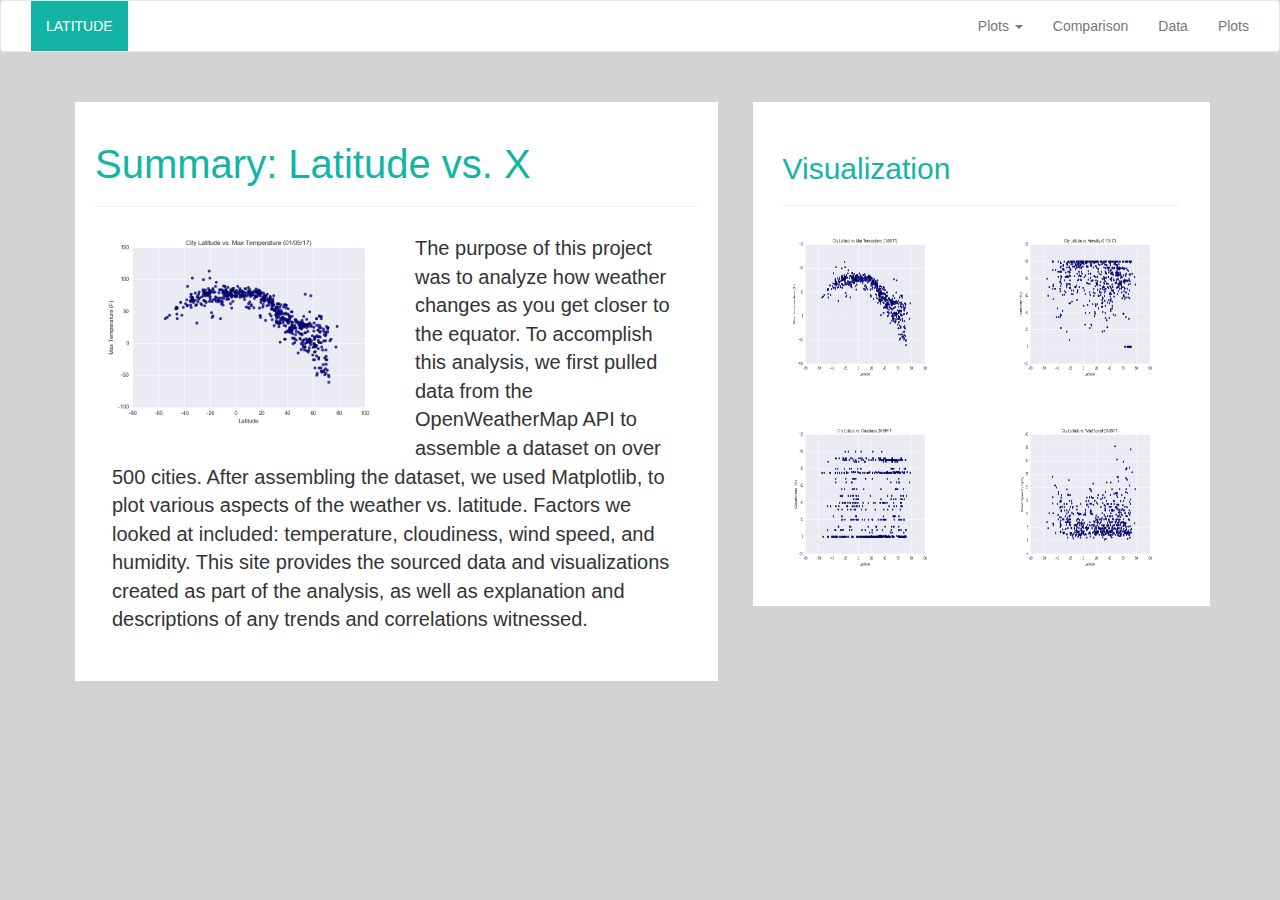
<file: index.html>
<!DOCTYPE html>
<html>
<head>
    <meta charset="utf-8" />
    <meta http-equiv="X-UA-Compatible" content="IE=edge">
    <title>Bootstrap Visualization Dashboard</title>
    <link rel="stylesheet" href="https://maxcdn.bootstrapcdn.com/bootstrap/3.3.7/css/bootstrap.min.css"/>
    <link rel="stylesheet" type="text/css" media="screen" href="Resources/styles.css"/>
    <script src="https://code.jquery.com/jquery-3.2.1.slim.min.js" integrity="sha384-KJ3o2DKtIkvYIK3UENzmM7KCkRr/rE9/Qpg6aAZGJwFDMVNA/GpGFF93hXpG5KkN"
        crossorigin="anonymous"></script>
    <script src="https://maxcdn.bootstrapcdn.com/bootstrap/4.0.0/js/bootstrap.min.js" integrity="sha384-JZR6Spejh4U02d8jOt6vLEHfe/JQGiRRSQQxSfFWpi1MquVdAyjUar5+76PVCmYl"
        crossorigin="anonymous"></script>

</head>
<body>
    <!--Nav Bar-->
    <nav class="navbar navbar-default">
        <div class="container-fluid">
            <!--Brand and toggle get grouped for better mobile display -->
            <div class="navbar-header">
                <button type="button" class="navbar-toggle collapsed" data-toggle="collapse" data-target="#bs-example-navbar-collapse-1"
                    aria-expanded="false">
                    <span class="sr-only">Toggle navigation</span>
                    <span class="icon-bar"></span>
                    <span class="icon-bar"></span>
                    <span class="icon-bar"></span>
                </button>
            </div>

            <!--Collect the nav links, and other content for toggling -->
            <div class="collapse navbar-collapse" id="bs-example-navbar-collapse-1">
                <!--left nac link-->
                <ul class="nav navbar-nav">
                    <li class="active">
                        <a href="index.html">LATITUDE
                            <span class="sr-only">(current)</span>
                        </a>
                    </li>
                </ul>
                <!--Right nav link-->
                <ul class="nav navbar-nav navbar-right">
                    <li class="dropdown">
                        <a href="#" class="dropdown-toggle" data-toggle="dropdown" role="button" aria-haspopup="true" aria-expanded="false">Plots
                            <span class="sr-only">(current)</span>
                        </a>
                    </li>
                </ul>
                <!--Right nav link -->
                <ul class="nav navbar-nav navbar-right">
                    <li class="dropdown">
                        <a href="#" class="dropdown-toggle" data-toggle="dropdown" role="button" aria-haspopup="true" aria-expanded="false">Plots
                            <span class="caret"></span>
                        </a>
                        <ul class="dropdown-menu">
                            <li>
                                <a href="temperature.html">Max Temperature</a>
                            </li>
                            <li>
                                <a href="humidity.html">Humidity</a>
                            </li>
                            <li>
                                <a href="cloudiness.html">Cloudiness</a>
                            </li>
                            <li>
                                <a href="wind.html">Wind Speed</a>
                            </li>
                        </ul>
                    </li>
                    <li>
                        <a href="comparison.html">Comparison</a>
                    </li>
                    <li>
                        <a href="data.html">Data</a>
                    </li>

                </ul>
            </div>
            <!-- /.navbar-collapse -->
        </div>
        <!-- /.container-fluid -->
    </nav>

<!--Main Grid -->
<div class="container">
    <div class="row">
        <div class="col-md-7">
            <div class="main-box">
            <h1 class="main-pg-header">Summary: Latitude vs. X</h1>
            <hr>
            <div class="summary txt">
                <img id="main-img" src="Resources/assets/images/Fig1.png", class="img img-responsive", alt="Temp vs. Latitude">
                <p>
                    The purpose of this project was to analyze how weather changes as you get closer to the equator.  
                    To accomplish this analysis, we first pulled data from the OpenWeatherMap API to assemble a dataset on over 500 cities.  
                    After assembling the dataset, we used Matplotlib, to plot various aspects of the weather vs. latitude.  
                    Factors we looked at included: temperature, cloudiness, wind speed, and humidity.  This site provides the sourced
                    data and visualizations created as part of the analysis, as well as explanation and descriptions of any trends and correlations witnessed.                    
                </p>
            </div>
            </div>
        </div>
        <div class="col-md-5">
            <div class="side-box">
            <h2 class= "main-pg-subheader">Visualization</h2>
            <hr>
            <div class="sidebar">
                <a href= "temperature.html"><img id= "side-img1" src= "Resources/assets/images/Fig1.png", class = "img img-responsive",alt= "Temp vs. Latitude Scatterplt"></a>
                <a href= "humidity.html"><img id= "side-img2" src= "Resources/assets/images/Fig2.png", class = "img img-responsive", alt= "Humidity vs. Latitude Scatterplt"></a>
                <a href= "cloudiness.html"><img id= "side-img3" src= "Resources/assets/images/Fig3.png", class = "img img-responsive", alt= "Cloudiness vs. Latitude Scatterplt"></a>
                <a href= "wind.html"><img id= "side-img4" src= "Resources/assets/images/Fig4.png", class = "img img-responsive",alt= "Wind Speed vs. Latitude Scatterplt"></a>                
                </div>
            </div>
        </div>
    </div>
</div>

</body>

</html>
</file>
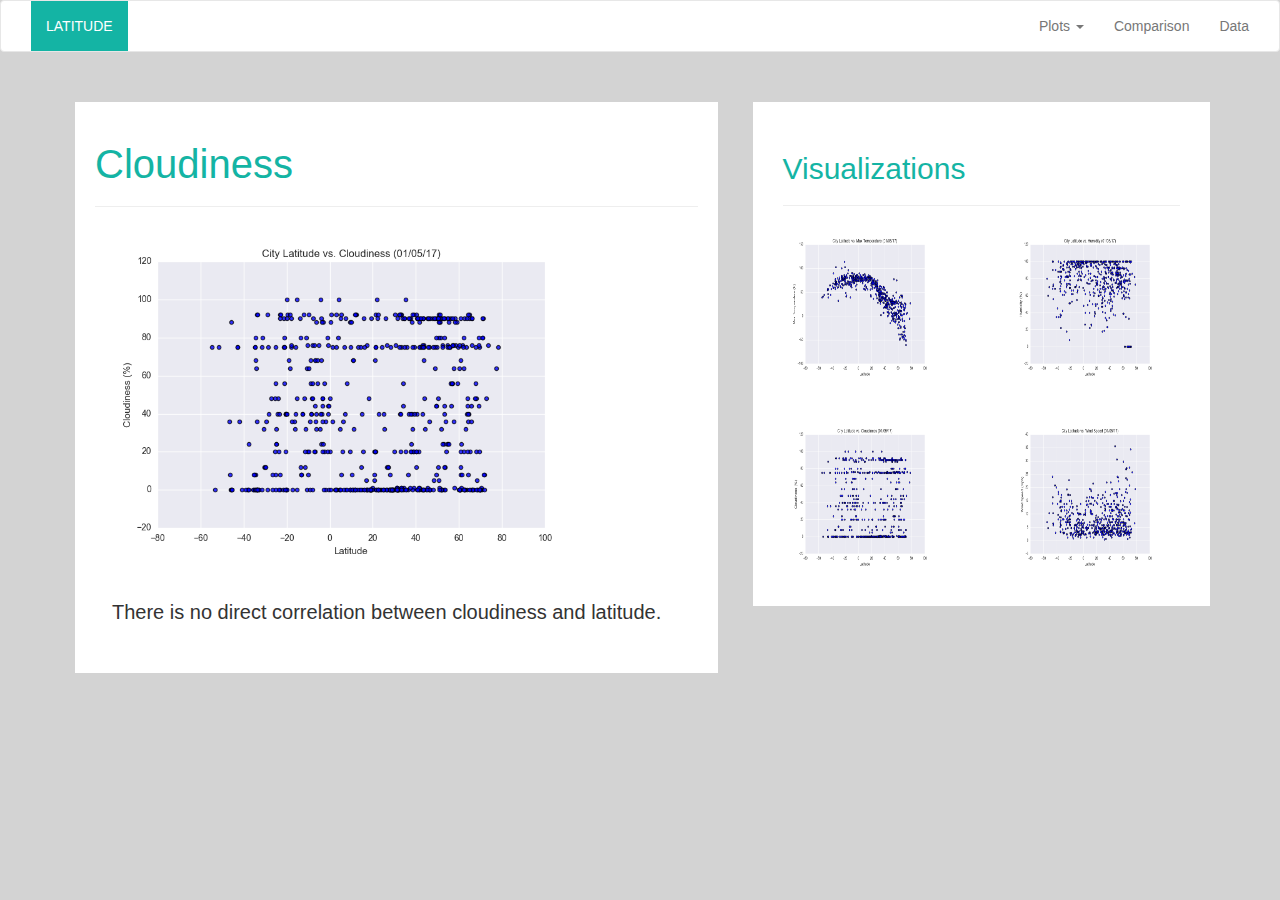
<file: cloudiness.html>
<!DOCTYPE html>
<html>

<head>
    <meta charset="utf-8" />
    <meta http-equiv="X-UA-Compatible" content="IE=edge">
    <title>Bootstrap Visualization Dashboard</title>
    <link rel="stylesheet" href="https://maxcdn.bootstrapcdn.com/bootstrap/3.3.7/css/bootstrap.min.css" />
    <link rel="stylesheet" type="text/css" media="screen" href="Resources/styles.css" />
    <script src="https://code.jquery.com/jquery-3.2.1.slim.min.js" integrity="sha384-KJ3o2DKtIkvYIK3UENzmM7KCkRr/rE9/Qpg6aAZGJwFDMVNA/GpGFF93hXpG5KkN"
        crossorigin="anonymous"></script>
    <script src="https://maxcdn.bootstrapcdn.com/bootstrap/4.0.0/js/bootstrap.min.js" integrity="sha384-JZR6Spejh4U02d8jOt6vLEHfe/JQGiRRSQQxSfFWpi1MquVdAyjUar5+76PVCmYl"
        crossorigin="anonymous"></script>

</head>

<body>
    <!--Nav Bar-->
    <nav class="navbar navbar-default">
        <div class="container-fluid">
            <!-- Brand and toggle get grouped for better mobile display -->
            <div class="navbar-header">
                <button type="button" class="navbar-toggle collapsed" data-toggle="collapse" data-target="#bs-example-navbar-collapse-1"
                    aria-expanded="false">
                    <span class="sr-only">Toggle navigation</span>
                    <span class="icon-bar"></span>
                    <span class="icon-bar"></span>
                    <span class="icon-bar"></span>
                </button>
            </div>

            <!-- Collect the nav links, and other content for toggling -->
            <div class="collapse navbar-collapse" id="bs-example-navbar-collapse-1">
                <!--left nav link-->
                <ul class="nav navbar-nav">
                    <li class="active">
                        <a href="index.html">LATITUDE
                            <span class="sr-only">(current)</span>
                        </a>
                    </li>
                </ul>
                <!--Right nav link-->
                <ul class="nav navbar-nav navbar-right">
                    <li class="dropdown">
                        <a href="#" class="dropdown-toggle" data-toggle="dropdown" role="button" aria-haspopup="true" aria-expanded="false">Plots
                            <span class="caret"></span>
                        </a>
                        <ul class="dropdown-menu">
                            <li>
                                <a href="temperature.html">Max Temperature</a>
                            </li>
                            <li>
                                <a href="humidity.html">Humidity</a>
                            </li>
                            <li>
                                <a href="cloudiness.html">Cloudiness</a>
                            </li>
                            <li>
                                <a href="wind.html">Wind Speed</a>
                            </li>
                        </ul>
                    </li>
                    <li>
                        <a href="comparison.html">Comparison</a>
                    </li>
                    <li>
                        <a href="data.html">Data</a>
                    </li>

                </ul>
            </div>
            <!-- /.navbar-collapse -->
        </div>
        <!-- /.container-fluid -->
    </nav>

    <!--Main Grid-->
    <div class="container">
        <div class="row">
            <div class="col-md-7">
                <div class="main-box">
                    <h1 class="main-pg-header">Cloudiness</h1>
                    <hr>
                    <div class="summary txt">
                        <img id="result-img" src="Resources/assets/images/Fig3.png", class = "img img-responsive", alt="Cloudiness vs Latitude">
                        <p>
                            There is no direct correlation between cloudiness and latitude.
                        </p>
                    </div>
                </div>
            </div>
            <div class="col-md-5">
                <div class="side-box">
                    <h2 class="main-pg-subheader">Visualizations</h2>
                    <hr>
                    <div class="sidebar">
                        <a href="temperature.html">
                            <img id="side-img1" src="Resources/assets/images/Fig1.png", class = "img img-responsive", alt="Temp vs. Latitude Scatterplt">
                        </a>
                        <a href="humidity.html">
                            <img id="side-img2" src="Resources/assets/images/Fig2.png", class = "img img-responsive", alt="Humidity vs. Latitude Scatterplt">
                        </a>
                        <a href="cloudiness.html">
                            <img id="side-img3" src="Resources/assets/images/Fig3.png", class = "img img-responsive", alt="Cloudiness vs. Latitude Scatterplt">
                        </a>
                        <a href="wind.html">
                            <img id="side-img4" src="Resources/assets/images/Fig4.png", class = "img img-responsive", alt="Wind Speed vs. Latitude Scatterplt">
                        </a>
                    </div>
                </div>
            </div>
        </div>
    </div>

</body>

</html>
</file>
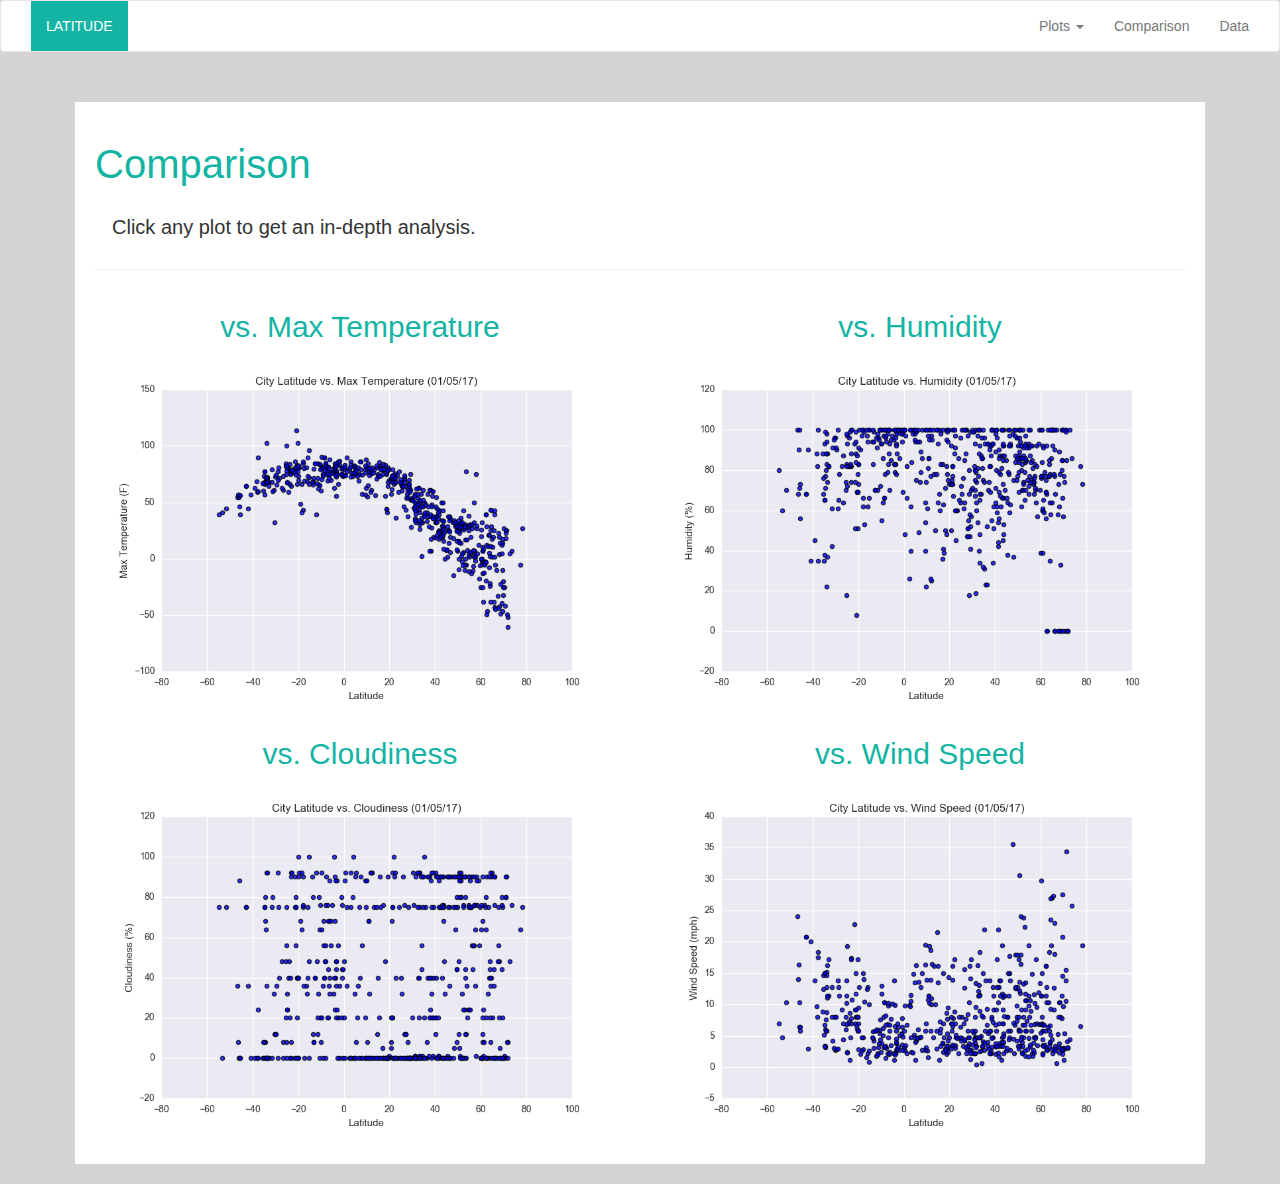
<file: comparison.html>
<!DOCTYPE html>
<html>

<head>
    <meta charset="utf-8" />
    <meta http-equiv="X-UA-Compatible" content="IE=edge">
    <title>Bootstrap Visualization Dashboard</title>
    <link rel="stylesheet" href="https://maxcdn.bootstrapcdn.com/bootstrap/3.3.7/css/bootstrap.min.css" />
    <link rel="stylesheet" type="text/css" media="screen" href="Resources/styles.css" />
    <script src="https://code.jquery.com/jquery-3.2.1.slim.min.js" integrity="sha384-KJ3o2DKtIkvYIK3UENzmM7KCkRr/rE9/Qpg6aAZGJwFDMVNA/GpGFF93hXpG5KkN"
        crossorigin="anonymous"></script>
    <script src="https://maxcdn.bootstrapcdn.com/bootstrap/4.0.0/js/bootstrap.min.js" integrity="sha384-JZR6Spejh4U02d8jOt6vLEHfe/JQGiRRSQQxSfFWpi1MquVdAyjUar5+76PVCmYl"
        crossorigin="anonymous"></script>

</head>

<body>
    <!--Nav Bar-->
    <nav class="navbar navbar-default">
        <div class="container-fluid">
            <!-- Brand and toggle get grouped for better mobile display -->
            <div class="navbar-header">
                <button type="button" class="navbar-toggle collapsed" data-toggle="collapse" data-target="#bs-example-navbar-collapse-1"
                    aria-expanded="false">
                    <span class="sr-only">Toggle navigation</span>
                    <span class="icon-bar"></span>
                    <span class="icon-bar"></span>
                    <span class="icon-bar"></span>
                </button>
            </div>

            <!-- Collect the nav links, and other content for toggling -->
            <div class="collapse navbar-collapse" id="bs-example-navbar-collapse-1">
                <!--left nav link-->
                <ul class="nav navbar-nav">
                    <li class="active">
                        <a href="index.html">LATITUDE
                            <span class="sr-only">(current)</span>
                        </a>
                    </li>
                </ul>
                <!--Right nav link-->
                <ul class="nav navbar-nav navbar-right">
                    <li class="dropdown">
                        <a href="#" class="dropdown-toggle" data-toggle="dropdown" role="button" aria-haspopup="true" aria-expanded="false">Plots
                            <span class="caret"></span>
                        </a>
                        <ul class="dropdown-menu">
                            <li>
                                <a href="temperature.html">Max Temperature</a>
                            </li>
                            <li>
                                <a href="humidity.html">Humidity</a>
                            </li>
                            <li>
                                <a href="cloudiness.html">Cloudiness</a>
                            </li>
                            <li>
                                <a href="wind.html">Wind Speed</a>
                            </li>
                        </ul>
                    </li>
                    <li>
                        <a href="comparison.html">Comparison</a>
                    </li>
                    <li>
                        <a href="data.html">Data</a>
                    </li>

                </ul>
            </div>
            <!-- /.navbar-collapse -->
        </div>
        <!-- /.container-fluid -->
    </nav>

    <!--Main Grid-->
    <div class="container">
        <div class="row">
            <div class="col-md-12">
                <div class="main-box">
                    <h1 class="main-pg-header">Comparison</h1>
                    <p>Click any plot to get an in-depth analysis.</p>
                    <hr>
                    <div class="summary txt">
                        <div class="row">
                            <div class="col-sm-5 col-md-6">
                                <h2 class="text-center">vs. Max Temperature</h2>
                                <a href="temperature.html">
                                    <img src="Resources/assets/images/Fig1.png", alt="Temp vs. Latitude Scatterplt", class = "img img-responsive",class="center">
                                </a>
                            </div>
                            <div class="col-sm-5 offset-sm-2 col-md-6 offset-md-0">
                                <h2 class="text-center">vs. Humidity</h2>
                                <a href="humidity.html">
                                    <img src="Resources/assets/images/Fig2.png", alt="Humidity vs. Latitude Scatterplt", class = "img img-responsive", class="center">
                                </a>
                                </div>
                        </div>
                        <div class="row">
                            <div class="col-sm-6 col-md-5 col-lg-6">
                                <h2 class="text-center">vs. Cloudiness</h2>
                                <a href="cloudiness.html">
                                    <img src="Resources/assets/images/Fig3.png", alt="Cloudiness vs. Latitude Scatterplt", class = "img img-responsive", class="center">
                                </a>
                            </div>
                            <div class="col-sm-6 col-md-5 offset-md-2 col-lg-6 offset-lg-0">
                                <h2 class="text-center">vs. Wind Speed</h2>
                                <a href="wind.html">
                                    <img src="Resources/assets/images/Fig4.png", alt="Wind Speed vs. Latitude Scatterplt", class = "img img-responsive" class="center">
                                </a>
                            </div>
                        </div>
                    </div>
                </div>
            </div>                
        </div>
    </div>
        
</body>
    
</html>
</file>
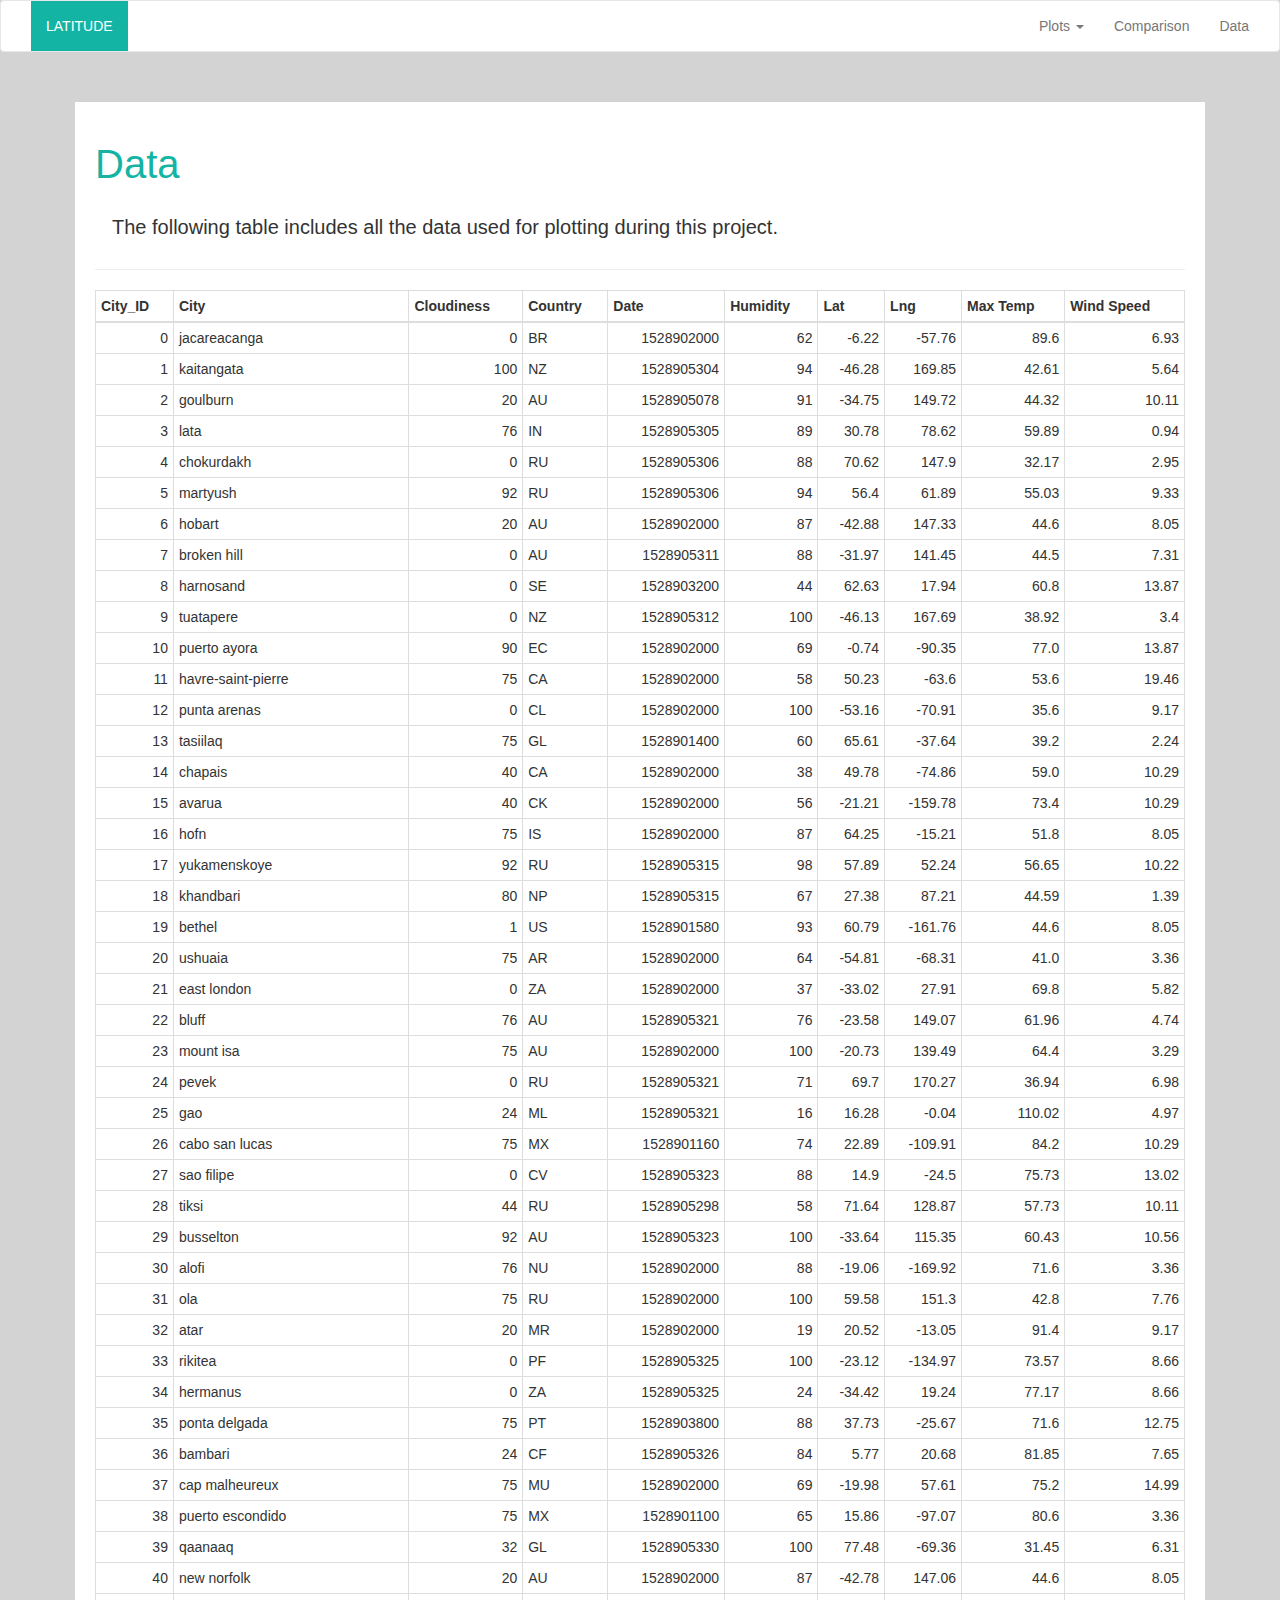
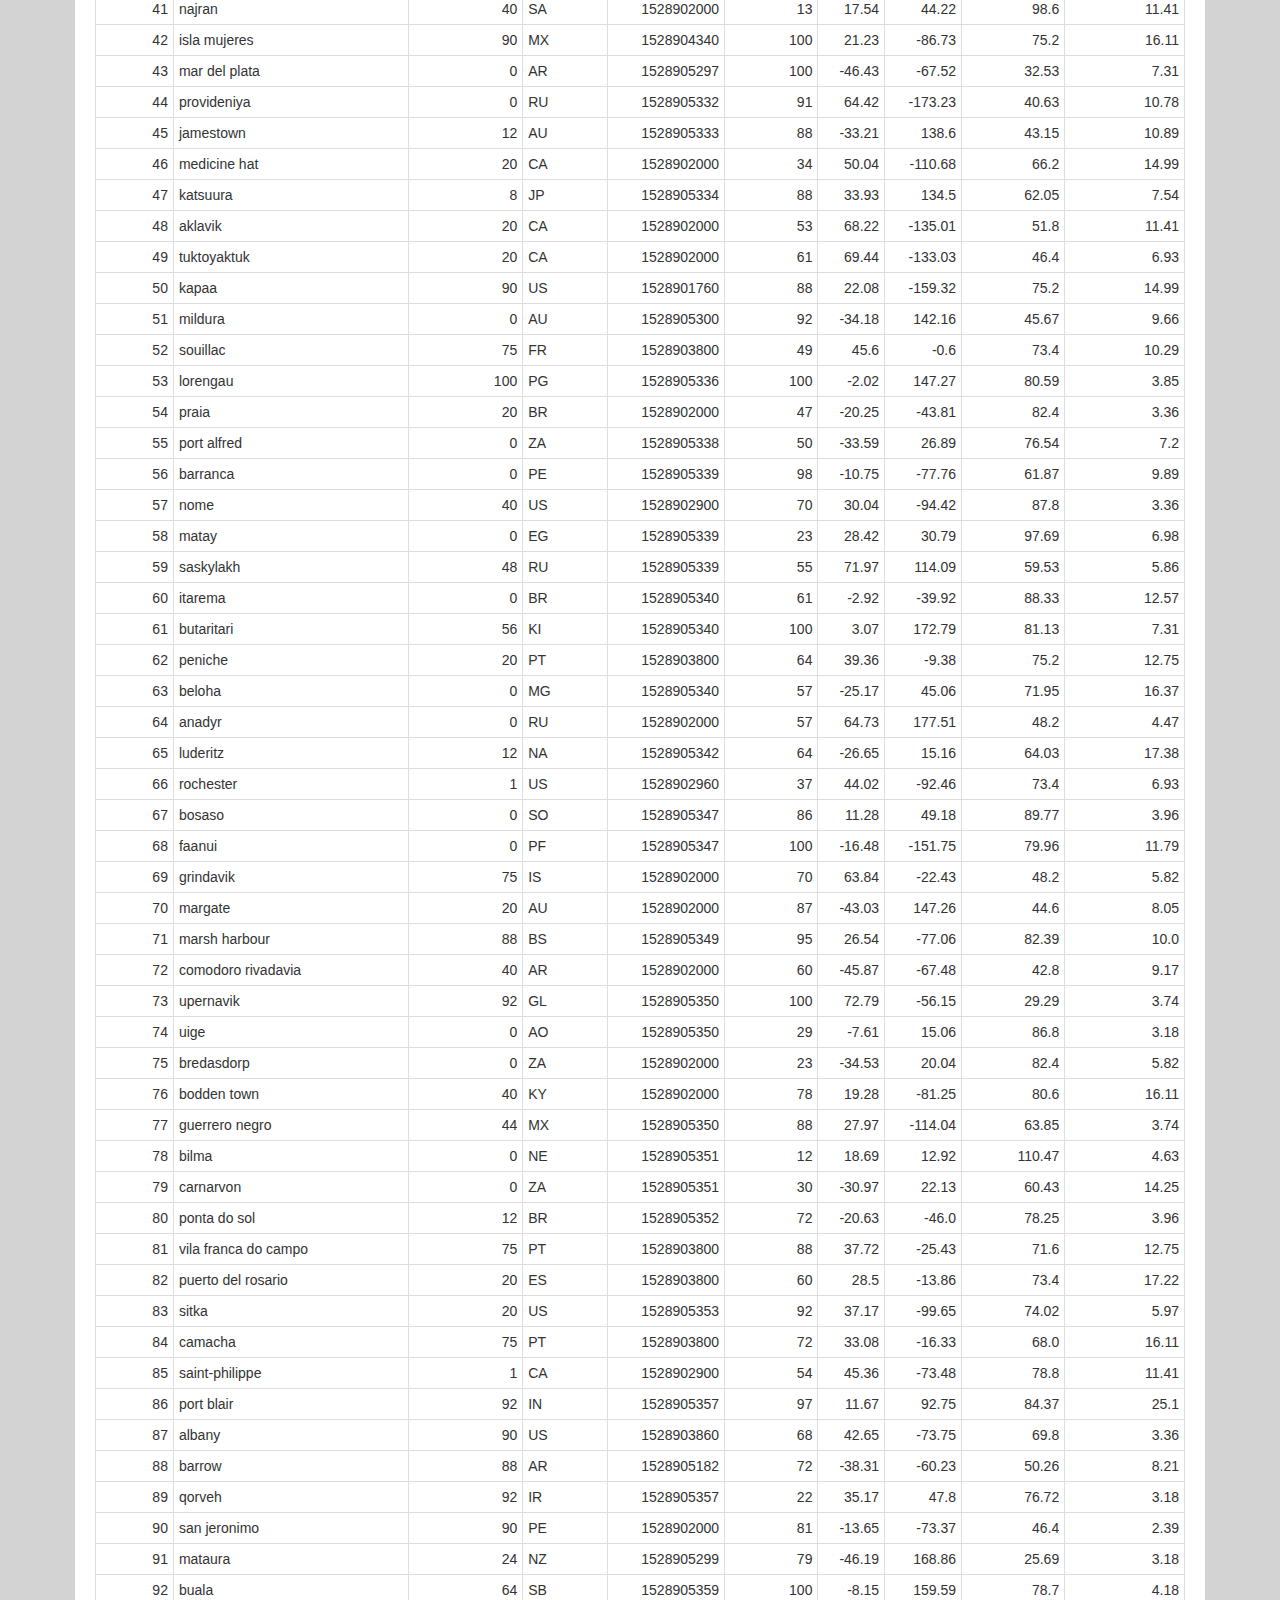
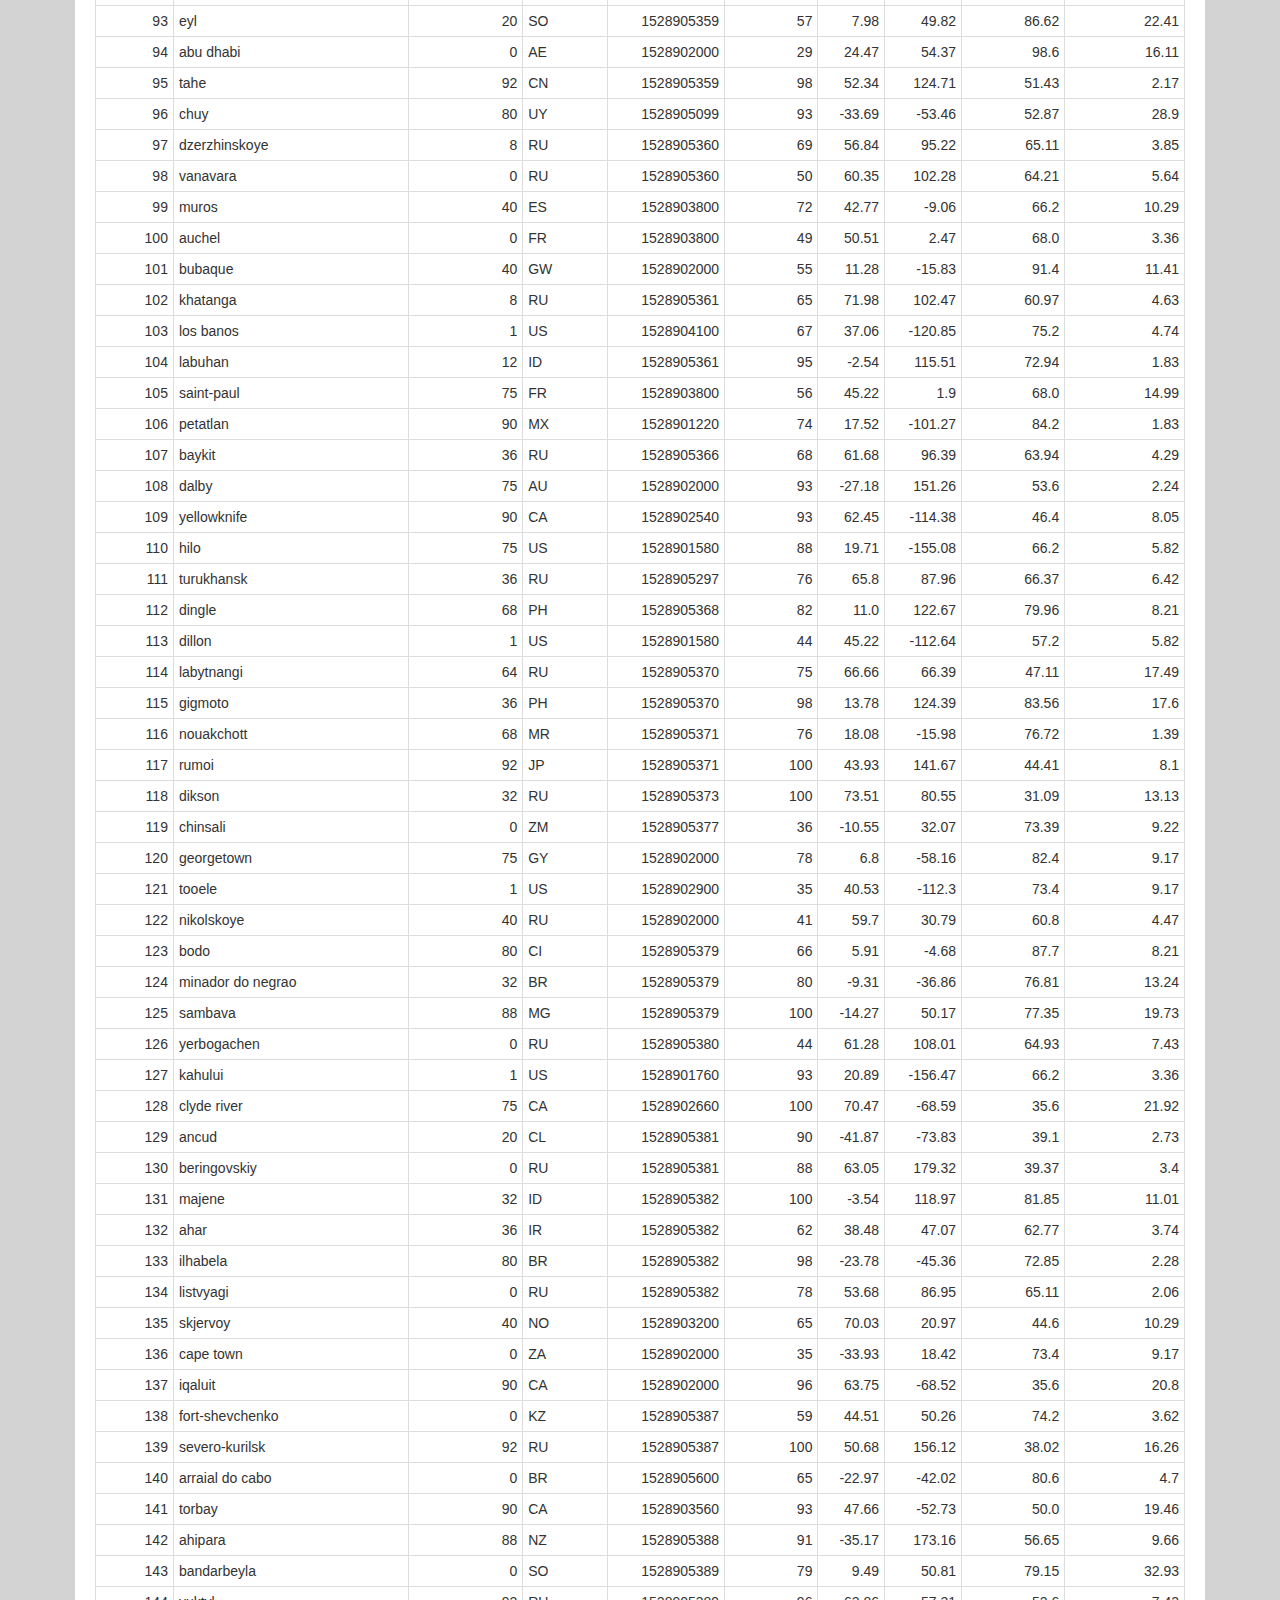
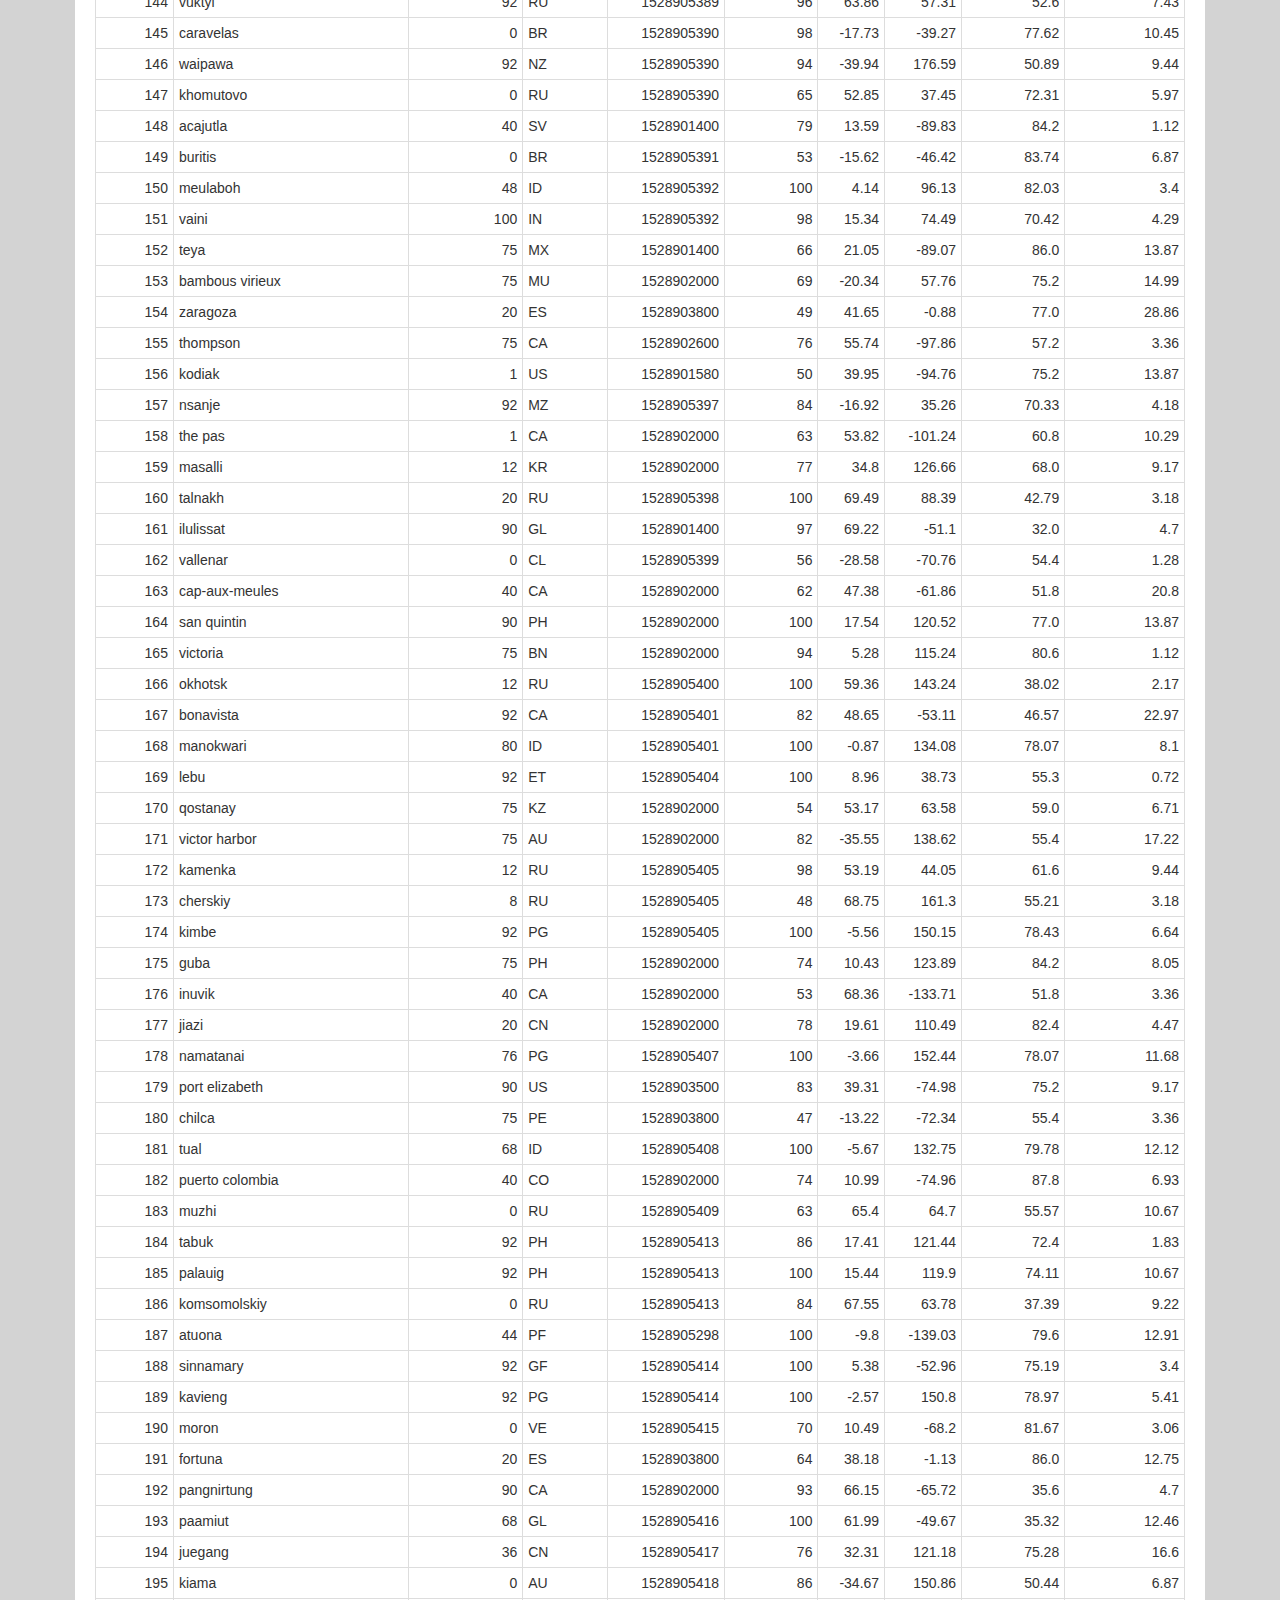
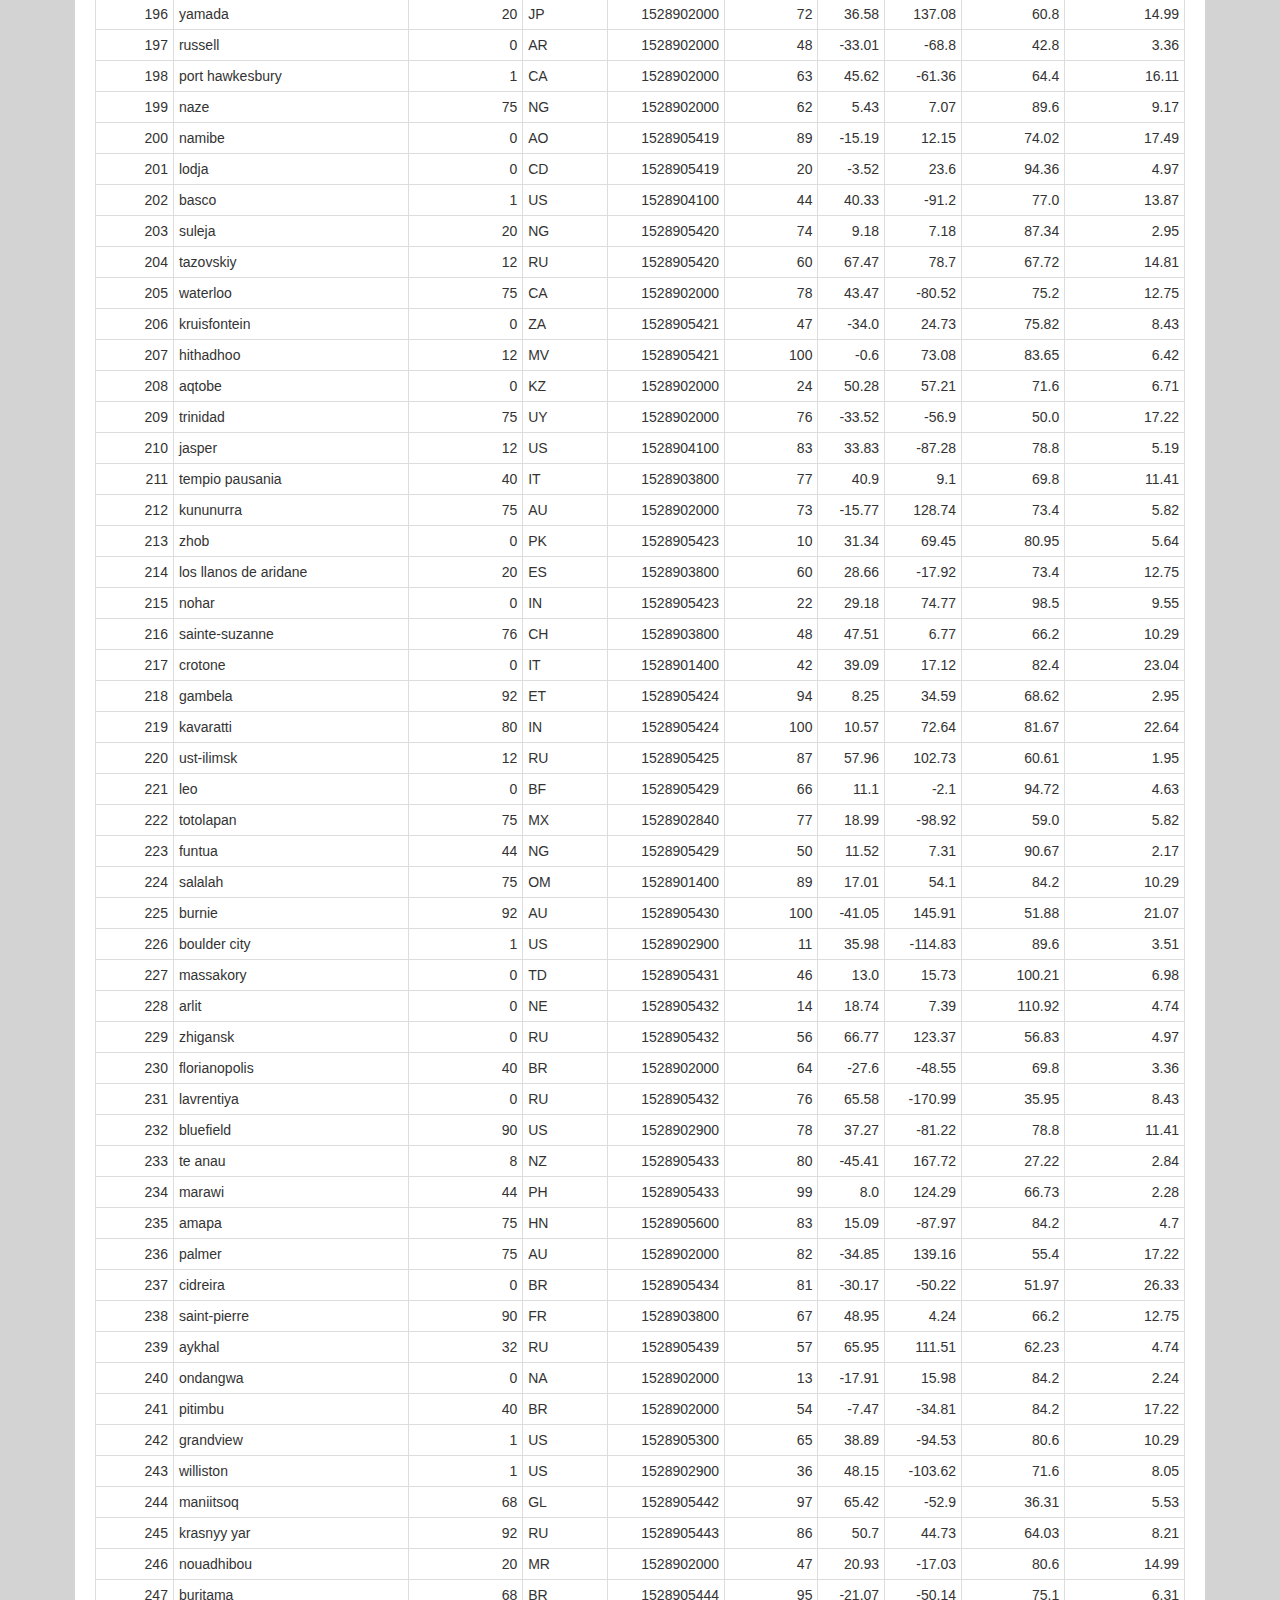
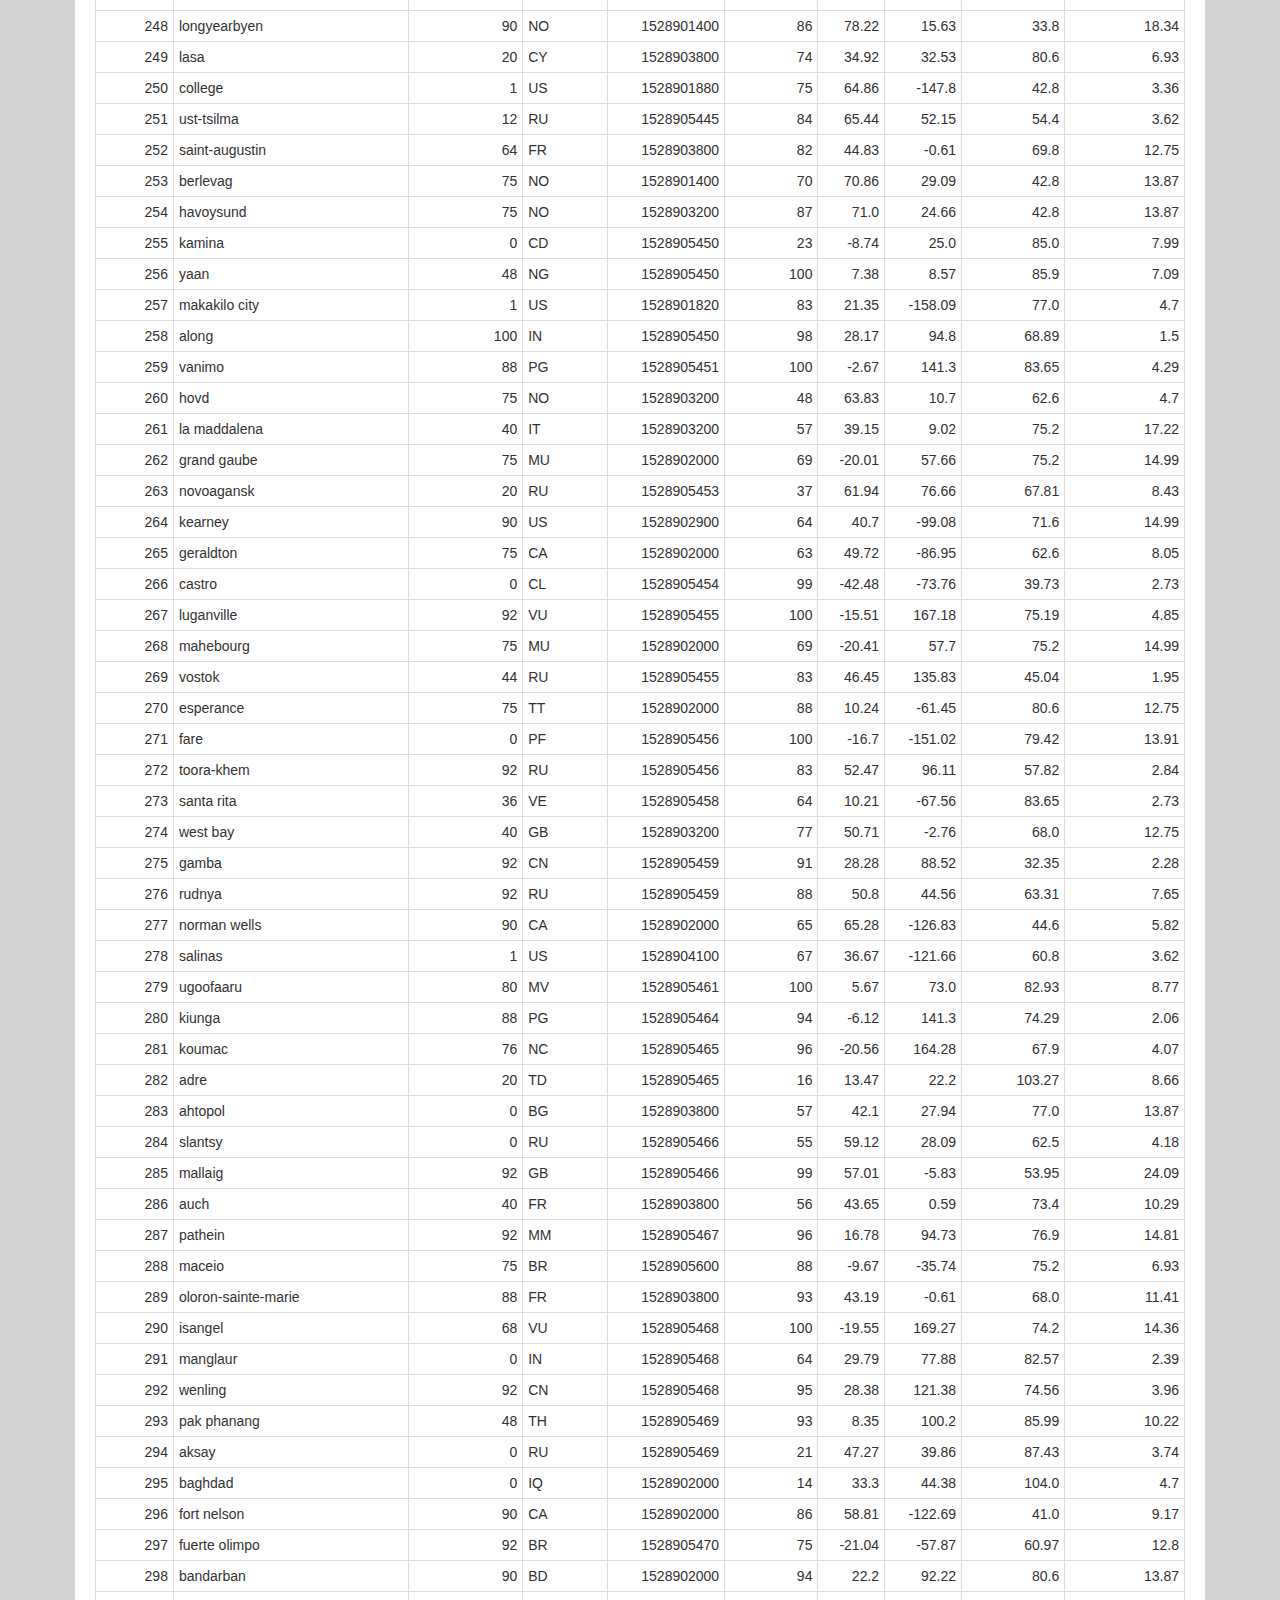
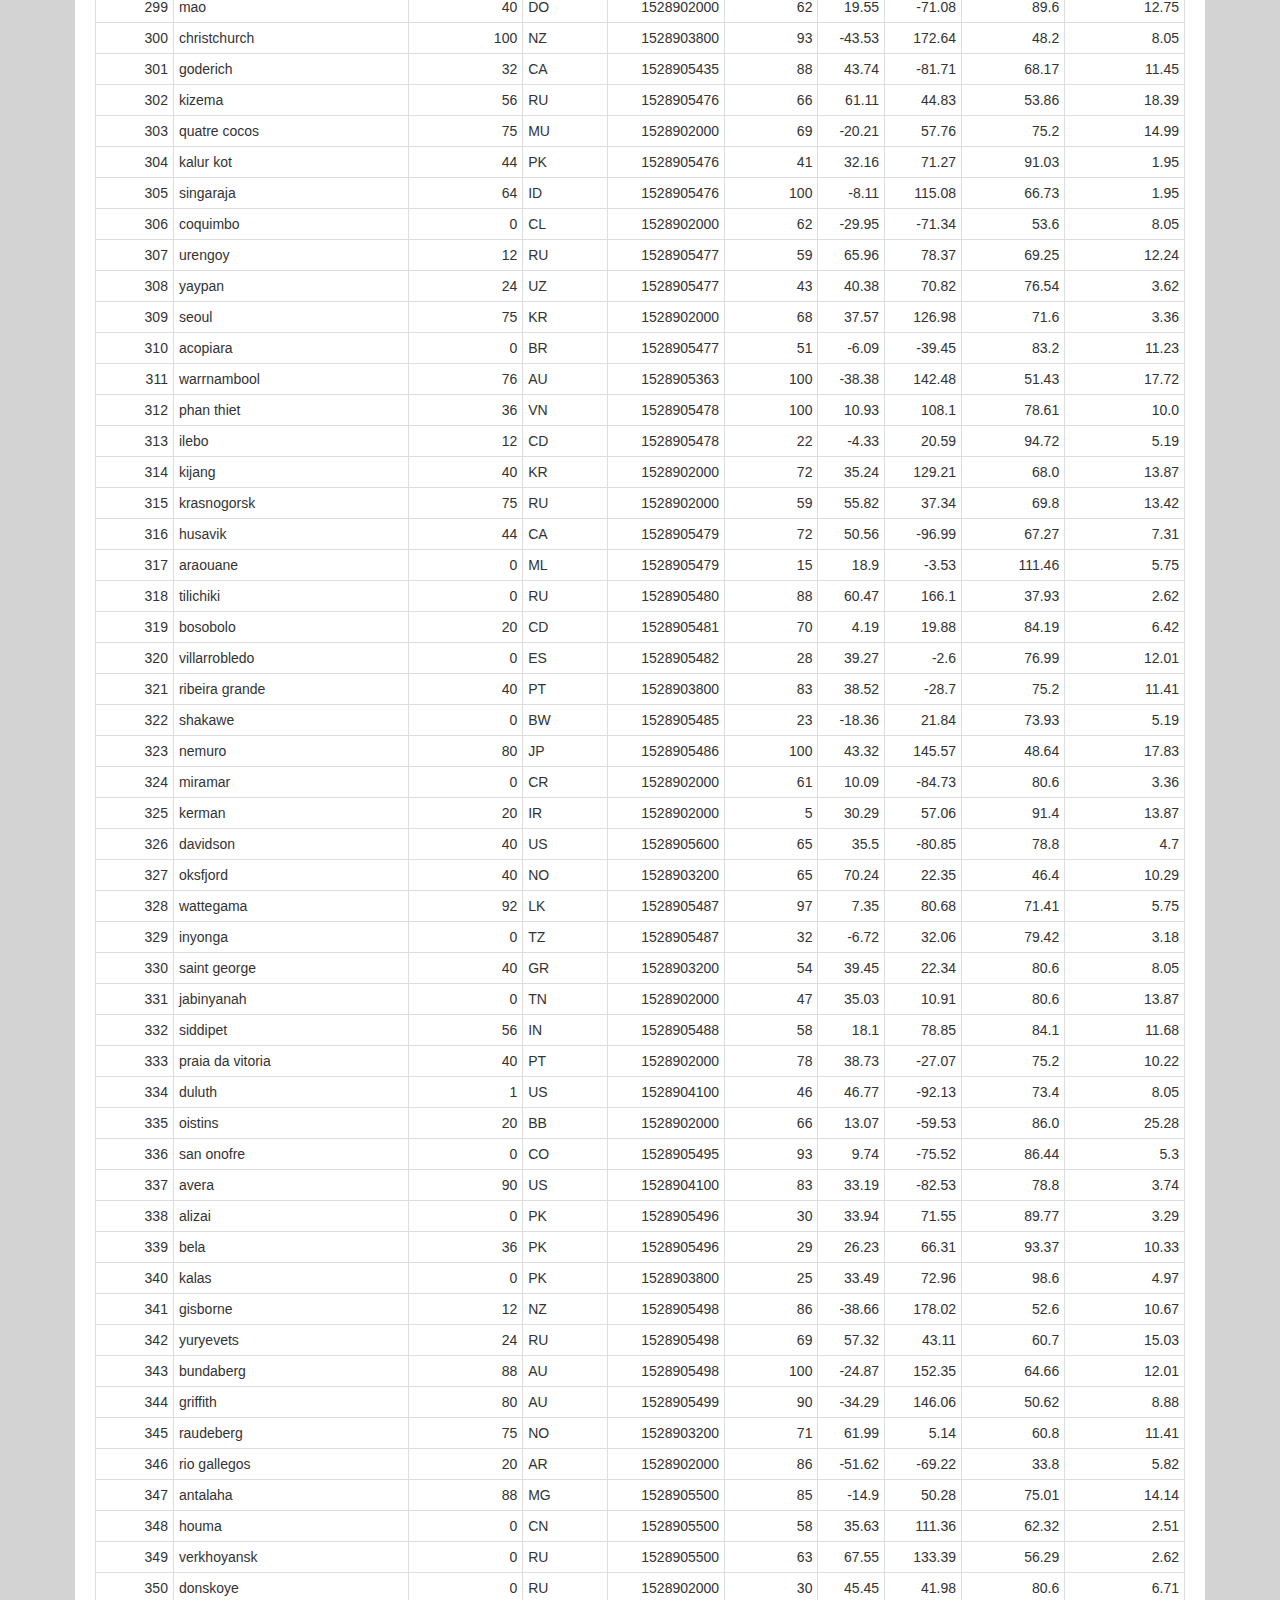
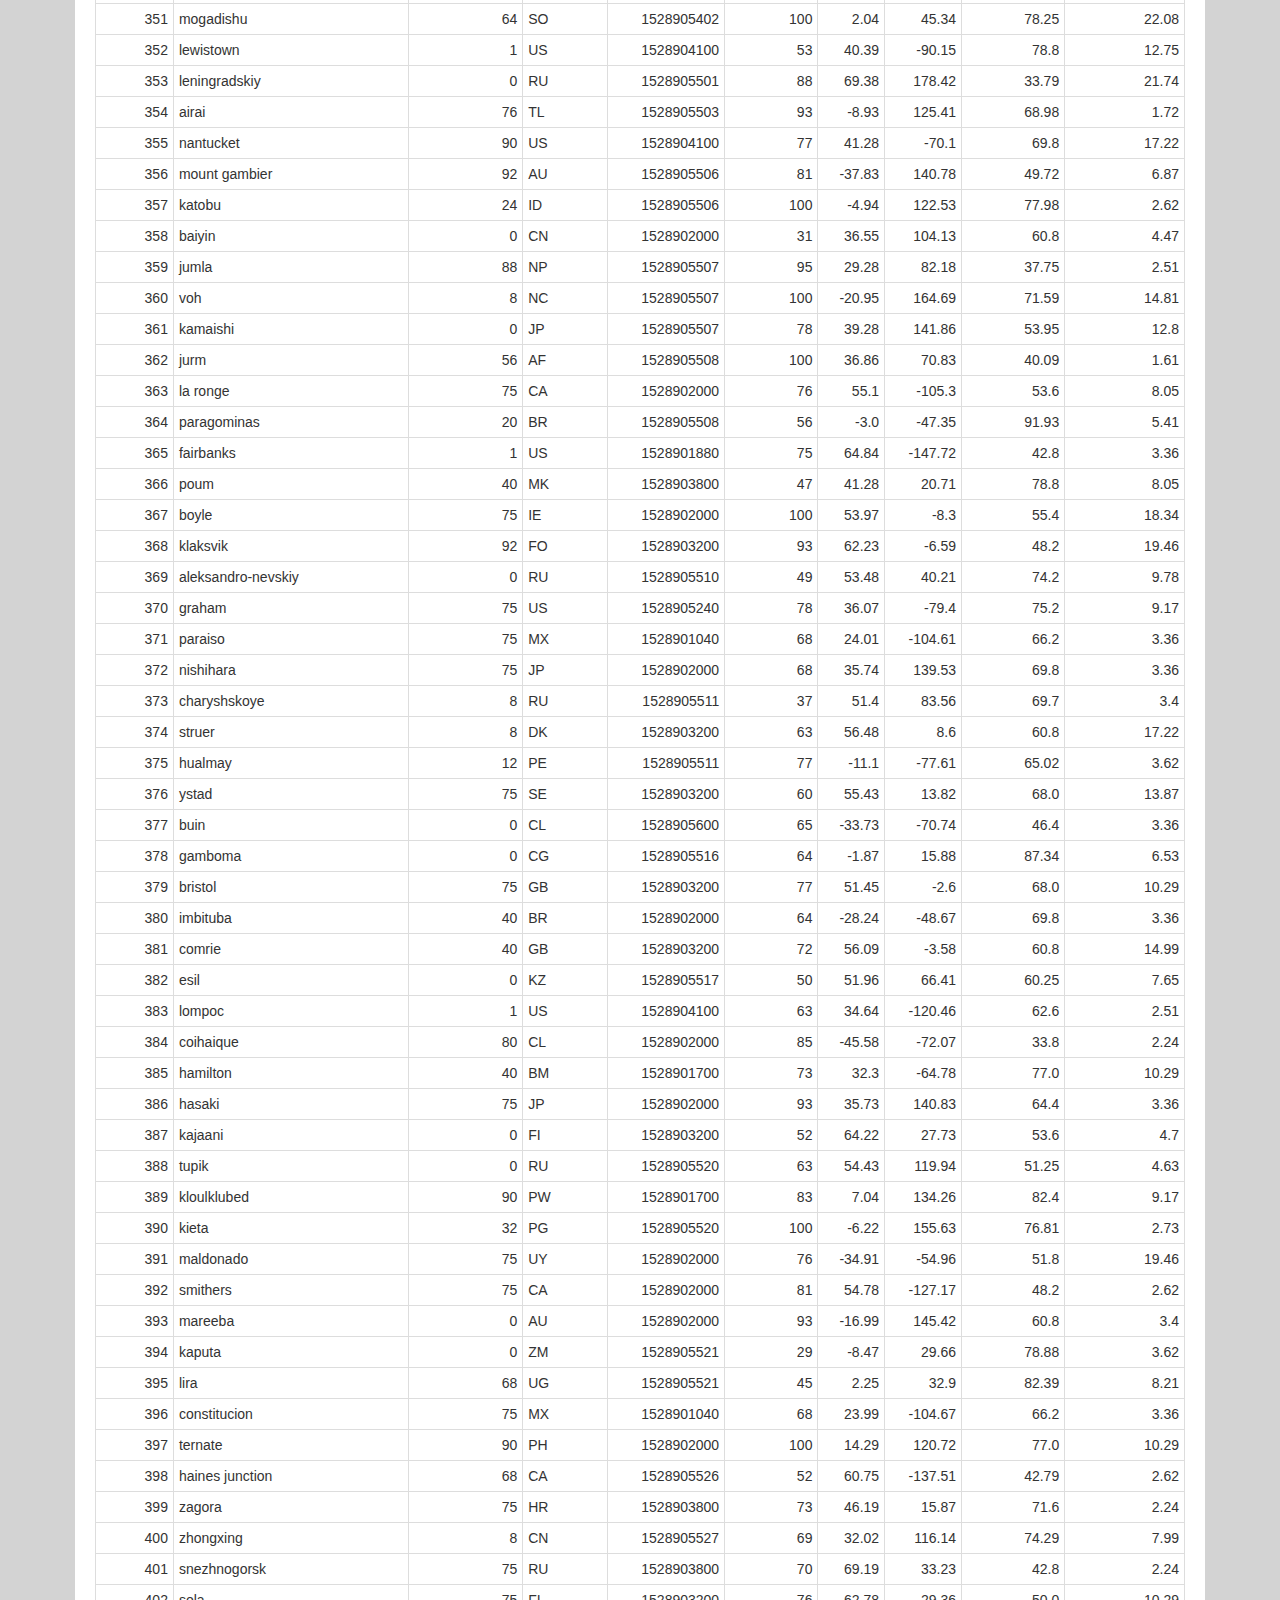
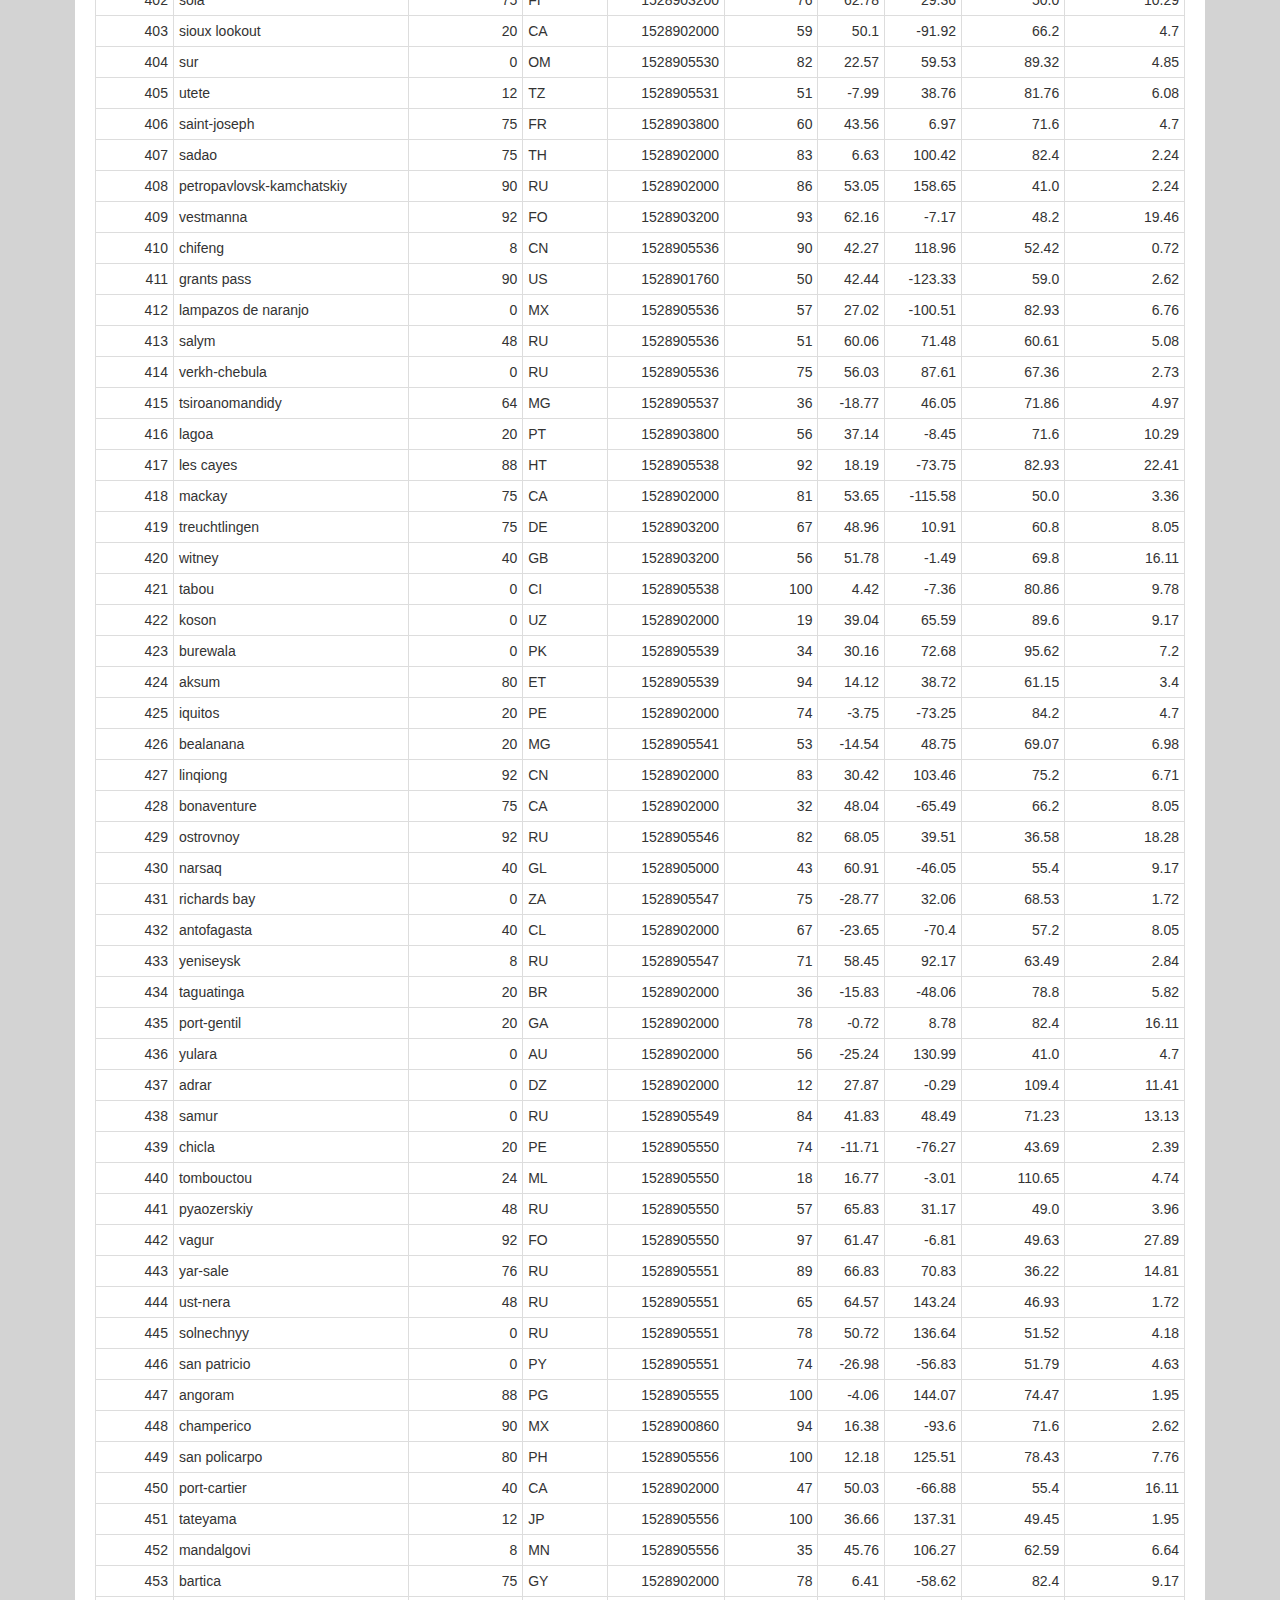
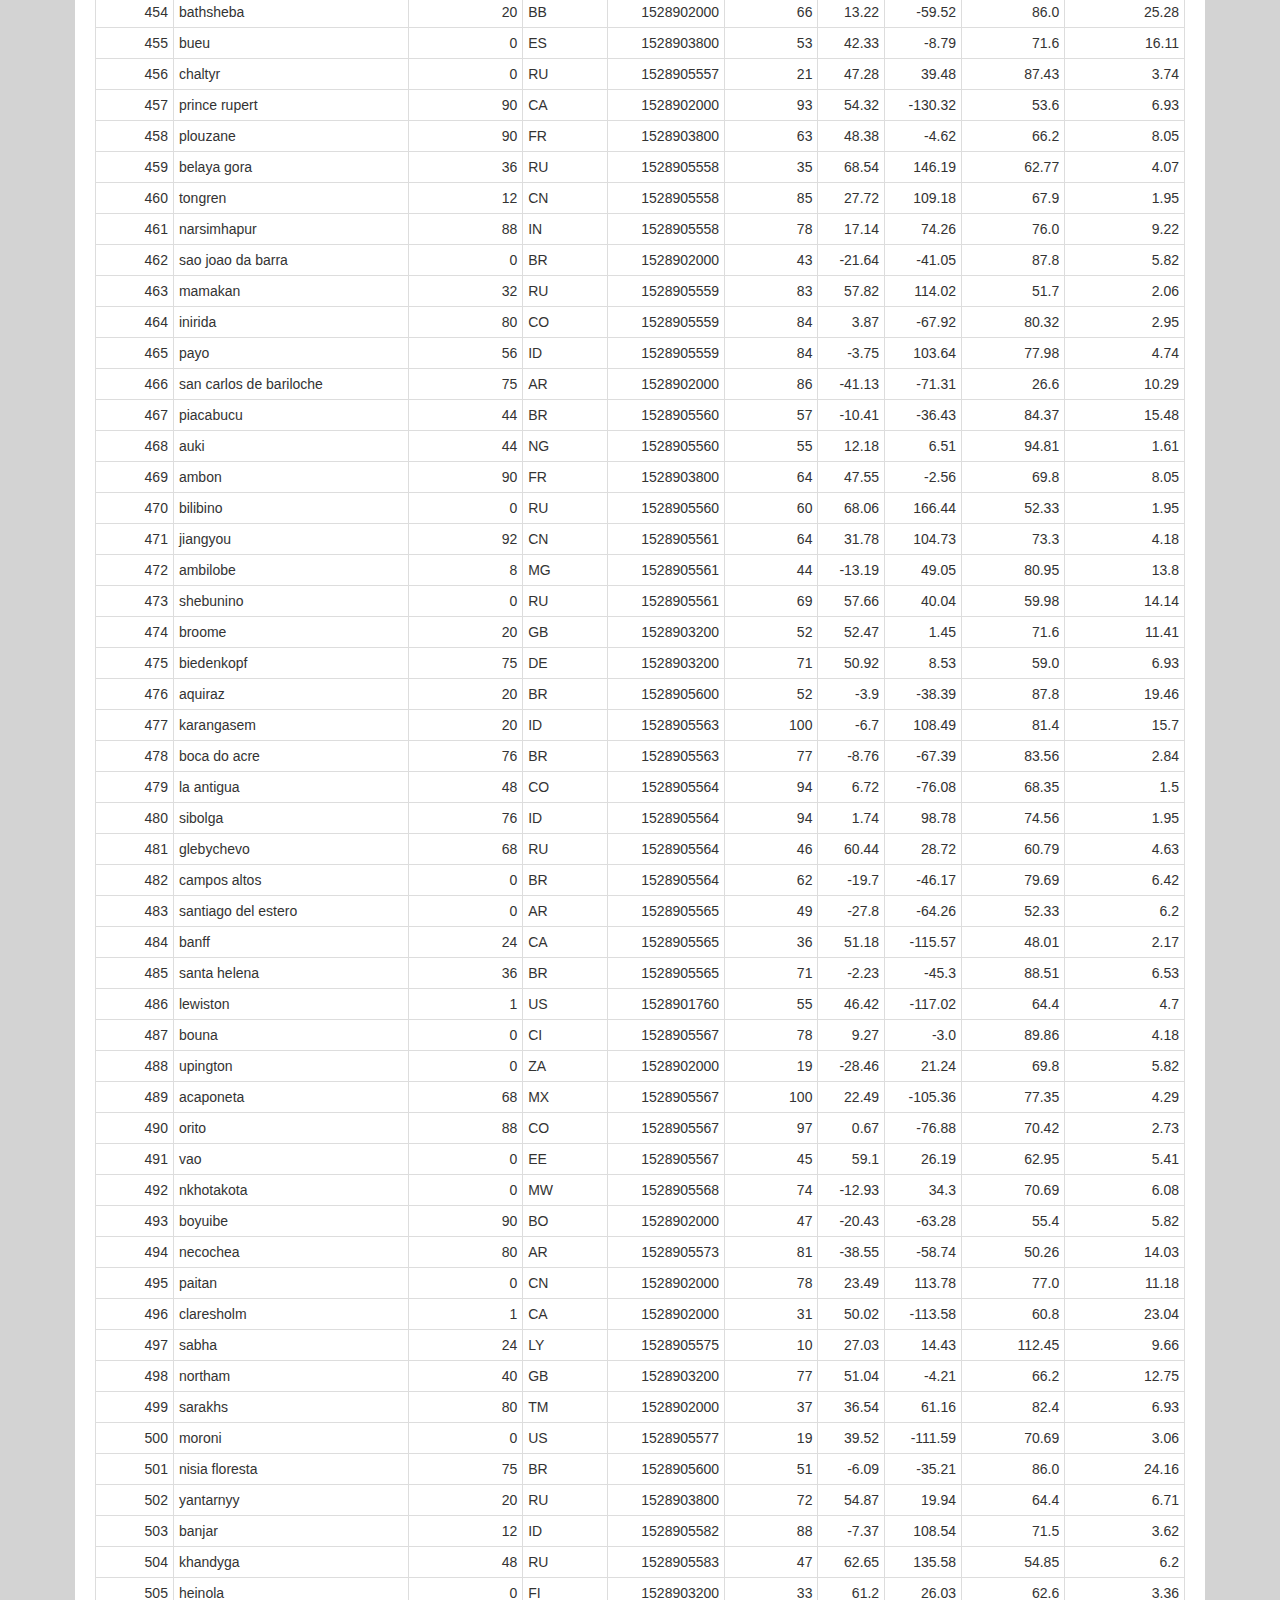
<file: data.html>
<!DOCTYPE html>
<html>

<head>
    <meta charset="utf-8" />
    <meta http-equiv="X-UA-Compatible" content="IE=edge">
    <title>Bootstrap Visualization Dashboard</title>
    <link rel="stylesheet" href="https://maxcdn.bootstrapcdn.com/bootstrap/3.3.7/css/bootstrap.min.css" />
    <link rel="stylesheet" type="text/css" media="screen" href="Resources/styles.css" />
    <script src="https://code.jquery.com/jquery-3.2.1.slim.min.js" integrity="sha384-KJ3o2DKtIkvYIK3UENzmM7KCkRr/rE9/Qpg6aAZGJwFDMVNA/GpGFF93hXpG5KkN"
        crossorigin="anonymous"></script>
    <script src="https://maxcdn.bootstrapcdn.com/bootstrap/4.0.0/js/bootstrap.min.js" integrity="sha384-JZR6Spejh4U02d8jOt6vLEHfe/JQGiRRSQQxSfFWpi1MquVdAyjUar5+76PVCmYl"
        crossorigin="anonymous"></script>

</head>

<body>
    <!--Nav Bar-->
    <nav class="navbar navbar-default">
        <div class="container-fluid">
            <!-- Brand and toggle get grouped for better mobile display -->
            <div class="navbar-header">
                <button type="button" class="navbar-toggle collapsed" data-toggle="collapse" data-target="#bs-example-navbar-collapse-1"
                    aria-expanded="false">
                    <span class="sr-only">Toggle navigation</span>
                    <span class="icon-bar"></span>
                    <span class="icon-bar"></span>
                    <span class="icon-bar"></span>
                </button>
            </div>

            <!-- Collect the nav links, and other content for toggling -->
            <div class="collapse navbar-collapse" id="bs-example-navbar-collapse-1">
                <!--left nav link-->
                <ul class="nav navbar-nav">
                    <li class="active">
                        <a href="index.html">LATITUDE
                            <span class="sr-only">(current)</span>
                        </a>
                    </li>
                </ul>
                <!--Right nav link-->
                <ul class="nav navbar-nav navbar-right">
                    <li class="dropdown">
                        <a href="#" class="dropdown-toggle" data-toggle="dropdown" role="button" aria-haspopup="true" aria-expanded="false">Plots
                            <span class="caret"></span>
                        </a>
                        <ul class="dropdown-menu">
                            <li>
                                <a href="temperature.html">Max Temperature</a>
                            </li>
                            <li>
                                <a href="humidity.html">Humidity</a>
                            </li>
                            <li>
                                <a href="cloudiness.html">Cloudiness</a>
                            </li>
                            <li>
                                <a href="wind.html">Wind Speed</a>
                            </li>
                        </ul>
                    </li>
                    <li>
                        <a href="comparison.html">Comparison</a>
                    </li>
                    <li>
                        <a href="data.html">Data</a>
                    </li>

                </ul>
            </div>
            <!-- /.navbar-collapse -->
        </div>
        <!-- /.container-fluid -->
    </nav>

    <!--Main Grid-->
    <div class="container">
        <div class="row">
            <div class=" col-sm-5 col-md-12">
                <div class="main-box">
                    <h1 class="main-pg-header">Data</h1>
                    <p>The following table includes all the data used for plotting during this project.</p>
                    <hr>
                    <div class="summary txt">
                        <table class="table table-bordered table-hover table-condensed">
                            <thead><tr><th title="Field #1">City_ID</th>
                            <th title="Field #2">City</th>
                            <th title="Field #3">Cloudiness</th>
                            <th title="Field #4">Country</th>
                            <th title="Field #5">Date</th>
                            <th title="Field #6">Humidity</th>
                            <th title="Field #7">Lat</th>
                            <th title="Field #8">Lng</th>
                            <th title="Field #9">Max Temp</th>
                            <th title="Field #10">Wind Speed</th>
                            </tr></thead>
                            <tbody><tr>
                            <td align="right">0</td>
                            <td>jacareacanga</td>
                            <td align="right">0</td>
                            <td>BR</td>
                            <td align="right">1528902000</td>
                            <td align="right">62</td>
                            <td align="right">-6.22</td>
                            <td align="right">-57.76</td>
                            <td align="right">89.6</td>
                            <td align="right">6.93</td>
                            </tr>
                            <tr>
                            <td align="right">1</td>
                            <td>kaitangata</td>
                            <td align="right">100</td>
                            <td>NZ</td>
                            <td align="right">1528905304</td>
                            <td align="right">94</td>
                            <td align="right">-46.28</td>
                            <td align="right">169.85</td>
                            <td align="right">42.61</td>
                            <td align="right">5.64</td>
                            </tr>
                            <tr>
                            <td align="right">2</td>
                            <td>goulburn</td>
                            <td align="right">20</td>
                            <td>AU</td>
                            <td align="right">1528905078</td>
                            <td align="right">91</td>
                            <td align="right">-34.75</td>
                            <td align="right">149.72</td>
                            <td align="right">44.32</td>
                            <td align="right">10.11</td>
                            </tr>
                            <tr>
                            <td align="right">3</td>
                            <td>lata</td>
                            <td align="right">76</td>
                            <td>IN</td>
                            <td align="right">1528905305</td>
                            <td align="right">89</td>
                            <td align="right">30.78</td>
                            <td align="right">78.62</td>
                            <td align="right">59.89</td>
                            <td align="right">0.94</td>
                            </tr>
                            <tr>
                            <td align="right">4</td>
                            <td>chokurdakh</td>
                            <td align="right">0</td>
                            <td>RU</td>
                            <td align="right">1528905306</td>
                            <td align="right">88</td>
                            <td align="right">70.62</td>
                            <td align="right">147.9</td>
                            <td align="right">32.17</td>
                            <td align="right">2.95</td>
                            </tr>
                            <tr>
                            <td align="right">5</td>
                            <td>martyush</td>
                            <td align="right">92</td>
                            <td>RU</td>
                            <td align="right">1528905306</td>
                            <td align="right">94</td>
                            <td align="right">56.4</td>
                            <td align="right">61.89</td>
                            <td align="right">55.03</td>
                            <td align="right">9.33</td>
                            </tr>
                            <tr>
                            <td align="right">6</td>
                            <td>hobart</td>
                            <td align="right">20</td>
                            <td>AU</td>
                            <td align="right">1528902000</td>
                            <td align="right">87</td>
                            <td align="right">-42.88</td>
                            <td align="right">147.33</td>
                            <td align="right">44.6</td>
                            <td align="right">8.05</td>
                            </tr>
                            <tr>
                            <td align="right">7</td>
                            <td>broken hill</td>
                            <td align="right">0</td>
                            <td>AU</td>
                            <td align="right">1528905311</td>
                            <td align="right">88</td>
                            <td align="right">-31.97</td>
                            <td align="right">141.45</td>
                            <td align="right">44.5</td>
                            <td align="right">7.31</td>
                            </tr>
                            <tr>
                            <td align="right">8</td>
                            <td>harnosand</td>
                            <td align="right">0</td>
                            <td>SE</td>
                            <td align="right">1528903200</td>
                            <td align="right">44</td>
                            <td align="right">62.63</td>
                            <td align="right">17.94</td>
                            <td align="right">60.8</td>
                            <td align="right">13.87</td>
                            </tr>
                            <tr>
                            <td align="right">9</td>
                            <td>tuatapere</td>
                            <td align="right">0</td>
                            <td>NZ</td>
                            <td align="right">1528905312</td>
                            <td align="right">100</td>
                            <td align="right">-46.13</td>
                            <td align="right">167.69</td>
                            <td align="right">38.92</td>
                            <td align="right">3.4</td>
                            </tr>
                            <tr>
                            <td align="right">10</td>
                            <td>puerto ayora</td>
                            <td align="right">90</td>
                            <td>EC</td>
                            <td align="right">1528902000</td>
                            <td align="right">69</td>
                            <td align="right">-0.74</td>
                            <td align="right">-90.35</td>
                            <td align="right">77.0</td>
                            <td align="right">13.87</td>
                            </tr>
                            <tr>
                            <td align="right">11</td>
                            <td>havre-saint-pierre</td>
                            <td align="right">75</td>
                            <td>CA</td>
                            <td align="right">1528902000</td>
                            <td align="right">58</td>
                            <td align="right">50.23</td>
                            <td align="right">-63.6</td>
                            <td align="right">53.6</td>
                            <td align="right">19.46</td>
                            </tr>
                            <tr>
                            <td align="right">12</td>
                            <td>punta arenas</td>
                            <td align="right">0</td>
                            <td>CL</td>
                            <td align="right">1528902000</td>
                            <td align="right">100</td>
                            <td align="right">-53.16</td>
                            <td align="right">-70.91</td>
                            <td align="right">35.6</td>
                            <td align="right">9.17</td>
                            </tr>
                            <tr>
                            <td align="right">13</td>
                            <td>tasiilaq</td>
                            <td align="right">75</td>
                            <td>GL</td>
                            <td align="right">1528901400</td>
                            <td align="right">60</td>
                            <td align="right">65.61</td>
                            <td align="right">-37.64</td>
                            <td align="right">39.2</td>
                            <td align="right">2.24</td>
                            </tr>
                            <tr>
                            <td align="right">14</td>
                            <td>chapais</td>
                            <td align="right">40</td>
                            <td>CA</td>
                            <td align="right">1528902000</td>
                            <td align="right">38</td>
                            <td align="right">49.78</td>
                            <td align="right">-74.86</td>
                            <td align="right">59.0</td>
                            <td align="right">10.29</td>
                            </tr>
                            <tr>
                            <td align="right">15</td>
                            <td>avarua</td>
                            <td align="right">40</td>
                            <td>CK</td>
                            <td align="right">1528902000</td>
                            <td align="right">56</td>
                            <td align="right">-21.21</td>
                            <td align="right">-159.78</td>
                            <td align="right">73.4</td>
                            <td align="right">10.29</td>
                            </tr>
                            <tr>
                            <td align="right">16</td>
                            <td>hofn</td>
                            <td align="right">75</td>
                            <td>IS</td>
                            <td align="right">1528902000</td>
                            <td align="right">87</td>
                            <td align="right">64.25</td>
                            <td align="right">-15.21</td>
                            <td align="right">51.8</td>
                            <td align="right">8.05</td>
                            </tr>
                            <tr>
                            <td align="right">17</td>
                            <td>yukamenskoye</td>
                            <td align="right">92</td>
                            <td>RU</td>
                            <td align="right">1528905315</td>
                            <td align="right">98</td>
                            <td align="right">57.89</td>
                            <td align="right">52.24</td>
                            <td align="right">56.65</td>
                            <td align="right">10.22</td>
                            </tr>
                            <tr>
                            <td align="right">18</td>
                            <td>khandbari</td>
                            <td align="right">80</td>
                            <td>NP</td>
                            <td align="right">1528905315</td>
                            <td align="right">67</td>
                            <td align="right">27.38</td>
                            <td align="right">87.21</td>
                            <td align="right">44.59</td>
                            <td align="right">1.39</td>
                            </tr>
                            <tr>
                            <td align="right">19</td>
                            <td>bethel</td>
                            <td align="right">1</td>
                            <td>US</td>
                            <td align="right">1528901580</td>
                            <td align="right">93</td>
                            <td align="right">60.79</td>
                            <td align="right">-161.76</td>
                            <td align="right">44.6</td>
                            <td align="right">8.05</td>
                            </tr>
                            <tr>
                            <td align="right">20</td>
                            <td>ushuaia</td>
                            <td align="right">75</td>
                            <td>AR</td>
                            <td align="right">1528902000</td>
                            <td align="right">64</td>
                            <td align="right">-54.81</td>
                            <td align="right">-68.31</td>
                            <td align="right">41.0</td>
                            <td align="right">3.36</td>
                            </tr>
                            <tr>
                            <td align="right">21</td>
                            <td>east london</td>
                            <td align="right">0</td>
                            <td>ZA</td>
                            <td align="right">1528902000</td>
                            <td align="right">37</td>
                            <td align="right">-33.02</td>
                            <td align="right">27.91</td>
                            <td align="right">69.8</td>
                            <td align="right">5.82</td>
                            </tr>
                            <tr>
                            <td align="right">22</td>
                            <td>bluff</td>
                            <td align="right">76</td>
                            <td>AU</td>
                            <td align="right">1528905321</td>
                            <td align="right">76</td>
                            <td align="right">-23.58</td>
                            <td align="right">149.07</td>
                            <td align="right">61.96</td>
                            <td align="right">4.74</td>
                            </tr>
                            <tr>
                            <td align="right">23</td>
                            <td>mount isa</td>
                            <td align="right">75</td>
                            <td>AU</td>
                            <td align="right">1528902000</td>
                            <td align="right">100</td>
                            <td align="right">-20.73</td>
                            <td align="right">139.49</td>
                            <td align="right">64.4</td>
                            <td align="right">3.29</td>
                            </tr>
                            <tr>
                            <td align="right">24</td>
                            <td>pevek</td>
                            <td align="right">0</td>
                            <td>RU</td>
                            <td align="right">1528905321</td>
                            <td align="right">71</td>
                            <td align="right">69.7</td>
                            <td align="right">170.27</td>
                            <td align="right">36.94</td>
                            <td align="right">6.98</td>
                            </tr>
                            <tr>
                            <td align="right">25</td>
                            <td>gao</td>
                            <td align="right">24</td>
                            <td>ML</td>
                            <td align="right">1528905321</td>
                            <td align="right">16</td>
                            <td align="right">16.28</td>
                            <td align="right">-0.04</td>
                            <td align="right">110.02</td>
                            <td align="right">4.97</td>
                            </tr>
                            <tr>
                            <td align="right">26</td>
                            <td>cabo san lucas</td>
                            <td align="right">75</td>
                            <td>MX</td>
                            <td align="right">1528901160</td>
                            <td align="right">74</td>
                            <td align="right">22.89</td>
                            <td align="right">-109.91</td>
                            <td align="right">84.2</td>
                            <td align="right">10.29</td>
                            </tr>
                            <tr>
                            <td align="right">27</td>
                            <td>sao filipe</td>
                            <td align="right">0</td>
                            <td>CV</td>
                            <td align="right">1528905323</td>
                            <td align="right">88</td>
                            <td align="right">14.9</td>
                            <td align="right">-24.5</td>
                            <td align="right">75.73</td>
                            <td align="right">13.02</td>
                            </tr>
                            <tr>
                            <td align="right">28</td>
                            <td>tiksi</td>
                            <td align="right">44</td>
                            <td>RU</td>
                            <td align="right">1528905298</td>
                            <td align="right">58</td>
                            <td align="right">71.64</td>
                            <td align="right">128.87</td>
                            <td align="right">57.73</td>
                            <td align="right">10.11</td>
                            </tr>
                            <tr>
                            <td align="right">29</td>
                            <td>busselton</td>
                            <td align="right">92</td>
                            <td>AU</td>
                            <td align="right">1528905323</td>
                            <td align="right">100</td>
                            <td align="right">-33.64</td>
                            <td align="right">115.35</td>
                            <td align="right">60.43</td>
                            <td align="right">10.56</td>
                            </tr>
                            <tr>
                            <td align="right">30</td>
                            <td>alofi</td>
                            <td align="right">76</td>
                            <td>NU</td>
                            <td align="right">1528902000</td>
                            <td align="right">88</td>
                            <td align="right">-19.06</td>
                            <td align="right">-169.92</td>
                            <td align="right">71.6</td>
                            <td align="right">3.36</td>
                            </tr>
                            <tr>
                            <td align="right">31</td>
                            <td>ola</td>
                            <td align="right">75</td>
                            <td>RU</td>
                            <td align="right">1528902000</td>
                            <td align="right">100</td>
                            <td align="right">59.58</td>
                            <td align="right">151.3</td>
                            <td align="right">42.8</td>
                            <td align="right">7.76</td>
                            </tr>
                            <tr>
                            <td align="right">32</td>
                            <td>atar</td>
                            <td align="right">20</td>
                            <td>MR</td>
                            <td align="right">1528902000</td>
                            <td align="right">19</td>
                            <td align="right">20.52</td>
                            <td align="right">-13.05</td>
                            <td align="right">91.4</td>
                            <td align="right">9.17</td>
                            </tr>
                            <tr>
                            <td align="right">33</td>
                            <td>rikitea</td>
                            <td align="right">0</td>
                            <td>PF</td>
                            <td align="right">1528905325</td>
                            <td align="right">100</td>
                            <td align="right">-23.12</td>
                            <td align="right">-134.97</td>
                            <td align="right">73.57</td>
                            <td align="right">8.66</td>
                            </tr>
                            <tr>
                            <td align="right">34</td>
                            <td>hermanus</td>
                            <td align="right">0</td>
                            <td>ZA</td>
                            <td align="right">1528905325</td>
                            <td align="right">24</td>
                            <td align="right">-34.42</td>
                            <td align="right">19.24</td>
                            <td align="right">77.17</td>
                            <td align="right">8.66</td>
                            </tr>
                            <tr>
                            <td align="right">35</td>
                            <td>ponta delgada</td>
                            <td align="right">75</td>
                            <td>PT</td>
                            <td align="right">1528903800</td>
                            <td align="right">88</td>
                            <td align="right">37.73</td>
                            <td align="right">-25.67</td>
                            <td align="right">71.6</td>
                            <td align="right">12.75</td>
                            </tr>
                            <tr>
                            <td align="right">36</td>
                            <td>bambari</td>
                            <td align="right">24</td>
                            <td>CF</td>
                            <td align="right">1528905326</td>
                            <td align="right">84</td>
                            <td align="right">5.77</td>
                            <td align="right">20.68</td>
                            <td align="right">81.85</td>
                            <td align="right">7.65</td>
                            </tr>
                            <tr>
                            <td align="right">37</td>
                            <td>cap malheureux</td>
                            <td align="right">75</td>
                            <td>MU</td>
                            <td align="right">1528902000</td>
                            <td align="right">69</td>
                            <td align="right">-19.98</td>
                            <td align="right">57.61</td>
                            <td align="right">75.2</td>
                            <td align="right">14.99</td>
                            </tr>
                            <tr>
                            <td align="right">38</td>
                            <td>puerto escondido</td>
                            <td align="right">75</td>
                            <td>MX</td>
                            <td align="right">1528901100</td>
                            <td align="right">65</td>
                            <td align="right">15.86</td>
                            <td align="right">-97.07</td>
                            <td align="right">80.6</td>
                            <td align="right">3.36</td>
                            </tr>
                            <tr>
                            <td align="right">39</td>
                            <td>qaanaaq</td>
                            <td align="right">32</td>
                            <td>GL</td>
                            <td align="right">1528905330</td>
                            <td align="right">100</td>
                            <td align="right">77.48</td>
                            <td align="right">-69.36</td>
                            <td align="right">31.45</td>
                            <td align="right">6.31</td>
                            </tr>
                            <tr>
                            <td align="right">40</td>
                            <td>new norfolk</td>
                            <td align="right">20</td>
                            <td>AU</td>
                            <td align="right">1528902000</td>
                            <td align="right">87</td>
                            <td align="right">-42.78</td>
                            <td align="right">147.06</td>
                            <td align="right">44.6</td>
                            <td align="right">8.05</td>
                            </tr>
                            <tr>
                            <td align="right">41</td>
                            <td>najran</td>
                            <td align="right">40</td>
                            <td>SA</td>
                            <td align="right">1528902000</td>
                            <td align="right">13</td>
                            <td align="right">17.54</td>
                            <td align="right">44.22</td>
                            <td align="right">98.6</td>
                            <td align="right">11.41</td>
                            </tr>
                            <tr>
                            <td align="right">42</td>
                            <td>isla mujeres</td>
                            <td align="right">90</td>
                            <td>MX</td>
                            <td align="right">1528904340</td>
                            <td align="right">100</td>
                            <td align="right">21.23</td>
                            <td align="right">-86.73</td>
                            <td align="right">75.2</td>
                            <td align="right">16.11</td>
                            </tr>
                            <tr>
                            <td align="right">43</td>
                            <td>mar del plata</td>
                            <td align="right">0</td>
                            <td>AR</td>
                            <td align="right">1528905297</td>
                            <td align="right">100</td>
                            <td align="right">-46.43</td>
                            <td align="right">-67.52</td>
                            <td align="right">32.53</td>
                            <td align="right">7.31</td>
                            </tr>
                            <tr>
                            <td align="right">44</td>
                            <td>provideniya</td>
                            <td align="right">0</td>
                            <td>RU</td>
                            <td align="right">1528905332</td>
                            <td align="right">91</td>
                            <td align="right">64.42</td>
                            <td align="right">-173.23</td>
                            <td align="right">40.63</td>
                            <td align="right">10.78</td>
                            </tr>
                            <tr>
                            <td align="right">45</td>
                            <td>jamestown</td>
                            <td align="right">12</td>
                            <td>AU</td>
                            <td align="right">1528905333</td>
                            <td align="right">88</td>
                            <td align="right">-33.21</td>
                            <td align="right">138.6</td>
                            <td align="right">43.15</td>
                            <td align="right">10.89</td>
                            </tr>
                            <tr>
                            <td align="right">46</td>
                            <td>medicine hat</td>
                            <td align="right">20</td>
                            <td>CA</td>
                            <td align="right">1528902000</td>
                            <td align="right">34</td>
                            <td align="right">50.04</td>
                            <td align="right">-110.68</td>
                            <td align="right">66.2</td>
                            <td align="right">14.99</td>
                            </tr>
                            <tr>
                            <td align="right">47</td>
                            <td>katsuura</td>
                            <td align="right">8</td>
                            <td>JP</td>
                            <td align="right">1528905334</td>
                            <td align="right">88</td>
                            <td align="right">33.93</td>
                            <td align="right">134.5</td>
                            <td align="right">62.05</td>
                            <td align="right">7.54</td>
                            </tr>
                            <tr>
                            <td align="right">48</td>
                            <td>aklavik</td>
                            <td align="right">20</td>
                            <td>CA</td>
                            <td align="right">1528902000</td>
                            <td align="right">53</td>
                            <td align="right">68.22</td>
                            <td align="right">-135.01</td>
                            <td align="right">51.8</td>
                            <td align="right">11.41</td>
                            </tr>
                            <tr>
                            <td align="right">49</td>
                            <td>tuktoyaktuk</td>
                            <td align="right">20</td>
                            <td>CA</td>
                            <td align="right">1528902000</td>
                            <td align="right">61</td>
                            <td align="right">69.44</td>
                            <td align="right">-133.03</td>
                            <td align="right">46.4</td>
                            <td align="right">6.93</td>
                            </tr>
                            <tr>
                            <td align="right">50</td>
                            <td>kapaa</td>
                            <td align="right">90</td>
                            <td>US</td>
                            <td align="right">1528901760</td>
                            <td align="right">88</td>
                            <td align="right">22.08</td>
                            <td align="right">-159.32</td>
                            <td align="right">75.2</td>
                            <td align="right">14.99</td>
                            </tr>
                            <tr>
                            <td align="right">51</td>
                            <td>mildura</td>
                            <td align="right">0</td>
                            <td>AU</td>
                            <td align="right">1528905300</td>
                            <td align="right">92</td>
                            <td align="right">-34.18</td>
                            <td align="right">142.16</td>
                            <td align="right">45.67</td>
                            <td align="right">9.66</td>
                            </tr>
                            <tr>
                            <td align="right">52</td>
                            <td>souillac</td>
                            <td align="right">75</td>
                            <td>FR</td>
                            <td align="right">1528903800</td>
                            <td align="right">49</td>
                            <td align="right">45.6</td>
                            <td align="right">-0.6</td>
                            <td align="right">73.4</td>
                            <td align="right">10.29</td>
                            </tr>
                            <tr>
                            <td align="right">53</td>
                            <td>lorengau</td>
                            <td align="right">100</td>
                            <td>PG</td>
                            <td align="right">1528905336</td>
                            <td align="right">100</td>
                            <td align="right">-2.02</td>
                            <td align="right">147.27</td>
                            <td align="right">80.59</td>
                            <td align="right">3.85</td>
                            </tr>
                            <tr>
                            <td align="right">54</td>
                            <td>praia</td>
                            <td align="right">20</td>
                            <td>BR</td>
                            <td align="right">1528902000</td>
                            <td align="right">47</td>
                            <td align="right">-20.25</td>
                            <td align="right">-43.81</td>
                            <td align="right">82.4</td>
                            <td align="right">3.36</td>
                            </tr>
                            <tr>
                            <td align="right">55</td>
                            <td>port alfred</td>
                            <td align="right">0</td>
                            <td>ZA</td>
                            <td align="right">1528905338</td>
                            <td align="right">50</td>
                            <td align="right">-33.59</td>
                            <td align="right">26.89</td>
                            <td align="right">76.54</td>
                            <td align="right">7.2</td>
                            </tr>
                            <tr>
                            <td align="right">56</td>
                            <td>barranca</td>
                            <td align="right">0</td>
                            <td>PE</td>
                            <td align="right">1528905339</td>
                            <td align="right">98</td>
                            <td align="right">-10.75</td>
                            <td align="right">-77.76</td>
                            <td align="right">61.87</td>
                            <td align="right">9.89</td>
                            </tr>
                            <tr>
                            <td align="right">57</td>
                            <td>nome</td>
                            <td align="right">40</td>
                            <td>US</td>
                            <td align="right">1528902900</td>
                            <td align="right">70</td>
                            <td align="right">30.04</td>
                            <td align="right">-94.42</td>
                            <td align="right">87.8</td>
                            <td align="right">3.36</td>
                            </tr>
                            <tr>
                            <td align="right">58</td>
                            <td>matay</td>
                            <td align="right">0</td>
                            <td>EG</td>
                            <td align="right">1528905339</td>
                            <td align="right">23</td>
                            <td align="right">28.42</td>
                            <td align="right">30.79</td>
                            <td align="right">97.69</td>
                            <td align="right">6.98</td>
                            </tr>
                            <tr>
                            <td align="right">59</td>
                            <td>saskylakh</td>
                            <td align="right">48</td>
                            <td>RU</td>
                            <td align="right">1528905339</td>
                            <td align="right">55</td>
                            <td align="right">71.97</td>
                            <td align="right">114.09</td>
                            <td align="right">59.53</td>
                            <td align="right">5.86</td>
                            </tr>
                            <tr>
                            <td align="right">60</td>
                            <td>itarema</td>
                            <td align="right">0</td>
                            <td>BR</td>
                            <td align="right">1528905340</td>
                            <td align="right">61</td>
                            <td align="right">-2.92</td>
                            <td align="right">-39.92</td>
                            <td align="right">88.33</td>
                            <td align="right">12.57</td>
                            </tr>
                            <tr>
                            <td align="right">61</td>
                            <td>butaritari</td>
                            <td align="right">56</td>
                            <td>KI</td>
                            <td align="right">1528905340</td>
                            <td align="right">100</td>
                            <td align="right">3.07</td>
                            <td align="right">172.79</td>
                            <td align="right">81.13</td>
                            <td align="right">7.31</td>
                            </tr>
                            <tr>
                            <td align="right">62</td>
                            <td>peniche</td>
                            <td align="right">20</td>
                            <td>PT</td>
                            <td align="right">1528903800</td>
                            <td align="right">64</td>
                            <td align="right">39.36</td>
                            <td align="right">-9.38</td>
                            <td align="right">75.2</td>
                            <td align="right">12.75</td>
                            </tr>
                            <tr>
                            <td align="right">63</td>
                            <td>beloha</td>
                            <td align="right">0</td>
                            <td>MG</td>
                            <td align="right">1528905340</td>
                            <td align="right">57</td>
                            <td align="right">-25.17</td>
                            <td align="right">45.06</td>
                            <td align="right">71.95</td>
                            <td align="right">16.37</td>
                            </tr>
                            <tr>
                            <td align="right">64</td>
                            <td>anadyr</td>
                            <td align="right">0</td>
                            <td>RU</td>
                            <td align="right">1528902000</td>
                            <td align="right">57</td>
                            <td align="right">64.73</td>
                            <td align="right">177.51</td>
                            <td align="right">48.2</td>
                            <td align="right">4.47</td>
                            </tr>
                            <tr>
                            <td align="right">65</td>
                            <td>luderitz</td>
                            <td align="right">12</td>
                            <td>NA</td>
                            <td align="right">1528905342</td>
                            <td align="right">64</td>
                            <td align="right">-26.65</td>
                            <td align="right">15.16</td>
                            <td align="right">64.03</td>
                            <td align="right">17.38</td>
                            </tr>
                            <tr>
                            <td align="right">66</td>
                            <td>rochester</td>
                            <td align="right">1</td>
                            <td>US</td>
                            <td align="right">1528902960</td>
                            <td align="right">37</td>
                            <td align="right">44.02</td>
                            <td align="right">-92.46</td>
                            <td align="right">73.4</td>
                            <td align="right">6.93</td>
                            </tr>
                            <tr>
                            <td align="right">67</td>
                            <td>bosaso</td>
                            <td align="right">0</td>
                            <td>SO</td>
                            <td align="right">1528905347</td>
                            <td align="right">86</td>
                            <td align="right">11.28</td>
                            <td align="right">49.18</td>
                            <td align="right">89.77</td>
                            <td align="right">3.96</td>
                            </tr>
                            <tr>
                            <td align="right">68</td>
                            <td>faanui</td>
                            <td align="right">0</td>
                            <td>PF</td>
                            <td align="right">1528905347</td>
                            <td align="right">100</td>
                            <td align="right">-16.48</td>
                            <td align="right">-151.75</td>
                            <td align="right">79.96</td>
                            <td align="right">11.79</td>
                            </tr>
                            <tr>
                            <td align="right">69</td>
                            <td>grindavik</td>
                            <td align="right">75</td>
                            <td>IS</td>
                            <td align="right">1528902000</td>
                            <td align="right">70</td>
                            <td align="right">63.84</td>
                            <td align="right">-22.43</td>
                            <td align="right">48.2</td>
                            <td align="right">5.82</td>
                            </tr>
                            <tr>
                            <td align="right">70</td>
                            <td>margate</td>
                            <td align="right">20</td>
                            <td>AU</td>
                            <td align="right">1528902000</td>
                            <td align="right">87</td>
                            <td align="right">-43.03</td>
                            <td align="right">147.26</td>
                            <td align="right">44.6</td>
                            <td align="right">8.05</td>
                            </tr>
                            <tr>
                            <td align="right">71</td>
                            <td>marsh harbour</td>
                            <td align="right">88</td>
                            <td>BS</td>
                            <td align="right">1528905349</td>
                            <td align="right">95</td>
                            <td align="right">26.54</td>
                            <td align="right">-77.06</td>
                            <td align="right">82.39</td>
                            <td align="right">10.0</td>
                            </tr>
                            <tr>
                            <td align="right">72</td>
                            <td>comodoro rivadavia</td>
                            <td align="right">40</td>
                            <td>AR</td>
                            <td align="right">1528902000</td>
                            <td align="right">60</td>
                            <td align="right">-45.87</td>
                            <td align="right">-67.48</td>
                            <td align="right">42.8</td>
                            <td align="right">9.17</td>
                            </tr>
                            <tr>
                            <td align="right">73</td>
                            <td>upernavik</td>
                            <td align="right">92</td>
                            <td>GL</td>
                            <td align="right">1528905350</td>
                            <td align="right">100</td>
                            <td align="right">72.79</td>
                            <td align="right">-56.15</td>
                            <td align="right">29.29</td>
                            <td align="right">3.74</td>
                            </tr>
                            <tr>
                            <td align="right">74</td>
                            <td>uige</td>
                            <td align="right">0</td>
                            <td>AO</td>
                            <td align="right">1528905350</td>
                            <td align="right">29</td>
                            <td align="right">-7.61</td>
                            <td align="right">15.06</td>
                            <td align="right">86.8</td>
                            <td align="right">3.18</td>
                            </tr>
                            <tr>
                            <td align="right">75</td>
                            <td>bredasdorp</td>
                            <td align="right">0</td>
                            <td>ZA</td>
                            <td align="right">1528902000</td>
                            <td align="right">23</td>
                            <td align="right">-34.53</td>
                            <td align="right">20.04</td>
                            <td align="right">82.4</td>
                            <td align="right">5.82</td>
                            </tr>
                            <tr>
                            <td align="right">76</td>
                            <td>bodden town</td>
                            <td align="right">40</td>
                            <td>KY</td>
                            <td align="right">1528902000</td>
                            <td align="right">78</td>
                            <td align="right">19.28</td>
                            <td align="right">-81.25</td>
                            <td align="right">80.6</td>
                            <td align="right">16.11</td>
                            </tr>
                            <tr>
                            <td align="right">77</td>
                            <td>guerrero negro</td>
                            <td align="right">44</td>
                            <td>MX</td>
                            <td align="right">1528905350</td>
                            <td align="right">88</td>
                            <td align="right">27.97</td>
                            <td align="right">-114.04</td>
                            <td align="right">63.85</td>
                            <td align="right">3.74</td>
                            </tr>
                            <tr>
                            <td align="right">78</td>
                            <td>bilma</td>
                            <td align="right">0</td>
                            <td>NE</td>
                            <td align="right">1528905351</td>
                            <td align="right">12</td>
                            <td align="right">18.69</td>
                            <td align="right">12.92</td>
                            <td align="right">110.47</td>
                            <td align="right">4.63</td>
                            </tr>
                            <tr>
                            <td align="right">79</td>
                            <td>carnarvon</td>
                            <td align="right">0</td>
                            <td>ZA</td>
                            <td align="right">1528905351</td>
                            <td align="right">30</td>
                            <td align="right">-30.97</td>
                            <td align="right">22.13</td>
                            <td align="right">60.43</td>
                            <td align="right">14.25</td>
                            </tr>
                            <tr>
                            <td align="right">80</td>
                            <td>ponta do sol</td>
                            <td align="right">12</td>
                            <td>BR</td>
                            <td align="right">1528905352</td>
                            <td align="right">72</td>
                            <td align="right">-20.63</td>
                            <td align="right">-46.0</td>
                            <td align="right">78.25</td>
                            <td align="right">3.96</td>
                            </tr>
                            <tr>
                            <td align="right">81</td>
                            <td>vila franca do campo</td>
                            <td align="right">75</td>
                            <td>PT</td>
                            <td align="right">1528903800</td>
                            <td align="right">88</td>
                            <td align="right">37.72</td>
                            <td align="right">-25.43</td>
                            <td align="right">71.6</td>
                            <td align="right">12.75</td>
                            </tr>
                            <tr>
                            <td align="right">82</td>
                            <td>puerto del rosario</td>
                            <td align="right">20</td>
                            <td>ES</td>
                            <td align="right">1528903800</td>
                            <td align="right">60</td>
                            <td align="right">28.5</td>
                            <td align="right">-13.86</td>
                            <td align="right">73.4</td>
                            <td align="right">17.22</td>
                            </tr>
                            <tr>
                            <td align="right">83</td>
                            <td>sitka</td>
                            <td align="right">20</td>
                            <td>US</td>
                            <td align="right">1528905353</td>
                            <td align="right">92</td>
                            <td align="right">37.17</td>
                            <td align="right">-99.65</td>
                            <td align="right">74.02</td>
                            <td align="right">5.97</td>
                            </tr>
                            <tr>
                            <td align="right">84</td>
                            <td>camacha</td>
                            <td align="right">75</td>
                            <td>PT</td>
                            <td align="right">1528903800</td>
                            <td align="right">72</td>
                            <td align="right">33.08</td>
                            <td align="right">-16.33</td>
                            <td align="right">68.0</td>
                            <td align="right">16.11</td>
                            </tr>
                            <tr>
                            <td align="right">85</td>
                            <td>saint-philippe</td>
                            <td align="right">1</td>
                            <td>CA</td>
                            <td align="right">1528902900</td>
                            <td align="right">54</td>
                            <td align="right">45.36</td>
                            <td align="right">-73.48</td>
                            <td align="right">78.8</td>
                            <td align="right">11.41</td>
                            </tr>
                            <tr>
                            <td align="right">86</td>
                            <td>port blair</td>
                            <td align="right">92</td>
                            <td>IN</td>
                            <td align="right">1528905357</td>
                            <td align="right">97</td>
                            <td align="right">11.67</td>
                            <td align="right">92.75</td>
                            <td align="right">84.37</td>
                            <td align="right">25.1</td>
                            </tr>
                            <tr>
                            <td align="right">87</td>
                            <td>albany</td>
                            <td align="right">90</td>
                            <td>US</td>
                            <td align="right">1528903860</td>
                            <td align="right">68</td>
                            <td align="right">42.65</td>
                            <td align="right">-73.75</td>
                            <td align="right">69.8</td>
                            <td align="right">3.36</td>
                            </tr>
                            <tr>
                            <td align="right">88</td>
                            <td>barrow</td>
                            <td align="right">88</td>
                            <td>AR</td>
                            <td align="right">1528905182</td>
                            <td align="right">72</td>
                            <td align="right">-38.31</td>
                            <td align="right">-60.23</td>
                            <td align="right">50.26</td>
                            <td align="right">8.21</td>
                            </tr>
                            <tr>
                            <td align="right">89</td>
                            <td>qorveh</td>
                            <td align="right">92</td>
                            <td>IR</td>
                            <td align="right">1528905357</td>
                            <td align="right">22</td>
                            <td align="right">35.17</td>
                            <td align="right">47.8</td>
                            <td align="right">76.72</td>
                            <td align="right">3.18</td>
                            </tr>
                            <tr>
                            <td align="right">90</td>
                            <td>san jeronimo</td>
                            <td align="right">90</td>
                            <td>PE</td>
                            <td align="right">1528902000</td>
                            <td align="right">81</td>
                            <td align="right">-13.65</td>
                            <td align="right">-73.37</td>
                            <td align="right">46.4</td>
                            <td align="right">2.39</td>
                            </tr>
                            <tr>
                            <td align="right">91</td>
                            <td>mataura</td>
                            <td align="right">24</td>
                            <td>NZ</td>
                            <td align="right">1528905299</td>
                            <td align="right">79</td>
                            <td align="right">-46.19</td>
                            <td align="right">168.86</td>
                            <td align="right">25.69</td>
                            <td align="right">3.18</td>
                            </tr>
                            <tr>
                            <td align="right">92</td>
                            <td>buala</td>
                            <td align="right">64</td>
                            <td>SB</td>
                            <td align="right">1528905359</td>
                            <td align="right">100</td>
                            <td align="right">-8.15</td>
                            <td align="right">159.59</td>
                            <td align="right">78.7</td>
                            <td align="right">4.18</td>
                            </tr>
                            <tr>
                            <td align="right">93</td>
                            <td>eyl</td>
                            <td align="right">20</td>
                            <td>SO</td>
                            <td align="right">1528905359</td>
                            <td align="right">57</td>
                            <td align="right">7.98</td>
                            <td align="right">49.82</td>
                            <td align="right">86.62</td>
                            <td align="right">22.41</td>
                            </tr>
                            <tr>
                            <td align="right">94</td>
                            <td>abu dhabi</td>
                            <td align="right">0</td>
                            <td>AE</td>
                            <td align="right">1528902000</td>
                            <td align="right">29</td>
                            <td align="right">24.47</td>
                            <td align="right">54.37</td>
                            <td align="right">98.6</td>
                            <td align="right">16.11</td>
                            </tr>
                            <tr>
                            <td align="right">95</td>
                            <td>tahe</td>
                            <td align="right">92</td>
                            <td>CN</td>
                            <td align="right">1528905359</td>
                            <td align="right">98</td>
                            <td align="right">52.34</td>
                            <td align="right">124.71</td>
                            <td align="right">51.43</td>
                            <td align="right">2.17</td>
                            </tr>
                            <tr>
                            <td align="right">96</td>
                            <td>chuy</td>
                            <td align="right">80</td>
                            <td>UY</td>
                            <td align="right">1528905099</td>
                            <td align="right">93</td>
                            <td align="right">-33.69</td>
                            <td align="right">-53.46</td>
                            <td align="right">52.87</td>
                            <td align="right">28.9</td>
                            </tr>
                            <tr>
                            <td align="right">97</td>
                            <td>dzerzhinskoye</td>
                            <td align="right">8</td>
                            <td>RU</td>
                            <td align="right">1528905360</td>
                            <td align="right">69</td>
                            <td align="right">56.84</td>
                            <td align="right">95.22</td>
                            <td align="right">65.11</td>
                            <td align="right">3.85</td>
                            </tr>
                            <tr>
                            <td align="right">98</td>
                            <td>vanavara</td>
                            <td align="right">0</td>
                            <td>RU</td>
                            <td align="right">1528905360</td>
                            <td align="right">50</td>
                            <td align="right">60.35</td>
                            <td align="right">102.28</td>
                            <td align="right">64.21</td>
                            <td align="right">5.64</td>
                            </tr>
                            <tr>
                            <td align="right">99</td>
                            <td>muros</td>
                            <td align="right">40</td>
                            <td>ES</td>
                            <td align="right">1528903800</td>
                            <td align="right">72</td>
                            <td align="right">42.77</td>
                            <td align="right">-9.06</td>
                            <td align="right">66.2</td>
                            <td align="right">10.29</td>
                            </tr>
                            <tr>
                            <td align="right">100</td>
                            <td>auchel</td>
                            <td align="right">0</td>
                            <td>FR</td>
                            <td align="right">1528903800</td>
                            <td align="right">49</td>
                            <td align="right">50.51</td>
                            <td align="right">2.47</td>
                            <td align="right">68.0</td>
                            <td align="right">3.36</td>
                            </tr>
                            <tr>
                            <td align="right">101</td>
                            <td>bubaque</td>
                            <td align="right">40</td>
                            <td>GW</td>
                            <td align="right">1528902000</td>
                            <td align="right">55</td>
                            <td align="right">11.28</td>
                            <td align="right">-15.83</td>
                            <td align="right">91.4</td>
                            <td align="right">11.41</td>
                            </tr>
                            <tr>
                            <td align="right">102</td>
                            <td>khatanga</td>
                            <td align="right">8</td>
                            <td>RU</td>
                            <td align="right">1528905361</td>
                            <td align="right">65</td>
                            <td align="right">71.98</td>
                            <td align="right">102.47</td>
                            <td align="right">60.97</td>
                            <td align="right">4.63</td>
                            </tr>
                            <tr>
                            <td align="right">103</td>
                            <td>los banos</td>
                            <td align="right">1</td>
                            <td>US</td>
                            <td align="right">1528904100</td>
                            <td align="right">67</td>
                            <td align="right">37.06</td>
                            <td align="right">-120.85</td>
                            <td align="right">75.2</td>
                            <td align="right">4.74</td>
                            </tr>
                            <tr>
                            <td align="right">104</td>
                            <td>labuhan</td>
                            <td align="right">12</td>
                            <td>ID</td>
                            <td align="right">1528905361</td>
                            <td align="right">95</td>
                            <td align="right">-2.54</td>
                            <td align="right">115.51</td>
                            <td align="right">72.94</td>
                            <td align="right">1.83</td>
                            </tr>
                            <tr>
                            <td align="right">105</td>
                            <td>saint-paul</td>
                            <td align="right">75</td>
                            <td>FR</td>
                            <td align="right">1528903800</td>
                            <td align="right">56</td>
                            <td align="right">45.22</td>
                            <td align="right">1.9</td>
                            <td align="right">68.0</td>
                            <td align="right">14.99</td>
                            </tr>
                            <tr>
                            <td align="right">106</td>
                            <td>petatlan</td>
                            <td align="right">90</td>
                            <td>MX</td>
                            <td align="right">1528901220</td>
                            <td align="right">74</td>
                            <td align="right">17.52</td>
                            <td align="right">-101.27</td>
                            <td align="right">84.2</td>
                            <td align="right">1.83</td>
                            </tr>
                            <tr>
                            <td align="right">107</td>
                            <td>baykit</td>
                            <td align="right">36</td>
                            <td>RU</td>
                            <td align="right">1528905366</td>
                            <td align="right">68</td>
                            <td align="right">61.68</td>
                            <td align="right">96.39</td>
                            <td align="right">63.94</td>
                            <td align="right">4.29</td>
                            </tr>
                            <tr>
                            <td align="right">108</td>
                            <td>dalby</td>
                            <td align="right">75</td>
                            <td>AU</td>
                            <td align="right">1528902000</td>
                            <td align="right">93</td>
                            <td align="right">-27.18</td>
                            <td align="right">151.26</td>
                            <td align="right">53.6</td>
                            <td align="right">2.24</td>
                            </tr>
                            <tr>
                            <td align="right">109</td>
                            <td>yellowknife</td>
                            <td align="right">90</td>
                            <td>CA</td>
                            <td align="right">1528902540</td>
                            <td align="right">93</td>
                            <td align="right">62.45</td>
                            <td align="right">-114.38</td>
                            <td align="right">46.4</td>
                            <td align="right">8.05</td>
                            </tr>
                            <tr>
                            <td align="right">110</td>
                            <td>hilo</td>
                            <td align="right">75</td>
                            <td>US</td>
                            <td align="right">1528901580</td>
                            <td align="right">88</td>
                            <td align="right">19.71</td>
                            <td align="right">-155.08</td>
                            <td align="right">66.2</td>
                            <td align="right">5.82</td>
                            </tr>
                            <tr>
                            <td align="right">111</td>
                            <td>turukhansk</td>
                            <td align="right">36</td>
                            <td>RU</td>
                            <td align="right">1528905297</td>
                            <td align="right">76</td>
                            <td align="right">65.8</td>
                            <td align="right">87.96</td>
                            <td align="right">66.37</td>
                            <td align="right">6.42</td>
                            </tr>
                            <tr>
                            <td align="right">112</td>
                            <td>dingle</td>
                            <td align="right">68</td>
                            <td>PH</td>
                            <td align="right">1528905368</td>
                            <td align="right">82</td>
                            <td align="right">11.0</td>
                            <td align="right">122.67</td>
                            <td align="right">79.96</td>
                            <td align="right">8.21</td>
                            </tr>
                            <tr>
                            <td align="right">113</td>
                            <td>dillon</td>
                            <td align="right">1</td>
                            <td>US</td>
                            <td align="right">1528901580</td>
                            <td align="right">44</td>
                            <td align="right">45.22</td>
                            <td align="right">-112.64</td>
                            <td align="right">57.2</td>
                            <td align="right">5.82</td>
                            </tr>
                            <tr>
                            <td align="right">114</td>
                            <td>labytnangi</td>
                            <td align="right">64</td>
                            <td>RU</td>
                            <td align="right">1528905370</td>
                            <td align="right">75</td>
                            <td align="right">66.66</td>
                            <td align="right">66.39</td>
                            <td align="right">47.11</td>
                            <td align="right">17.49</td>
                            </tr>
                            <tr>
                            <td align="right">115</td>
                            <td>gigmoto</td>
                            <td align="right">36</td>
                            <td>PH</td>
                            <td align="right">1528905370</td>
                            <td align="right">98</td>
                            <td align="right">13.78</td>
                            <td align="right">124.39</td>
                            <td align="right">83.56</td>
                            <td align="right">17.6</td>
                            </tr>
                            <tr>
                            <td align="right">116</td>
                            <td>nouakchott</td>
                            <td align="right">68</td>
                            <td>MR</td>
                            <td align="right">1528905371</td>
                            <td align="right">76</td>
                            <td align="right">18.08</td>
                            <td align="right">-15.98</td>
                            <td align="right">76.72</td>
                            <td align="right">1.39</td>
                            </tr>
                            <tr>
                            <td align="right">117</td>
                            <td>rumoi</td>
                            <td align="right">92</td>
                            <td>JP</td>
                            <td align="right">1528905371</td>
                            <td align="right">100</td>
                            <td align="right">43.93</td>
                            <td align="right">141.67</td>
                            <td align="right">44.41</td>
                            <td align="right">8.1</td>
                            </tr>
                            <tr>
                            <td align="right">118</td>
                            <td>dikson</td>
                            <td align="right">32</td>
                            <td>RU</td>
                            <td align="right">1528905373</td>
                            <td align="right">100</td>
                            <td align="right">73.51</td>
                            <td align="right">80.55</td>
                            <td align="right">31.09</td>
                            <td align="right">13.13</td>
                            </tr>
                            <tr>
                            <td align="right">119</td>
                            <td>chinsali</td>
                            <td align="right">0</td>
                            <td>ZM</td>
                            <td align="right">1528905377</td>
                            <td align="right">36</td>
                            <td align="right">-10.55</td>
                            <td align="right">32.07</td>
                            <td align="right">73.39</td>
                            <td align="right">9.22</td>
                            </tr>
                            <tr>
                            <td align="right">120</td>
                            <td>georgetown</td>
                            <td align="right">75</td>
                            <td>GY</td>
                            <td align="right">1528902000</td>
                            <td align="right">78</td>
                            <td align="right">6.8</td>
                            <td align="right">-58.16</td>
                            <td align="right">82.4</td>
                            <td align="right">9.17</td>
                            </tr>
                            <tr>
                            <td align="right">121</td>
                            <td>tooele</td>
                            <td align="right">1</td>
                            <td>US</td>
                            <td align="right">1528902900</td>
                            <td align="right">35</td>
                            <td align="right">40.53</td>
                            <td align="right">-112.3</td>
                            <td align="right">73.4</td>
                            <td align="right">9.17</td>
                            </tr>
                            <tr>
                            <td align="right">122</td>
                            <td>nikolskoye</td>
                            <td align="right">40</td>
                            <td>RU</td>
                            <td align="right">1528902000</td>
                            <td align="right">41</td>
                            <td align="right">59.7</td>
                            <td align="right">30.79</td>
                            <td align="right">60.8</td>
                            <td align="right">4.47</td>
                            </tr>
                            <tr>
                            <td align="right">123</td>
                            <td>bodo</td>
                            <td align="right">80</td>
                            <td>CI</td>
                            <td align="right">1528905379</td>
                            <td align="right">66</td>
                            <td align="right">5.91</td>
                            <td align="right">-4.68</td>
                            <td align="right">87.7</td>
                            <td align="right">8.21</td>
                            </tr>
                            <tr>
                            <td align="right">124</td>
                            <td>minador do negrao</td>
                            <td align="right">32</td>
                            <td>BR</td>
                            <td align="right">1528905379</td>
                            <td align="right">80</td>
                            <td align="right">-9.31</td>
                            <td align="right">-36.86</td>
                            <td align="right">76.81</td>
                            <td align="right">13.24</td>
                            </tr>
                            <tr>
                            <td align="right">125</td>
                            <td>sambava</td>
                            <td align="right">88</td>
                            <td>MG</td>
                            <td align="right">1528905379</td>
                            <td align="right">100</td>
                            <td align="right">-14.27</td>
                            <td align="right">50.17</td>
                            <td align="right">77.35</td>
                            <td align="right">19.73</td>
                            </tr>
                            <tr>
                            <td align="right">126</td>
                            <td>yerbogachen</td>
                            <td align="right">0</td>
                            <td>RU</td>
                            <td align="right">1528905380</td>
                            <td align="right">44</td>
                            <td align="right">61.28</td>
                            <td align="right">108.01</td>
                            <td align="right">64.93</td>
                            <td align="right">7.43</td>
                            </tr>
                            <tr>
                            <td align="right">127</td>
                            <td>kahului</td>
                            <td align="right">1</td>
                            <td>US</td>
                            <td align="right">1528901760</td>
                            <td align="right">93</td>
                            <td align="right">20.89</td>
                            <td align="right">-156.47</td>
                            <td align="right">66.2</td>
                            <td align="right">3.36</td>
                            </tr>
                            <tr>
                            <td align="right">128</td>
                            <td>clyde river</td>
                            <td align="right">75</td>
                            <td>CA</td>
                            <td align="right">1528902660</td>
                            <td align="right">100</td>
                            <td align="right">70.47</td>
                            <td align="right">-68.59</td>
                            <td align="right">35.6</td>
                            <td align="right">21.92</td>
                            </tr>
                            <tr>
                            <td align="right">129</td>
                            <td>ancud</td>
                            <td align="right">20</td>
                            <td>CL</td>
                            <td align="right">1528905381</td>
                            <td align="right">90</td>
                            <td align="right">-41.87</td>
                            <td align="right">-73.83</td>
                            <td align="right">39.1</td>
                            <td align="right">2.73</td>
                            </tr>
                            <tr>
                            <td align="right">130</td>
                            <td>beringovskiy</td>
                            <td align="right">0</td>
                            <td>RU</td>
                            <td align="right">1528905381</td>
                            <td align="right">88</td>
                            <td align="right">63.05</td>
                            <td align="right">179.32</td>
                            <td align="right">39.37</td>
                            <td align="right">3.4</td>
                            </tr>
                            <tr>
                            <td align="right">131</td>
                            <td>majene</td>
                            <td align="right">32</td>
                            <td>ID</td>
                            <td align="right">1528905382</td>
                            <td align="right">100</td>
                            <td align="right">-3.54</td>
                            <td align="right">118.97</td>
                            <td align="right">81.85</td>
                            <td align="right">11.01</td>
                            </tr>
                            <tr>
                            <td align="right">132</td>
                            <td>ahar</td>
                            <td align="right">36</td>
                            <td>IR</td>
                            <td align="right">1528905382</td>
                            <td align="right">62</td>
                            <td align="right">38.48</td>
                            <td align="right">47.07</td>
                            <td align="right">62.77</td>
                            <td align="right">3.74</td>
                            </tr>
                            <tr>
                            <td align="right">133</td>
                            <td>ilhabela</td>
                            <td align="right">80</td>
                            <td>BR</td>
                            <td align="right">1528905382</td>
                            <td align="right">98</td>
                            <td align="right">-23.78</td>
                            <td align="right">-45.36</td>
                            <td align="right">72.85</td>
                            <td align="right">2.28</td>
                            </tr>
                            <tr>
                            <td align="right">134</td>
                            <td>listvyagi</td>
                            <td align="right">0</td>
                            <td>RU</td>
                            <td align="right">1528905382</td>
                            <td align="right">78</td>
                            <td align="right">53.68</td>
                            <td align="right">86.95</td>
                            <td align="right">65.11</td>
                            <td align="right">2.06</td>
                            </tr>
                            <tr>
                            <td align="right">135</td>
                            <td>skjervoy</td>
                            <td align="right">40</td>
                            <td>NO</td>
                            <td align="right">1528903200</td>
                            <td align="right">65</td>
                            <td align="right">70.03</td>
                            <td align="right">20.97</td>
                            <td align="right">44.6</td>
                            <td align="right">10.29</td>
                            </tr>
                            <tr>
                            <td align="right">136</td>
                            <td>cape town</td>
                            <td align="right">0</td>
                            <td>ZA</td>
                            <td align="right">1528902000</td>
                            <td align="right">35</td>
                            <td align="right">-33.93</td>
                            <td align="right">18.42</td>
                            <td align="right">73.4</td>
                            <td align="right">9.17</td>
                            </tr>
                            <tr>
                            <td align="right">137</td>
                            <td>iqaluit</td>
                            <td align="right">90</td>
                            <td>CA</td>
                            <td align="right">1528902000</td>
                            <td align="right">96</td>
                            <td align="right">63.75</td>
                            <td align="right">-68.52</td>
                            <td align="right">35.6</td>
                            <td align="right">20.8</td>
                            </tr>
                            <tr>
                            <td align="right">138</td>
                            <td>fort-shevchenko</td>
                            <td align="right">0</td>
                            <td>KZ</td>
                            <td align="right">1528905387</td>
                            <td align="right">59</td>
                            <td align="right">44.51</td>
                            <td align="right">50.26</td>
                            <td align="right">74.2</td>
                            <td align="right">3.62</td>
                            </tr>
                            <tr>
                            <td align="right">139</td>
                            <td>severo-kurilsk</td>
                            <td align="right">92</td>
                            <td>RU</td>
                            <td align="right">1528905387</td>
                            <td align="right">100</td>
                            <td align="right">50.68</td>
                            <td align="right">156.12</td>
                            <td align="right">38.02</td>
                            <td align="right">16.26</td>
                            </tr>
                            <tr>
                            <td align="right">140</td>
                            <td>arraial do cabo</td>
                            <td align="right">0</td>
                            <td>BR</td>
                            <td align="right">1528905600</td>
                            <td align="right">65</td>
                            <td align="right">-22.97</td>
                            <td align="right">-42.02</td>
                            <td align="right">80.6</td>
                            <td align="right">4.7</td>
                            </tr>
                            <tr>
                            <td align="right">141</td>
                            <td>torbay</td>
                            <td align="right">90</td>
                            <td>CA</td>
                            <td align="right">1528903560</td>
                            <td align="right">93</td>
                            <td align="right">47.66</td>
                            <td align="right">-52.73</td>
                            <td align="right">50.0</td>
                            <td align="right">19.46</td>
                            </tr>
                            <tr>
                            <td align="right">142</td>
                            <td>ahipara</td>
                            <td align="right">88</td>
                            <td>NZ</td>
                            <td align="right">1528905388</td>
                            <td align="right">91</td>
                            <td align="right">-35.17</td>
                            <td align="right">173.16</td>
                            <td align="right">56.65</td>
                            <td align="right">9.66</td>
                            </tr>
                            <tr>
                            <td align="right">143</td>
                            <td>bandarbeyla</td>
                            <td align="right">0</td>
                            <td>SO</td>
                            <td align="right">1528905389</td>
                            <td align="right">79</td>
                            <td align="right">9.49</td>
                            <td align="right">50.81</td>
                            <td align="right">79.15</td>
                            <td align="right">32.93</td>
                            </tr>
                            <tr>
                            <td align="right">144</td>
                            <td>vuktyl</td>
                            <td align="right">92</td>
                            <td>RU</td>
                            <td align="right">1528905389</td>
                            <td align="right">96</td>
                            <td align="right">63.86</td>
                            <td align="right">57.31</td>
                            <td align="right">52.6</td>
                            <td align="right">7.43</td>
                            </tr>
                            <tr>
                            <td align="right">145</td>
                            <td>caravelas</td>
                            <td align="right">0</td>
                            <td>BR</td>
                            <td align="right">1528905390</td>
                            <td align="right">98</td>
                            <td align="right">-17.73</td>
                            <td align="right">-39.27</td>
                            <td align="right">77.62</td>
                            <td align="right">10.45</td>
                            </tr>
                            <tr>
                            <td align="right">146</td>
                            <td>waipawa</td>
                            <td align="right">92</td>
                            <td>NZ</td>
                            <td align="right">1528905390</td>
                            <td align="right">94</td>
                            <td align="right">-39.94</td>
                            <td align="right">176.59</td>
                            <td align="right">50.89</td>
                            <td align="right">9.44</td>
                            </tr>
                            <tr>
                            <td align="right">147</td>
                            <td>khomutovo</td>
                            <td align="right">0</td>
                            <td>RU</td>
                            <td align="right">1528905390</td>
                            <td align="right">65</td>
                            <td align="right">52.85</td>
                            <td align="right">37.45</td>
                            <td align="right">72.31</td>
                            <td align="right">5.97</td>
                            </tr>
                            <tr>
                            <td align="right">148</td>
                            <td>acajutla</td>
                            <td align="right">40</td>
                            <td>SV</td>
                            <td align="right">1528901400</td>
                            <td align="right">79</td>
                            <td align="right">13.59</td>
                            <td align="right">-89.83</td>
                            <td align="right">84.2</td>
                            <td align="right">1.12</td>
                            </tr>
                            <tr>
                            <td align="right">149</td>
                            <td>buritis</td>
                            <td align="right">0</td>
                            <td>BR</td>
                            <td align="right">1528905391</td>
                            <td align="right">53</td>
                            <td align="right">-15.62</td>
                            <td align="right">-46.42</td>
                            <td align="right">83.74</td>
                            <td align="right">6.87</td>
                            </tr>
                            <tr>
                            <td align="right">150</td>
                            <td>meulaboh</td>
                            <td align="right">48</td>
                            <td>ID</td>
                            <td align="right">1528905392</td>
                            <td align="right">100</td>
                            <td align="right">4.14</td>
                            <td align="right">96.13</td>
                            <td align="right">82.03</td>
                            <td align="right">3.4</td>
                            </tr>
                            <tr>
                            <td align="right">151</td>
                            <td>vaini</td>
                            <td align="right">100</td>
                            <td>IN</td>
                            <td align="right">1528905392</td>
                            <td align="right">98</td>
                            <td align="right">15.34</td>
                            <td align="right">74.49</td>
                            <td align="right">70.42</td>
                            <td align="right">4.29</td>
                            </tr>
                            <tr>
                            <td align="right">152</td>
                            <td>teya</td>
                            <td align="right">75</td>
                            <td>MX</td>
                            <td align="right">1528901400</td>
                            <td align="right">66</td>
                            <td align="right">21.05</td>
                            <td align="right">-89.07</td>
                            <td align="right">86.0</td>
                            <td align="right">13.87</td>
                            </tr>
                            <tr>
                            <td align="right">153</td>
                            <td>bambous virieux</td>
                            <td align="right">75</td>
                            <td>MU</td>
                            <td align="right">1528902000</td>
                            <td align="right">69</td>
                            <td align="right">-20.34</td>
                            <td align="right">57.76</td>
                            <td align="right">75.2</td>
                            <td align="right">14.99</td>
                            </tr>
                            <tr>
                            <td align="right">154</td>
                            <td>zaragoza</td>
                            <td align="right">20</td>
                            <td>ES</td>
                            <td align="right">1528903800</td>
                            <td align="right">49</td>
                            <td align="right">41.65</td>
                            <td align="right">-0.88</td>
                            <td align="right">77.0</td>
                            <td align="right">28.86</td>
                            </tr>
                            <tr>
                            <td align="right">155</td>
                            <td>thompson</td>
                            <td align="right">75</td>
                            <td>CA</td>
                            <td align="right">1528902600</td>
                            <td align="right">76</td>
                            <td align="right">55.74</td>
                            <td align="right">-97.86</td>
                            <td align="right">57.2</td>
                            <td align="right">3.36</td>
                            </tr>
                            <tr>
                            <td align="right">156</td>
                            <td>kodiak</td>
                            <td align="right">1</td>
                            <td>US</td>
                            <td align="right">1528901580</td>
                            <td align="right">50</td>
                            <td align="right">39.95</td>
                            <td align="right">-94.76</td>
                            <td align="right">75.2</td>
                            <td align="right">13.87</td>
                            </tr>
                            <tr>
                            <td align="right">157</td>
                            <td>nsanje</td>
                            <td align="right">92</td>
                            <td>MZ</td>
                            <td align="right">1528905397</td>
                            <td align="right">84</td>
                            <td align="right">-16.92</td>
                            <td align="right">35.26</td>
                            <td align="right">70.33</td>
                            <td align="right">4.18</td>
                            </tr>
                            <tr>
                            <td align="right">158</td>
                            <td>the pas</td>
                            <td align="right">1</td>
                            <td>CA</td>
                            <td align="right">1528902000</td>
                            <td align="right">63</td>
                            <td align="right">53.82</td>
                            <td align="right">-101.24</td>
                            <td align="right">60.8</td>
                            <td align="right">10.29</td>
                            </tr>
                            <tr>
                            <td align="right">159</td>
                            <td>masalli</td>
                            <td align="right">12</td>
                            <td>KR</td>
                            <td align="right">1528902000</td>
                            <td align="right">77</td>
                            <td align="right">34.8</td>
                            <td align="right">126.66</td>
                            <td align="right">68.0</td>
                            <td align="right">9.17</td>
                            </tr>
                            <tr>
                            <td align="right">160</td>
                            <td>talnakh</td>
                            <td align="right">20</td>
                            <td>RU</td>
                            <td align="right">1528905398</td>
                            <td align="right">100</td>
                            <td align="right">69.49</td>
                            <td align="right">88.39</td>
                            <td align="right">42.79</td>
                            <td align="right">3.18</td>
                            </tr>
                            <tr>
                            <td align="right">161</td>
                            <td>ilulissat</td>
                            <td align="right">90</td>
                            <td>GL</td>
                            <td align="right">1528901400</td>
                            <td align="right">97</td>
                            <td align="right">69.22</td>
                            <td align="right">-51.1</td>
                            <td align="right">32.0</td>
                            <td align="right">4.7</td>
                            </tr>
                            <tr>
                            <td align="right">162</td>
                            <td>vallenar</td>
                            <td align="right">0</td>
                            <td>CL</td>
                            <td align="right">1528905399</td>
                            <td align="right">56</td>
                            <td align="right">-28.58</td>
                            <td align="right">-70.76</td>
                            <td align="right">54.4</td>
                            <td align="right">1.28</td>
                            </tr>
                            <tr>
                            <td align="right">163</td>
                            <td>cap-aux-meules</td>
                            <td align="right">40</td>
                            <td>CA</td>
                            <td align="right">1528902000</td>
                            <td align="right">62</td>
                            <td align="right">47.38</td>
                            <td align="right">-61.86</td>
                            <td align="right">51.8</td>
                            <td align="right">20.8</td>
                            </tr>
                            <tr>
                            <td align="right">164</td>
                            <td>san quintin</td>
                            <td align="right">90</td>
                            <td>PH</td>
                            <td align="right">1528902000</td>
                            <td align="right">100</td>
                            <td align="right">17.54</td>
                            <td align="right">120.52</td>
                            <td align="right">77.0</td>
                            <td align="right">13.87</td>
                            </tr>
                            <tr>
                            <td align="right">165</td>
                            <td>victoria</td>
                            <td align="right">75</td>
                            <td>BN</td>
                            <td align="right">1528902000</td>
                            <td align="right">94</td>
                            <td align="right">5.28</td>
                            <td align="right">115.24</td>
                            <td align="right">80.6</td>
                            <td align="right">1.12</td>
                            </tr>
                            <tr>
                            <td align="right">166</td>
                            <td>okhotsk</td>
                            <td align="right">12</td>
                            <td>RU</td>
                            <td align="right">1528905400</td>
                            <td align="right">100</td>
                            <td align="right">59.36</td>
                            <td align="right">143.24</td>
                            <td align="right">38.02</td>
                            <td align="right">2.17</td>
                            </tr>
                            <tr>
                            <td align="right">167</td>
                            <td>bonavista</td>
                            <td align="right">92</td>
                            <td>CA</td>
                            <td align="right">1528905401</td>
                            <td align="right">82</td>
                            <td align="right">48.65</td>
                            <td align="right">-53.11</td>
                            <td align="right">46.57</td>
                            <td align="right">22.97</td>
                            </tr>
                            <tr>
                            <td align="right">168</td>
                            <td>manokwari</td>
                            <td align="right">80</td>
                            <td>ID</td>
                            <td align="right">1528905401</td>
                            <td align="right">100</td>
                            <td align="right">-0.87</td>
                            <td align="right">134.08</td>
                            <td align="right">78.07</td>
                            <td align="right">8.1</td>
                            </tr>
                            <tr>
                            <td align="right">169</td>
                            <td>lebu</td>
                            <td align="right">92</td>
                            <td>ET</td>
                            <td align="right">1528905404</td>
                            <td align="right">100</td>
                            <td align="right">8.96</td>
                            <td align="right">38.73</td>
                            <td align="right">55.3</td>
                            <td align="right">0.72</td>
                            </tr>
                            <tr>
                            <td align="right">170</td>
                            <td>qostanay</td>
                            <td align="right">75</td>
                            <td>KZ</td>
                            <td align="right">1528902000</td>
                            <td align="right">54</td>
                            <td align="right">53.17</td>
                            <td align="right">63.58</td>
                            <td align="right">59.0</td>
                            <td align="right">6.71</td>
                            </tr>
                            <tr>
                            <td align="right">171</td>
                            <td>victor harbor</td>
                            <td align="right">75</td>
                            <td>AU</td>
                            <td align="right">1528902000</td>
                            <td align="right">82</td>
                            <td align="right">-35.55</td>
                            <td align="right">138.62</td>
                            <td align="right">55.4</td>
                            <td align="right">17.22</td>
                            </tr>
                            <tr>
                            <td align="right">172</td>
                            <td>kamenka</td>
                            <td align="right">12</td>
                            <td>RU</td>
                            <td align="right">1528905405</td>
                            <td align="right">98</td>
                            <td align="right">53.19</td>
                            <td align="right">44.05</td>
                            <td align="right">61.6</td>
                            <td align="right">9.44</td>
                            </tr>
                            <tr>
                            <td align="right">173</td>
                            <td>cherskiy</td>
                            <td align="right">8</td>
                            <td>RU</td>
                            <td align="right">1528905405</td>
                            <td align="right">48</td>
                            <td align="right">68.75</td>
                            <td align="right">161.3</td>
                            <td align="right">55.21</td>
                            <td align="right">3.18</td>
                            </tr>
                            <tr>
                            <td align="right">174</td>
                            <td>kimbe</td>
                            <td align="right">92</td>
                            <td>PG</td>
                            <td align="right">1528905405</td>
                            <td align="right">100</td>
                            <td align="right">-5.56</td>
                            <td align="right">150.15</td>
                            <td align="right">78.43</td>
                            <td align="right">6.64</td>
                            </tr>
                            <tr>
                            <td align="right">175</td>
                            <td>guba</td>
                            <td align="right">75</td>
                            <td>PH</td>
                            <td align="right">1528902000</td>
                            <td align="right">74</td>
                            <td align="right">10.43</td>
                            <td align="right">123.89</td>
                            <td align="right">84.2</td>
                            <td align="right">8.05</td>
                            </tr>
                            <tr>
                            <td align="right">176</td>
                            <td>inuvik</td>
                            <td align="right">40</td>
                            <td>CA</td>
                            <td align="right">1528902000</td>
                            <td align="right">53</td>
                            <td align="right">68.36</td>
                            <td align="right">-133.71</td>
                            <td align="right">51.8</td>
                            <td align="right">3.36</td>
                            </tr>
                            <tr>
                            <td align="right">177</td>
                            <td>jiazi</td>
                            <td align="right">20</td>
                            <td>CN</td>
                            <td align="right">1528902000</td>
                            <td align="right">78</td>
                            <td align="right">19.61</td>
                            <td align="right">110.49</td>
                            <td align="right">82.4</td>
                            <td align="right">4.47</td>
                            </tr>
                            <tr>
                            <td align="right">178</td>
                            <td>namatanai</td>
                            <td align="right">76</td>
                            <td>PG</td>
                            <td align="right">1528905407</td>
                            <td align="right">100</td>
                            <td align="right">-3.66</td>
                            <td align="right">152.44</td>
                            <td align="right">78.07</td>
                            <td align="right">11.68</td>
                            </tr>
                            <tr>
                            <td align="right">179</td>
                            <td>port elizabeth</td>
                            <td align="right">90</td>
                            <td>US</td>
                            <td align="right">1528903500</td>
                            <td align="right">83</td>
                            <td align="right">39.31</td>
                            <td align="right">-74.98</td>
                            <td align="right">75.2</td>
                            <td align="right">9.17</td>
                            </tr>
                            <tr>
                            <td align="right">180</td>
                            <td>chilca</td>
                            <td align="right">75</td>
                            <td>PE</td>
                            <td align="right">1528903800</td>
                            <td align="right">47</td>
                            <td align="right">-13.22</td>
                            <td align="right">-72.34</td>
                            <td align="right">55.4</td>
                            <td align="right">3.36</td>
                            </tr>
                            <tr>
                            <td align="right">181</td>
                            <td>tual</td>
                            <td align="right">68</td>
                            <td>ID</td>
                            <td align="right">1528905408</td>
                            <td align="right">100</td>
                            <td align="right">-5.67</td>
                            <td align="right">132.75</td>
                            <td align="right">79.78</td>
                            <td align="right">12.12</td>
                            </tr>
                            <tr>
                            <td align="right">182</td>
                            <td>puerto colombia</td>
                            <td align="right">40</td>
                            <td>CO</td>
                            <td align="right">1528902000</td>
                            <td align="right">74</td>
                            <td align="right">10.99</td>
                            <td align="right">-74.96</td>
                            <td align="right">87.8</td>
                            <td align="right">6.93</td>
                            </tr>
                            <tr>
                            <td align="right">183</td>
                            <td>muzhi</td>
                            <td align="right">0</td>
                            <td>RU</td>
                            <td align="right">1528905409</td>
                            <td align="right">63</td>
                            <td align="right">65.4</td>
                            <td align="right">64.7</td>
                            <td align="right">55.57</td>
                            <td align="right">10.67</td>
                            </tr>
                            <tr>
                            <td align="right">184</td>
                            <td>tabuk</td>
                            <td align="right">92</td>
                            <td>PH</td>
                            <td align="right">1528905413</td>
                            <td align="right">86</td>
                            <td align="right">17.41</td>
                            <td align="right">121.44</td>
                            <td align="right">72.4</td>
                            <td align="right">1.83</td>
                            </tr>
                            <tr>
                            <td align="right">185</td>
                            <td>palauig</td>
                            <td align="right">92</td>
                            <td>PH</td>
                            <td align="right">1528905413</td>
                            <td align="right">100</td>
                            <td align="right">15.44</td>
                            <td align="right">119.9</td>
                            <td align="right">74.11</td>
                            <td align="right">10.67</td>
                            </tr>
                            <tr>
                            <td align="right">186</td>
                            <td>komsomolskiy</td>
                            <td align="right">0</td>
                            <td>RU</td>
                            <td align="right">1528905413</td>
                            <td align="right">84</td>
                            <td align="right">67.55</td>
                            <td align="right">63.78</td>
                            <td align="right">37.39</td>
                            <td align="right">9.22</td>
                            </tr>
                            <tr>
                            <td align="right">187</td>
                            <td>atuona</td>
                            <td align="right">44</td>
                            <td>PF</td>
                            <td align="right">1528905298</td>
                            <td align="right">100</td>
                            <td align="right">-9.8</td>
                            <td align="right">-139.03</td>
                            <td align="right">79.6</td>
                            <td align="right">12.91</td>
                            </tr>
                            <tr>
                            <td align="right">188</td>
                            <td>sinnamary</td>
                            <td align="right">92</td>
                            <td>GF</td>
                            <td align="right">1528905414</td>
                            <td align="right">100</td>
                            <td align="right">5.38</td>
                            <td align="right">-52.96</td>
                            <td align="right">75.19</td>
                            <td align="right">3.4</td>
                            </tr>
                            <tr>
                            <td align="right">189</td>
                            <td>kavieng</td>
                            <td align="right">92</td>
                            <td>PG</td>
                            <td align="right">1528905414</td>
                            <td align="right">100</td>
                            <td align="right">-2.57</td>
                            <td align="right">150.8</td>
                            <td align="right">78.97</td>
                            <td align="right">5.41</td>
                            </tr>
                            <tr>
                            <td align="right">190</td>
                            <td>moron</td>
                            <td align="right">0</td>
                            <td>VE</td>
                            <td align="right">1528905415</td>
                            <td align="right">70</td>
                            <td align="right">10.49</td>
                            <td align="right">-68.2</td>
                            <td align="right">81.67</td>
                            <td align="right">3.06</td>
                            </tr>
                            <tr>
                            <td align="right">191</td>
                            <td>fortuna</td>
                            <td align="right">20</td>
                            <td>ES</td>
                            <td align="right">1528903800</td>
                            <td align="right">64</td>
                            <td align="right">38.18</td>
                            <td align="right">-1.13</td>
                            <td align="right">86.0</td>
                            <td align="right">12.75</td>
                            </tr>
                            <tr>
                            <td align="right">192</td>
                            <td>pangnirtung</td>
                            <td align="right">90</td>
                            <td>CA</td>
                            <td align="right">1528902000</td>
                            <td align="right">93</td>
                            <td align="right">66.15</td>
                            <td align="right">-65.72</td>
                            <td align="right">35.6</td>
                            <td align="right">4.7</td>
                            </tr>
                            <tr>
                            <td align="right">193</td>
                            <td>paamiut</td>
                            <td align="right">68</td>
                            <td>GL</td>
                            <td align="right">1528905416</td>
                            <td align="right">100</td>
                            <td align="right">61.99</td>
                            <td align="right">-49.67</td>
                            <td align="right">35.32</td>
                            <td align="right">12.46</td>
                            </tr>
                            <tr>
                            <td align="right">194</td>
                            <td>juegang</td>
                            <td align="right">36</td>
                            <td>CN</td>
                            <td align="right">1528905417</td>
                            <td align="right">76</td>
                            <td align="right">32.31</td>
                            <td align="right">121.18</td>
                            <td align="right">75.28</td>
                            <td align="right">16.6</td>
                            </tr>
                            <tr>
                            <td align="right">195</td>
                            <td>kiama</td>
                            <td align="right">0</td>
                            <td>AU</td>
                            <td align="right">1528905418</td>
                            <td align="right">86</td>
                            <td align="right">-34.67</td>
                            <td align="right">150.86</td>
                            <td align="right">50.44</td>
                            <td align="right">6.87</td>
                            </tr>
                            <tr>
                            <td align="right">196</td>
                            <td>yamada</td>
                            <td align="right">20</td>
                            <td>JP</td>
                            <td align="right">1528902000</td>
                            <td align="right">72</td>
                            <td align="right">36.58</td>
                            <td align="right">137.08</td>
                            <td align="right">60.8</td>
                            <td align="right">14.99</td>
                            </tr>
                            <tr>
                            <td align="right">197</td>
                            <td>russell</td>
                            <td align="right">0</td>
                            <td>AR</td>
                            <td align="right">1528902000</td>
                            <td align="right">48</td>
                            <td align="right">-33.01</td>
                            <td align="right">-68.8</td>
                            <td align="right">42.8</td>
                            <td align="right">3.36</td>
                            </tr>
                            <tr>
                            <td align="right">198</td>
                            <td>port hawkesbury</td>
                            <td align="right">1</td>
                            <td>CA</td>
                            <td align="right">1528902000</td>
                            <td align="right">63</td>
                            <td align="right">45.62</td>
                            <td align="right">-61.36</td>
                            <td align="right">64.4</td>
                            <td align="right">16.11</td>
                            </tr>
                            <tr>
                            <td align="right">199</td>
                            <td>naze</td>
                            <td align="right">75</td>
                            <td>NG</td>
                            <td align="right">1528902000</td>
                            <td align="right">62</td>
                            <td align="right">5.43</td>
                            <td align="right">7.07</td>
                            <td align="right">89.6</td>
                            <td align="right">9.17</td>
                            </tr>
                            <tr>
                            <td align="right">200</td>
                            <td>namibe</td>
                            <td align="right">0</td>
                            <td>AO</td>
                            <td align="right">1528905419</td>
                            <td align="right">89</td>
                            <td align="right">-15.19</td>
                            <td align="right">12.15</td>
                            <td align="right">74.02</td>
                            <td align="right">17.49</td>
                            </tr>
                            <tr>
                            <td align="right">201</td>
                            <td>lodja</td>
                            <td align="right">0</td>
                            <td>CD</td>
                            <td align="right">1528905419</td>
                            <td align="right">20</td>
                            <td align="right">-3.52</td>
                            <td align="right">23.6</td>
                            <td align="right">94.36</td>
                            <td align="right">4.97</td>
                            </tr>
                            <tr>
                            <td align="right">202</td>
                            <td>basco</td>
                            <td align="right">1</td>
                            <td>US</td>
                            <td align="right">1528904100</td>
                            <td align="right">44</td>
                            <td align="right">40.33</td>
                            <td align="right">-91.2</td>
                            <td align="right">77.0</td>
                            <td align="right">13.87</td>
                            </tr>
                            <tr>
                            <td align="right">203</td>
                            <td>suleja</td>
                            <td align="right">20</td>
                            <td>NG</td>
                            <td align="right">1528905420</td>
                            <td align="right">74</td>
                            <td align="right">9.18</td>
                            <td align="right">7.18</td>
                            <td align="right">87.34</td>
                            <td align="right">2.95</td>
                            </tr>
                            <tr>
                            <td align="right">204</td>
                            <td>tazovskiy</td>
                            <td align="right">12</td>
                            <td>RU</td>
                            <td align="right">1528905420</td>
                            <td align="right">60</td>
                            <td align="right">67.47</td>
                            <td align="right">78.7</td>
                            <td align="right">67.72</td>
                            <td align="right">14.81</td>
                            </tr>
                            <tr>
                            <td align="right">205</td>
                            <td>waterloo</td>
                            <td align="right">75</td>
                            <td>CA</td>
                            <td align="right">1528902000</td>
                            <td align="right">78</td>
                            <td align="right">43.47</td>
                            <td align="right">-80.52</td>
                            <td align="right">75.2</td>
                            <td align="right">12.75</td>
                            </tr>
                            <tr>
                            <td align="right">206</td>
                            <td>kruisfontein</td>
                            <td align="right">0</td>
                            <td>ZA</td>
                            <td align="right">1528905421</td>
                            <td align="right">47</td>
                            <td align="right">-34.0</td>
                            <td align="right">24.73</td>
                            <td align="right">75.82</td>
                            <td align="right">8.43</td>
                            </tr>
                            <tr>
                            <td align="right">207</td>
                            <td>hithadhoo</td>
                            <td align="right">12</td>
                            <td>MV</td>
                            <td align="right">1528905421</td>
                            <td align="right">100</td>
                            <td align="right">-0.6</td>
                            <td align="right">73.08</td>
                            <td align="right">83.65</td>
                            <td align="right">6.42</td>
                            </tr>
                            <tr>
                            <td align="right">208</td>
                            <td>aqtobe</td>
                            <td align="right">0</td>
                            <td>KZ</td>
                            <td align="right">1528902000</td>
                            <td align="right">24</td>
                            <td align="right">50.28</td>
                            <td align="right">57.21</td>
                            <td align="right">71.6</td>
                            <td align="right">6.71</td>
                            </tr>
                            <tr>
                            <td align="right">209</td>
                            <td>trinidad</td>
                            <td align="right">75</td>
                            <td>UY</td>
                            <td align="right">1528902000</td>
                            <td align="right">76</td>
                            <td align="right">-33.52</td>
                            <td align="right">-56.9</td>
                            <td align="right">50.0</td>
                            <td align="right">17.22</td>
                            </tr>
                            <tr>
                            <td align="right">210</td>
                            <td>jasper</td>
                            <td align="right">12</td>
                            <td>US</td>
                            <td align="right">1528904100</td>
                            <td align="right">83</td>
                            <td align="right">33.83</td>
                            <td align="right">-87.28</td>
                            <td align="right">78.8</td>
                            <td align="right">5.19</td>
                            </tr>
                            <tr>
                            <td align="right">211</td>
                            <td>tempio pausania</td>
                            <td align="right">40</td>
                            <td>IT</td>
                            <td align="right">1528903800</td>
                            <td align="right">77</td>
                            <td align="right">40.9</td>
                            <td align="right">9.1</td>
                            <td align="right">69.8</td>
                            <td align="right">11.41</td>
                            </tr>
                            <tr>
                            <td align="right">212</td>
                            <td>kununurra</td>
                            <td align="right">75</td>
                            <td>AU</td>
                            <td align="right">1528902000</td>
                            <td align="right">73</td>
                            <td align="right">-15.77</td>
                            <td align="right">128.74</td>
                            <td align="right">73.4</td>
                            <td align="right">5.82</td>
                            </tr>
                            <tr>
                            <td align="right">213</td>
                            <td>zhob</td>
                            <td align="right">0</td>
                            <td>PK</td>
                            <td align="right">1528905423</td>
                            <td align="right">10</td>
                            <td align="right">31.34</td>
                            <td align="right">69.45</td>
                            <td align="right">80.95</td>
                            <td align="right">5.64</td>
                            </tr>
                            <tr>
                            <td align="right">214</td>
                            <td>los llanos de aridane</td>
                            <td align="right">20</td>
                            <td>ES</td>
                            <td align="right">1528903800</td>
                            <td align="right">60</td>
                            <td align="right">28.66</td>
                            <td align="right">-17.92</td>
                            <td align="right">73.4</td>
                            <td align="right">12.75</td>
                            </tr>
                            <tr>
                            <td align="right">215</td>
                            <td>nohar</td>
                            <td align="right">0</td>
                            <td>IN</td>
                            <td align="right">1528905423</td>
                            <td align="right">22</td>
                            <td align="right">29.18</td>
                            <td align="right">74.77</td>
                            <td align="right">98.5</td>
                            <td align="right">9.55</td>
                            </tr>
                            <tr>
                            <td align="right">216</td>
                            <td>sainte-suzanne</td>
                            <td align="right">76</td>
                            <td>CH</td>
                            <td align="right">1528903800</td>
                            <td align="right">48</td>
                            <td align="right">47.51</td>
                            <td align="right">6.77</td>
                            <td align="right">66.2</td>
                            <td align="right">10.29</td>
                            </tr>
                            <tr>
                            <td align="right">217</td>
                            <td>crotone</td>
                            <td align="right">0</td>
                            <td>IT</td>
                            <td align="right">1528901400</td>
                            <td align="right">42</td>
                            <td align="right">39.09</td>
                            <td align="right">17.12</td>
                            <td align="right">82.4</td>
                            <td align="right">23.04</td>
                            </tr>
                            <tr>
                            <td align="right">218</td>
                            <td>gambela</td>
                            <td align="right">92</td>
                            <td>ET</td>
                            <td align="right">1528905424</td>
                            <td align="right">94</td>
                            <td align="right">8.25</td>
                            <td align="right">34.59</td>
                            <td align="right">68.62</td>
                            <td align="right">2.95</td>
                            </tr>
                            <tr>
                            <td align="right">219</td>
                            <td>kavaratti</td>
                            <td align="right">80</td>
                            <td>IN</td>
                            <td align="right">1528905424</td>
                            <td align="right">100</td>
                            <td align="right">10.57</td>
                            <td align="right">72.64</td>
                            <td align="right">81.67</td>
                            <td align="right">22.64</td>
                            </tr>
                            <tr>
                            <td align="right">220</td>
                            <td>ust-ilimsk</td>
                            <td align="right">12</td>
                            <td>RU</td>
                            <td align="right">1528905425</td>
                            <td align="right">87</td>
                            <td align="right">57.96</td>
                            <td align="right">102.73</td>
                            <td align="right">60.61</td>
                            <td align="right">1.95</td>
                            </tr>
                            <tr>
                            <td align="right">221</td>
                            <td>leo</td>
                            <td align="right">0</td>
                            <td>BF</td>
                            <td align="right">1528905429</td>
                            <td align="right">66</td>
                            <td align="right">11.1</td>
                            <td align="right">-2.1</td>
                            <td align="right">94.72</td>
                            <td align="right">4.63</td>
                            </tr>
                            <tr>
                            <td align="right">222</td>
                            <td>totolapan</td>
                            <td align="right">75</td>
                            <td>MX</td>
                            <td align="right">1528902840</td>
                            <td align="right">77</td>
                            <td align="right">18.99</td>
                            <td align="right">-98.92</td>
                            <td align="right">59.0</td>
                            <td align="right">5.82</td>
                            </tr>
                            <tr>
                            <td align="right">223</td>
                            <td>funtua</td>
                            <td align="right">44</td>
                            <td>NG</td>
                            <td align="right">1528905429</td>
                            <td align="right">50</td>
                            <td align="right">11.52</td>
                            <td align="right">7.31</td>
                            <td align="right">90.67</td>
                            <td align="right">2.17</td>
                            </tr>
                            <tr>
                            <td align="right">224</td>
                            <td>salalah</td>
                            <td align="right">75</td>
                            <td>OM</td>
                            <td align="right">1528901400</td>
                            <td align="right">89</td>
                            <td align="right">17.01</td>
                            <td align="right">54.1</td>
                            <td align="right">84.2</td>
                            <td align="right">10.29</td>
                            </tr>
                            <tr>
                            <td align="right">225</td>
                            <td>burnie</td>
                            <td align="right">92</td>
                            <td>AU</td>
                            <td align="right">1528905430</td>
                            <td align="right">100</td>
                            <td align="right">-41.05</td>
                            <td align="right">145.91</td>
                            <td align="right">51.88</td>
                            <td align="right">21.07</td>
                            </tr>
                            <tr>
                            <td align="right">226</td>
                            <td>boulder city</td>
                            <td align="right">1</td>
                            <td>US</td>
                            <td align="right">1528902900</td>
                            <td align="right">11</td>
                            <td align="right">35.98</td>
                            <td align="right">-114.83</td>
                            <td align="right">89.6</td>
                            <td align="right">3.51</td>
                            </tr>
                            <tr>
                            <td align="right">227</td>
                            <td>massakory</td>
                            <td align="right">0</td>
                            <td>TD</td>
                            <td align="right">1528905431</td>
                            <td align="right">46</td>
                            <td align="right">13.0</td>
                            <td align="right">15.73</td>
                            <td align="right">100.21</td>
                            <td align="right">6.98</td>
                            </tr>
                            <tr>
                            <td align="right">228</td>
                            <td>arlit</td>
                            <td align="right">0</td>
                            <td>NE</td>
                            <td align="right">1528905432</td>
                            <td align="right">14</td>
                            <td align="right">18.74</td>
                            <td align="right">7.39</td>
                            <td align="right">110.92</td>
                            <td align="right">4.74</td>
                            </tr>
                            <tr>
                            <td align="right">229</td>
                            <td>zhigansk</td>
                            <td align="right">0</td>
                            <td>RU</td>
                            <td align="right">1528905432</td>
                            <td align="right">56</td>
                            <td align="right">66.77</td>
                            <td align="right">123.37</td>
                            <td align="right">56.83</td>
                            <td align="right">4.97</td>
                            </tr>
                            <tr>
                            <td align="right">230</td>
                            <td>florianopolis</td>
                            <td align="right">40</td>
                            <td>BR</td>
                            <td align="right">1528902000</td>
                            <td align="right">64</td>
                            <td align="right">-27.6</td>
                            <td align="right">-48.55</td>
                            <td align="right">69.8</td>
                            <td align="right">3.36</td>
                            </tr>
                            <tr>
                            <td align="right">231</td>
                            <td>lavrentiya</td>
                            <td align="right">0</td>
                            <td>RU</td>
                            <td align="right">1528905432</td>
                            <td align="right">76</td>
                            <td align="right">65.58</td>
                            <td align="right">-170.99</td>
                            <td align="right">35.95</td>
                            <td align="right">8.43</td>
                            </tr>
                            <tr>
                            <td align="right">232</td>
                            <td>bluefield</td>
                            <td align="right">90</td>
                            <td>US</td>
                            <td align="right">1528902900</td>
                            <td align="right">78</td>
                            <td align="right">37.27</td>
                            <td align="right">-81.22</td>
                            <td align="right">78.8</td>
                            <td align="right">11.41</td>
                            </tr>
                            <tr>
                            <td align="right">233</td>
                            <td>te anau</td>
                            <td align="right">8</td>
                            <td>NZ</td>
                            <td align="right">1528905433</td>
                            <td align="right">80</td>
                            <td align="right">-45.41</td>
                            <td align="right">167.72</td>
                            <td align="right">27.22</td>
                            <td align="right">2.84</td>
                            </tr>
                            <tr>
                            <td align="right">234</td>
                            <td>marawi</td>
                            <td align="right">44</td>
                            <td>PH</td>
                            <td align="right">1528905433</td>
                            <td align="right">99</td>
                            <td align="right">8.0</td>
                            <td align="right">124.29</td>
                            <td align="right">66.73</td>
                            <td align="right">2.28</td>
                            </tr>
                            <tr>
                            <td align="right">235</td>
                            <td>amapa</td>
                            <td align="right">75</td>
                            <td>HN</td>
                            <td align="right">1528905600</td>
                            <td align="right">83</td>
                            <td align="right">15.09</td>
                            <td align="right">-87.97</td>
                            <td align="right">84.2</td>
                            <td align="right">4.7</td>
                            </tr>
                            <tr>
                            <td align="right">236</td>
                            <td>palmer</td>
                            <td align="right">75</td>
                            <td>AU</td>
                            <td align="right">1528902000</td>
                            <td align="right">82</td>
                            <td align="right">-34.85</td>
                            <td align="right">139.16</td>
                            <td align="right">55.4</td>
                            <td align="right">17.22</td>
                            </tr>
                            <tr>
                            <td align="right">237</td>
                            <td>cidreira</td>
                            <td align="right">0</td>
                            <td>BR</td>
                            <td align="right">1528905434</td>
                            <td align="right">81</td>
                            <td align="right">-30.17</td>
                            <td align="right">-50.22</td>
                            <td align="right">51.97</td>
                            <td align="right">26.33</td>
                            </tr>
                            <tr>
                            <td align="right">238</td>
                            <td>saint-pierre</td>
                            <td align="right">90</td>
                            <td>FR</td>
                            <td align="right">1528903800</td>
                            <td align="right">67</td>
                            <td align="right">48.95</td>
                            <td align="right">4.24</td>
                            <td align="right">66.2</td>
                            <td align="right">12.75</td>
                            </tr>
                            <tr>
                            <td align="right">239</td>
                            <td>aykhal</td>
                            <td align="right">32</td>
                            <td>RU</td>
                            <td align="right">1528905439</td>
                            <td align="right">57</td>
                            <td align="right">65.95</td>
                            <td align="right">111.51</td>
                            <td align="right">62.23</td>
                            <td align="right">4.74</td>
                            </tr>
                            <tr>
                            <td align="right">240</td>
                            <td>ondangwa</td>
                            <td align="right">0</td>
                            <td>NA</td>
                            <td align="right">1528902000</td>
                            <td align="right">13</td>
                            <td align="right">-17.91</td>
                            <td align="right">15.98</td>
                            <td align="right">84.2</td>
                            <td align="right">2.24</td>
                            </tr>
                            <tr>
                            <td align="right">241</td>
                            <td>pitimbu</td>
                            <td align="right">40</td>
                            <td>BR</td>
                            <td align="right">1528902000</td>
                            <td align="right">54</td>
                            <td align="right">-7.47</td>
                            <td align="right">-34.81</td>
                            <td align="right">84.2</td>
                            <td align="right">17.22</td>
                            </tr>
                            <tr>
                            <td align="right">242</td>
                            <td>grandview</td>
                            <td align="right">1</td>
                            <td>US</td>
                            <td align="right">1528905300</td>
                            <td align="right">65</td>
                            <td align="right">38.89</td>
                            <td align="right">-94.53</td>
                            <td align="right">80.6</td>
                            <td align="right">10.29</td>
                            </tr>
                            <tr>
                            <td align="right">243</td>
                            <td>williston</td>
                            <td align="right">1</td>
                            <td>US</td>
                            <td align="right">1528902900</td>
                            <td align="right">36</td>
                            <td align="right">48.15</td>
                            <td align="right">-103.62</td>
                            <td align="right">71.6</td>
                            <td align="right">8.05</td>
                            </tr>
                            <tr>
                            <td align="right">244</td>
                            <td>maniitsoq</td>
                            <td align="right">68</td>
                            <td>GL</td>
                            <td align="right">1528905442</td>
                            <td align="right">97</td>
                            <td align="right">65.42</td>
                            <td align="right">-52.9</td>
                            <td align="right">36.31</td>
                            <td align="right">5.53</td>
                            </tr>
                            <tr>
                            <td align="right">245</td>
                            <td>krasnyy yar</td>
                            <td align="right">92</td>
                            <td>RU</td>
                            <td align="right">1528905443</td>
                            <td align="right">86</td>
                            <td align="right">50.7</td>
                            <td align="right">44.73</td>
                            <td align="right">64.03</td>
                            <td align="right">8.21</td>
                            </tr>
                            <tr>
                            <td align="right">246</td>
                            <td>nouadhibou</td>
                            <td align="right">20</td>
                            <td>MR</td>
                            <td align="right">1528902000</td>
                            <td align="right">47</td>
                            <td align="right">20.93</td>
                            <td align="right">-17.03</td>
                            <td align="right">80.6</td>
                            <td align="right">14.99</td>
                            </tr>
                            <tr>
                            <td align="right">247</td>
                            <td>buritama</td>
                            <td align="right">68</td>
                            <td>BR</td>
                            <td align="right">1528905444</td>
                            <td align="right">95</td>
                            <td align="right">-21.07</td>
                            <td align="right">-50.14</td>
                            <td align="right">75.1</td>
                            <td align="right">6.31</td>
                            </tr>
                            <tr>
                            <td align="right">248</td>
                            <td>longyearbyen</td>
                            <td align="right">90</td>
                            <td>NO</td>
                            <td align="right">1528901400</td>
                            <td align="right">86</td>
                            <td align="right">78.22</td>
                            <td align="right">15.63</td>
                            <td align="right">33.8</td>
                            <td align="right">18.34</td>
                            </tr>
                            <tr>
                            <td align="right">249</td>
                            <td>lasa</td>
                            <td align="right">20</td>
                            <td>CY</td>
                            <td align="right">1528903800</td>
                            <td align="right">74</td>
                            <td align="right">34.92</td>
                            <td align="right">32.53</td>
                            <td align="right">80.6</td>
                            <td align="right">6.93</td>
                            </tr>
                            <tr>
                            <td align="right">250</td>
                            <td>college</td>
                            <td align="right">1</td>
                            <td>US</td>
                            <td align="right">1528901880</td>
                            <td align="right">75</td>
                            <td align="right">64.86</td>
                            <td align="right">-147.8</td>
                            <td align="right">42.8</td>
                            <td align="right">3.36</td>
                            </tr>
                            <tr>
                            <td align="right">251</td>
                            <td>ust-tsilma</td>
                            <td align="right">12</td>
                            <td>RU</td>
                            <td align="right">1528905445</td>
                            <td align="right">84</td>
                            <td align="right">65.44</td>
                            <td align="right">52.15</td>
                            <td align="right">54.4</td>
                            <td align="right">3.62</td>
                            </tr>
                            <tr>
                            <td align="right">252</td>
                            <td>saint-augustin</td>
                            <td align="right">64</td>
                            <td>FR</td>
                            <td align="right">1528903800</td>
                            <td align="right">82</td>
                            <td align="right">44.83</td>
                            <td align="right">-0.61</td>
                            <td align="right">69.8</td>
                            <td align="right">12.75</td>
                            </tr>
                            <tr>
                            <td align="right">253</td>
                            <td>berlevag</td>
                            <td align="right">75</td>
                            <td>NO</td>
                            <td align="right">1528901400</td>
                            <td align="right">70</td>
                            <td align="right">70.86</td>
                            <td align="right">29.09</td>
                            <td align="right">42.8</td>
                            <td align="right">13.87</td>
                            </tr>
                            <tr>
                            <td align="right">254</td>
                            <td>havoysund</td>
                            <td align="right">75</td>
                            <td>NO</td>
                            <td align="right">1528903200</td>
                            <td align="right">87</td>
                            <td align="right">71.0</td>
                            <td align="right">24.66</td>
                            <td align="right">42.8</td>
                            <td align="right">13.87</td>
                            </tr>
                            <tr>
                            <td align="right">255</td>
                            <td>kamina</td>
                            <td align="right">0</td>
                            <td>CD</td>
                            <td align="right">1528905450</td>
                            <td align="right">23</td>
                            <td align="right">-8.74</td>
                            <td align="right">25.0</td>
                            <td align="right">85.0</td>
                            <td align="right">7.99</td>
                            </tr>
                            <tr>
                            <td align="right">256</td>
                            <td>yaan</td>
                            <td align="right">48</td>
                            <td>NG</td>
                            <td align="right">1528905450</td>
                            <td align="right">100</td>
                            <td align="right">7.38</td>
                            <td align="right">8.57</td>
                            <td align="right">85.9</td>
                            <td align="right">7.09</td>
                            </tr>
                            <tr>
                            <td align="right">257</td>
                            <td>makakilo city</td>
                            <td align="right">1</td>
                            <td>US</td>
                            <td align="right">1528901820</td>
                            <td align="right">83</td>
                            <td align="right">21.35</td>
                            <td align="right">-158.09</td>
                            <td align="right">77.0</td>
                            <td align="right">4.7</td>
                            </tr>
                            <tr>
                            <td align="right">258</td>
                            <td>along</td>
                            <td align="right">100</td>
                            <td>IN</td>
                            <td align="right">1528905450</td>
                            <td align="right">98</td>
                            <td align="right">28.17</td>
                            <td align="right">94.8</td>
                            <td align="right">68.89</td>
                            <td align="right">1.5</td>
                            </tr>
                            <tr>
                            <td align="right">259</td>
                            <td>vanimo</td>
                            <td align="right">88</td>
                            <td>PG</td>
                            <td align="right">1528905451</td>
                            <td align="right">100</td>
                            <td align="right">-2.67</td>
                            <td align="right">141.3</td>
                            <td align="right">83.65</td>
                            <td align="right">4.29</td>
                            </tr>
                            <tr>
                            <td align="right">260</td>
                            <td>hovd</td>
                            <td align="right">75</td>
                            <td>NO</td>
                            <td align="right">1528903200</td>
                            <td align="right">48</td>
                            <td align="right">63.83</td>
                            <td align="right">10.7</td>
                            <td align="right">62.6</td>
                            <td align="right">4.7</td>
                            </tr>
                            <tr>
                            <td align="right">261</td>
                            <td>la maddalena</td>
                            <td align="right">40</td>
                            <td>IT</td>
                            <td align="right">1528903200</td>
                            <td align="right">57</td>
                            <td align="right">39.15</td>
                            <td align="right">9.02</td>
                            <td align="right">75.2</td>
                            <td align="right">17.22</td>
                            </tr>
                            <tr>
                            <td align="right">262</td>
                            <td>grand gaube</td>
                            <td align="right">75</td>
                            <td>MU</td>
                            <td align="right">1528902000</td>
                            <td align="right">69</td>
                            <td align="right">-20.01</td>
                            <td align="right">57.66</td>
                            <td align="right">75.2</td>
                            <td align="right">14.99</td>
                            </tr>
                            <tr>
                            <td align="right">263</td>
                            <td>novoagansk</td>
                            <td align="right">20</td>
                            <td>RU</td>
                            <td align="right">1528905453</td>
                            <td align="right">37</td>
                            <td align="right">61.94</td>
                            <td align="right">76.66</td>
                            <td align="right">67.81</td>
                            <td align="right">8.43</td>
                            </tr>
                            <tr>
                            <td align="right">264</td>
                            <td>kearney</td>
                            <td align="right">90</td>
                            <td>US</td>
                            <td align="right">1528902900</td>
                            <td align="right">64</td>
                            <td align="right">40.7</td>
                            <td align="right">-99.08</td>
                            <td align="right">71.6</td>
                            <td align="right">14.99</td>
                            </tr>
                            <tr>
                            <td align="right">265</td>
                            <td>geraldton</td>
                            <td align="right">75</td>
                            <td>CA</td>
                            <td align="right">1528902000</td>
                            <td align="right">63</td>
                            <td align="right">49.72</td>
                            <td align="right">-86.95</td>
                            <td align="right">62.6</td>
                            <td align="right">8.05</td>
                            </tr>
                            <tr>
                            <td align="right">266</td>
                            <td>castro</td>
                            <td align="right">0</td>
                            <td>CL</td>
                            <td align="right">1528905454</td>
                            <td align="right">99</td>
                            <td align="right">-42.48</td>
                            <td align="right">-73.76</td>
                            <td align="right">39.73</td>
                            <td align="right">2.73</td>
                            </tr>
                            <tr>
                            <td align="right">267</td>
                            <td>luganville</td>
                            <td align="right">92</td>
                            <td>VU</td>
                            <td align="right">1528905455</td>
                            <td align="right">100</td>
                            <td align="right">-15.51</td>
                            <td align="right">167.18</td>
                            <td align="right">75.19</td>
                            <td align="right">4.85</td>
                            </tr>
                            <tr>
                            <td align="right">268</td>
                            <td>mahebourg</td>
                            <td align="right">75</td>
                            <td>MU</td>
                            <td align="right">1528902000</td>
                            <td align="right">69</td>
                            <td align="right">-20.41</td>
                            <td align="right">57.7</td>
                            <td align="right">75.2</td>
                            <td align="right">14.99</td>
                            </tr>
                            <tr>
                            <td align="right">269</td>
                            <td>vostok</td>
                            <td align="right">44</td>
                            <td>RU</td>
                            <td align="right">1528905455</td>
                            <td align="right">83</td>
                            <td align="right">46.45</td>
                            <td align="right">135.83</td>
                            <td align="right">45.04</td>
                            <td align="right">1.95</td>
                            </tr>
                            <tr>
                            <td align="right">270</td>
                            <td>esperance</td>
                            <td align="right">75</td>
                            <td>TT</td>
                            <td align="right">1528902000</td>
                            <td align="right">88</td>
                            <td align="right">10.24</td>
                            <td align="right">-61.45</td>
                            <td align="right">80.6</td>
                            <td align="right">12.75</td>
                            </tr>
                            <tr>
                            <td align="right">271</td>
                            <td>fare</td>
                            <td align="right">0</td>
                            <td>PF</td>
                            <td align="right">1528905456</td>
                            <td align="right">100</td>
                            <td align="right">-16.7</td>
                            <td align="right">-151.02</td>
                            <td align="right">79.42</td>
                            <td align="right">13.91</td>
                            </tr>
                            <tr>
                            <td align="right">272</td>
                            <td>toora-khem</td>
                            <td align="right">92</td>
                            <td>RU</td>
                            <td align="right">1528905456</td>
                            <td align="right">83</td>
                            <td align="right">52.47</td>
                            <td align="right">96.11</td>
                            <td align="right">57.82</td>
                            <td align="right">2.84</td>
                            </tr>
                            <tr>
                            <td align="right">273</td>
                            <td>santa rita</td>
                            <td align="right">36</td>
                            <td>VE</td>
                            <td align="right">1528905458</td>
                            <td align="right">64</td>
                            <td align="right">10.21</td>
                            <td align="right">-67.56</td>
                            <td align="right">83.65</td>
                            <td align="right">2.73</td>
                            </tr>
                            <tr>
                            <td align="right">274</td>
                            <td>west bay</td>
                            <td align="right">40</td>
                            <td>GB</td>
                            <td align="right">1528903200</td>
                            <td align="right">77</td>
                            <td align="right">50.71</td>
                            <td align="right">-2.76</td>
                            <td align="right">68.0</td>
                            <td align="right">12.75</td>
                            </tr>
                            <tr>
                            <td align="right">275</td>
                            <td>gamba</td>
                            <td align="right">92</td>
                            <td>CN</td>
                            <td align="right">1528905459</td>
                            <td align="right">91</td>
                            <td align="right">28.28</td>
                            <td align="right">88.52</td>
                            <td align="right">32.35</td>
                            <td align="right">2.28</td>
                            </tr>
                            <tr>
                            <td align="right">276</td>
                            <td>rudnya</td>
                            <td align="right">92</td>
                            <td>RU</td>
                            <td align="right">1528905459</td>
                            <td align="right">88</td>
                            <td align="right">50.8</td>
                            <td align="right">44.56</td>
                            <td align="right">63.31</td>
                            <td align="right">7.65</td>
                            </tr>
                            <tr>
                            <td align="right">277</td>
                            <td>norman wells</td>
                            <td align="right">90</td>
                            <td>CA</td>
                            <td align="right">1528902000</td>
                            <td align="right">65</td>
                            <td align="right">65.28</td>
                            <td align="right">-126.83</td>
                            <td align="right">44.6</td>
                            <td align="right">5.82</td>
                            </tr>
                            <tr>
                            <td align="right">278</td>
                            <td>salinas</td>
                            <td align="right">1</td>
                            <td>US</td>
                            <td align="right">1528904100</td>
                            <td align="right">67</td>
                            <td align="right">36.67</td>
                            <td align="right">-121.66</td>
                            <td align="right">60.8</td>
                            <td align="right">3.62</td>
                            </tr>
                            <tr>
                            <td align="right">279</td>
                            <td>ugoofaaru</td>
                            <td align="right">80</td>
                            <td>MV</td>
                            <td align="right">1528905461</td>
                            <td align="right">100</td>
                            <td align="right">5.67</td>
                            <td align="right">73.0</td>
                            <td align="right">82.93</td>
                            <td align="right">8.77</td>
                            </tr>
                            <tr>
                            <td align="right">280</td>
                            <td>kiunga</td>
                            <td align="right">88</td>
                            <td>PG</td>
                            <td align="right">1528905464</td>
                            <td align="right">94</td>
                            <td align="right">-6.12</td>
                            <td align="right">141.3</td>
                            <td align="right">74.29</td>
                            <td align="right">2.06</td>
                            </tr>
                            <tr>
                            <td align="right">281</td>
                            <td>koumac</td>
                            <td align="right">76</td>
                            <td>NC</td>
                            <td align="right">1528905465</td>
                            <td align="right">96</td>
                            <td align="right">-20.56</td>
                            <td align="right">164.28</td>
                            <td align="right">67.9</td>
                            <td align="right">4.07</td>
                            </tr>
                            <tr>
                            <td align="right">282</td>
                            <td>adre</td>
                            <td align="right">20</td>
                            <td>TD</td>
                            <td align="right">1528905465</td>
                            <td align="right">16</td>
                            <td align="right">13.47</td>
                            <td align="right">22.2</td>
                            <td align="right">103.27</td>
                            <td align="right">8.66</td>
                            </tr>
                            <tr>
                            <td align="right">283</td>
                            <td>ahtopol</td>
                            <td align="right">0</td>
                            <td>BG</td>
                            <td align="right">1528903800</td>
                            <td align="right">57</td>
                            <td align="right">42.1</td>
                            <td align="right">27.94</td>
                            <td align="right">77.0</td>
                            <td align="right">13.87</td>
                            </tr>
                            <tr>
                            <td align="right">284</td>
                            <td>slantsy</td>
                            <td align="right">0</td>
                            <td>RU</td>
                            <td align="right">1528905466</td>
                            <td align="right">55</td>
                            <td align="right">59.12</td>
                            <td align="right">28.09</td>
                            <td align="right">62.5</td>
                            <td align="right">4.18</td>
                            </tr>
                            <tr>
                            <td align="right">285</td>
                            <td>mallaig</td>
                            <td align="right">92</td>
                            <td>GB</td>
                            <td align="right">1528905466</td>
                            <td align="right">99</td>
                            <td align="right">57.01</td>
                            <td align="right">-5.83</td>
                            <td align="right">53.95</td>
                            <td align="right">24.09</td>
                            </tr>
                            <tr>
                            <td align="right">286</td>
                            <td>auch</td>
                            <td align="right">40</td>
                            <td>FR</td>
                            <td align="right">1528903800</td>
                            <td align="right">56</td>
                            <td align="right">43.65</td>
                            <td align="right">0.59</td>
                            <td align="right">73.4</td>
                            <td align="right">10.29</td>
                            </tr>
                            <tr>
                            <td align="right">287</td>
                            <td>pathein</td>
                            <td align="right">92</td>
                            <td>MM</td>
                            <td align="right">1528905467</td>
                            <td align="right">96</td>
                            <td align="right">16.78</td>
                            <td align="right">94.73</td>
                            <td align="right">76.9</td>
                            <td align="right">14.81</td>
                            </tr>
                            <tr>
                            <td align="right">288</td>
                            <td>maceio</td>
                            <td align="right">75</td>
                            <td>BR</td>
                            <td align="right">1528905600</td>
                            <td align="right">88</td>
                            <td align="right">-9.67</td>
                            <td align="right">-35.74</td>
                            <td align="right">75.2</td>
                            <td align="right">6.93</td>
                            </tr>
                            <tr>
                            <td align="right">289</td>
                            <td>oloron-sainte-marie</td>
                            <td align="right">88</td>
                            <td>FR</td>
                            <td align="right">1528903800</td>
                            <td align="right">93</td>
                            <td align="right">43.19</td>
                            <td align="right">-0.61</td>
                            <td align="right">68.0</td>
                            <td align="right">11.41</td>
                            </tr>
                            <tr>
                            <td align="right">290</td>
                            <td>isangel</td>
                            <td align="right">68</td>
                            <td>VU</td>
                            <td align="right">1528905468</td>
                            <td align="right">100</td>
                            <td align="right">-19.55</td>
                            <td align="right">169.27</td>
                            <td align="right">74.2</td>
                            <td align="right">14.36</td>
                            </tr>
                            <tr>
                            <td align="right">291</td>
                            <td>manglaur</td>
                            <td align="right">0</td>
                            <td>IN</td>
                            <td align="right">1528905468</td>
                            <td align="right">64</td>
                            <td align="right">29.79</td>
                            <td align="right">77.88</td>
                            <td align="right">82.57</td>
                            <td align="right">2.39</td>
                            </tr>
                            <tr>
                            <td align="right">292</td>
                            <td>wenling</td>
                            <td align="right">92</td>
                            <td>CN</td>
                            <td align="right">1528905468</td>
                            <td align="right">95</td>
                            <td align="right">28.38</td>
                            <td align="right">121.38</td>
                            <td align="right">74.56</td>
                            <td align="right">3.96</td>
                            </tr>
                            <tr>
                            <td align="right">293</td>
                            <td>pak phanang</td>
                            <td align="right">48</td>
                            <td>TH</td>
                            <td align="right">1528905469</td>
                            <td align="right">93</td>
                            <td align="right">8.35</td>
                            <td align="right">100.2</td>
                            <td align="right">85.99</td>
                            <td align="right">10.22</td>
                            </tr>
                            <tr>
                            <td align="right">294</td>
                            <td>aksay</td>
                            <td align="right">0</td>
                            <td>RU</td>
                            <td align="right">1528905469</td>
                            <td align="right">21</td>
                            <td align="right">47.27</td>
                            <td align="right">39.86</td>
                            <td align="right">87.43</td>
                            <td align="right">3.74</td>
                            </tr>
                            <tr>
                            <td align="right">295</td>
                            <td>baghdad</td>
                            <td align="right">0</td>
                            <td>IQ</td>
                            <td align="right">1528902000</td>
                            <td align="right">14</td>
                            <td align="right">33.3</td>
                            <td align="right">44.38</td>
                            <td align="right">104.0</td>
                            <td align="right">4.7</td>
                            </tr>
                            <tr>
                            <td align="right">296</td>
                            <td>fort nelson</td>
                            <td align="right">90</td>
                            <td>CA</td>
                            <td align="right">1528902000</td>
                            <td align="right">86</td>
                            <td align="right">58.81</td>
                            <td align="right">-122.69</td>
                            <td align="right">41.0</td>
                            <td align="right">9.17</td>
                            </tr>
                            <tr>
                            <td align="right">297</td>
                            <td>fuerte olimpo</td>
                            <td align="right">92</td>
                            <td>BR</td>
                            <td align="right">1528905470</td>
                            <td align="right">75</td>
                            <td align="right">-21.04</td>
                            <td align="right">-57.87</td>
                            <td align="right">60.97</td>
                            <td align="right">12.8</td>
                            </tr>
                            <tr>
                            <td align="right">298</td>
                            <td>bandarban</td>
                            <td align="right">90</td>
                            <td>BD</td>
                            <td align="right">1528902000</td>
                            <td align="right">94</td>
                            <td align="right">22.2</td>
                            <td align="right">92.22</td>
                            <td align="right">80.6</td>
                            <td align="right">13.87</td>
                            </tr>
                            <tr>
                            <td align="right">299</td>
                            <td>mao</td>
                            <td align="right">40</td>
                            <td>DO</td>
                            <td align="right">1528902000</td>
                            <td align="right">62</td>
                            <td align="right">19.55</td>
                            <td align="right">-71.08</td>
                            <td align="right">89.6</td>
                            <td align="right">12.75</td>
                            </tr>
                            <tr>
                            <td align="right">300</td>
                            <td>christchurch</td>
                            <td align="right">100</td>
                            <td>NZ</td>
                            <td align="right">1528903800</td>
                            <td align="right">93</td>
                            <td align="right">-43.53</td>
                            <td align="right">172.64</td>
                            <td align="right">48.2</td>
                            <td align="right">8.05</td>
                            </tr>
                            <tr>
                            <td align="right">301</td>
                            <td>goderich</td>
                            <td align="right">32</td>
                            <td>CA</td>
                            <td align="right">1528905435</td>
                            <td align="right">88</td>
                            <td align="right">43.74</td>
                            <td align="right">-81.71</td>
                            <td align="right">68.17</td>
                            <td align="right">11.45</td>
                            </tr>
                            <tr>
                            <td align="right">302</td>
                            <td>kizema</td>
                            <td align="right">56</td>
                            <td>RU</td>
                            <td align="right">1528905476</td>
                            <td align="right">66</td>
                            <td align="right">61.11</td>
                            <td align="right">44.83</td>
                            <td align="right">53.86</td>
                            <td align="right">18.39</td>
                            </tr>
                            <tr>
                            <td align="right">303</td>
                            <td>quatre cocos</td>
                            <td align="right">75</td>
                            <td>MU</td>
                            <td align="right">1528902000</td>
                            <td align="right">69</td>
                            <td align="right">-20.21</td>
                            <td align="right">57.76</td>
                            <td align="right">75.2</td>
                            <td align="right">14.99</td>
                            </tr>
                            <tr>
                            <td align="right">304</td>
                            <td>kalur kot</td>
                            <td align="right">44</td>
                            <td>PK</td>
                            <td align="right">1528905476</td>
                            <td align="right">41</td>
                            <td align="right">32.16</td>
                            <td align="right">71.27</td>
                            <td align="right">91.03</td>
                            <td align="right">1.95</td>
                            </tr>
                            <tr>
                            <td align="right">305</td>
                            <td>singaraja</td>
                            <td align="right">64</td>
                            <td>ID</td>
                            <td align="right">1528905476</td>
                            <td align="right">100</td>
                            <td align="right">-8.11</td>
                            <td align="right">115.08</td>
                            <td align="right">66.73</td>
                            <td align="right">1.95</td>
                            </tr>
                            <tr>
                            <td align="right">306</td>
                            <td>coquimbo</td>
                            <td align="right">0</td>
                            <td>CL</td>
                            <td align="right">1528902000</td>
                            <td align="right">62</td>
                            <td align="right">-29.95</td>
                            <td align="right">-71.34</td>
                            <td align="right">53.6</td>
                            <td align="right">8.05</td>
                            </tr>
                            <tr>
                            <td align="right">307</td>
                            <td>urengoy</td>
                            <td align="right">12</td>
                            <td>RU</td>
                            <td align="right">1528905477</td>
                            <td align="right">59</td>
                            <td align="right">65.96</td>
                            <td align="right">78.37</td>
                            <td align="right">69.25</td>
                            <td align="right">12.24</td>
                            </tr>
                            <tr>
                            <td align="right">308</td>
                            <td>yaypan</td>
                            <td align="right">24</td>
                            <td>UZ</td>
                            <td align="right">1528905477</td>
                            <td align="right">43</td>
                            <td align="right">40.38</td>
                            <td align="right">70.82</td>
                            <td align="right">76.54</td>
                            <td align="right">3.62</td>
                            </tr>
                            <tr>
                            <td align="right">309</td>
                            <td>seoul</td>
                            <td align="right">75</td>
                            <td>KR</td>
                            <td align="right">1528902000</td>
                            <td align="right">68</td>
                            <td align="right">37.57</td>
                            <td align="right">126.98</td>
                            <td align="right">71.6</td>
                            <td align="right">3.36</td>
                            </tr>
                            <tr>
                            <td align="right">310</td>
                            <td>acopiara</td>
                            <td align="right">0</td>
                            <td>BR</td>
                            <td align="right">1528905477</td>
                            <td align="right">51</td>
                            <td align="right">-6.09</td>
                            <td align="right">-39.45</td>
                            <td align="right">83.2</td>
                            <td align="right">11.23</td>
                            </tr>
                            <tr>
                            <td align="right">311</td>
                            <td>warrnambool</td>
                            <td align="right">76</td>
                            <td>AU</td>
                            <td align="right">1528905363</td>
                            <td align="right">100</td>
                            <td align="right">-38.38</td>
                            <td align="right">142.48</td>
                            <td align="right">51.43</td>
                            <td align="right">17.72</td>
                            </tr>
                            <tr>
                            <td align="right">312</td>
                            <td>phan thiet</td>
                            <td align="right">36</td>
                            <td>VN</td>
                            <td align="right">1528905478</td>
                            <td align="right">100</td>
                            <td align="right">10.93</td>
                            <td align="right">108.1</td>
                            <td align="right">78.61</td>
                            <td align="right">10.0</td>
                            </tr>
                            <tr>
                            <td align="right">313</td>
                            <td>ilebo</td>
                            <td align="right">12</td>
                            <td>CD</td>
                            <td align="right">1528905478</td>
                            <td align="right">22</td>
                            <td align="right">-4.33</td>
                            <td align="right">20.59</td>
                            <td align="right">94.72</td>
                            <td align="right">5.19</td>
                            </tr>
                            <tr>
                            <td align="right">314</td>
                            <td>kijang</td>
                            <td align="right">40</td>
                            <td>KR</td>
                            <td align="right">1528902000</td>
                            <td align="right">72</td>
                            <td align="right">35.24</td>
                            <td align="right">129.21</td>
                            <td align="right">68.0</td>
                            <td align="right">13.87</td>
                            </tr>
                            <tr>
                            <td align="right">315</td>
                            <td>krasnogorsk</td>
                            <td align="right">75</td>
                            <td>RU</td>
                            <td align="right">1528902000</td>
                            <td align="right">59</td>
                            <td align="right">55.82</td>
                            <td align="right">37.34</td>
                            <td align="right">69.8</td>
                            <td align="right">13.42</td>
                            </tr>
                            <tr>
                            <td align="right">316</td>
                            <td>husavik</td>
                            <td align="right">44</td>
                            <td>CA</td>
                            <td align="right">1528905479</td>
                            <td align="right">72</td>
                            <td align="right">50.56</td>
                            <td align="right">-96.99</td>
                            <td align="right">67.27</td>
                            <td align="right">7.31</td>
                            </tr>
                            <tr>
                            <td align="right">317</td>
                            <td>araouane</td>
                            <td align="right">0</td>
                            <td>ML</td>
                            <td align="right">1528905479</td>
                            <td align="right">15</td>
                            <td align="right">18.9</td>
                            <td align="right">-3.53</td>
                            <td align="right">111.46</td>
                            <td align="right">5.75</td>
                            </tr>
                            <tr>
                            <td align="right">318</td>
                            <td>tilichiki</td>
                            <td align="right">0</td>
                            <td>RU</td>
                            <td align="right">1528905480</td>
                            <td align="right">88</td>
                            <td align="right">60.47</td>
                            <td align="right">166.1</td>
                            <td align="right">37.93</td>
                            <td align="right">2.62</td>
                            </tr>
                            <tr>
                            <td align="right">319</td>
                            <td>bosobolo</td>
                            <td align="right">20</td>
                            <td>CD</td>
                            <td align="right">1528905481</td>
                            <td align="right">70</td>
                            <td align="right">4.19</td>
                            <td align="right">19.88</td>
                            <td align="right">84.19</td>
                            <td align="right">6.42</td>
                            </tr>
                            <tr>
                            <td align="right">320</td>
                            <td>villarrobledo</td>
                            <td align="right">0</td>
                            <td>ES</td>
                            <td align="right">1528905482</td>
                            <td align="right">28</td>
                            <td align="right">39.27</td>
                            <td align="right">-2.6</td>
                            <td align="right">76.99</td>
                            <td align="right">12.01</td>
                            </tr>
                            <tr>
                            <td align="right">321</td>
                            <td>ribeira grande</td>
                            <td align="right">40</td>
                            <td>PT</td>
                            <td align="right">1528903800</td>
                            <td align="right">83</td>
                            <td align="right">38.52</td>
                            <td align="right">-28.7</td>
                            <td align="right">75.2</td>
                            <td align="right">11.41</td>
                            </tr>
                            <tr>
                            <td align="right">322</td>
                            <td>shakawe</td>
                            <td align="right">0</td>
                            <td>BW</td>
                            <td align="right">1528905485</td>
                            <td align="right">23</td>
                            <td align="right">-18.36</td>
                            <td align="right">21.84</td>
                            <td align="right">73.93</td>
                            <td align="right">5.19</td>
                            </tr>
                            <tr>
                            <td align="right">323</td>
                            <td>nemuro</td>
                            <td align="right">80</td>
                            <td>JP</td>
                            <td align="right">1528905486</td>
                            <td align="right">100</td>
                            <td align="right">43.32</td>
                            <td align="right">145.57</td>
                            <td align="right">48.64</td>
                            <td align="right">17.83</td>
                            </tr>
                            <tr>
                            <td align="right">324</td>
                            <td>miramar</td>
                            <td align="right">0</td>
                            <td>CR</td>
                            <td align="right">1528902000</td>
                            <td align="right">61</td>
                            <td align="right">10.09</td>
                            <td align="right">-84.73</td>
                            <td align="right">80.6</td>
                            <td align="right">3.36</td>
                            </tr>
                            <tr>
                            <td align="right">325</td>
                            <td>kerman</td>
                            <td align="right">20</td>
                            <td>IR</td>
                            <td align="right">1528902000</td>
                            <td align="right">5</td>
                            <td align="right">30.29</td>
                            <td align="right">57.06</td>
                            <td align="right">91.4</td>
                            <td align="right">13.87</td>
                            </tr>
                            <tr>
                            <td align="right">326</td>
                            <td>davidson</td>
                            <td align="right">40</td>
                            <td>US</td>
                            <td align="right">1528905600</td>
                            <td align="right">65</td>
                            <td align="right">35.5</td>
                            <td align="right">-80.85</td>
                            <td align="right">78.8</td>
                            <td align="right">4.7</td>
                            </tr>
                            <tr>
                            <td align="right">327</td>
                            <td>oksfjord</td>
                            <td align="right">40</td>
                            <td>NO</td>
                            <td align="right">1528903200</td>
                            <td align="right">65</td>
                            <td align="right">70.24</td>
                            <td align="right">22.35</td>
                            <td align="right">46.4</td>
                            <td align="right">10.29</td>
                            </tr>
                            <tr>
                            <td align="right">328</td>
                            <td>wattegama</td>
                            <td align="right">92</td>
                            <td>LK</td>
                            <td align="right">1528905487</td>
                            <td align="right">97</td>
                            <td align="right">7.35</td>
                            <td align="right">80.68</td>
                            <td align="right">71.41</td>
                            <td align="right">5.75</td>
                            </tr>
                            <tr>
                            <td align="right">329</td>
                            <td>inyonga</td>
                            <td align="right">0</td>
                            <td>TZ</td>
                            <td align="right">1528905487</td>
                            <td align="right">32</td>
                            <td align="right">-6.72</td>
                            <td align="right">32.06</td>
                            <td align="right">79.42</td>
                            <td align="right">3.18</td>
                            </tr>
                            <tr>
                            <td align="right">330</td>
                            <td>saint george</td>
                            <td align="right">40</td>
                            <td>GR</td>
                            <td align="right">1528903200</td>
                            <td align="right">54</td>
                            <td align="right">39.45</td>
                            <td align="right">22.34</td>
                            <td align="right">80.6</td>
                            <td align="right">8.05</td>
                            </tr>
                            <tr>
                            <td align="right">331</td>
                            <td>jabinyanah</td>
                            <td align="right">0</td>
                            <td>TN</td>
                            <td align="right">1528902000</td>
                            <td align="right">47</td>
                            <td align="right">35.03</td>
                            <td align="right">10.91</td>
                            <td align="right">80.6</td>
                            <td align="right">13.87</td>
                            </tr>
                            <tr>
                            <td align="right">332</td>
                            <td>siddipet</td>
                            <td align="right">56</td>
                            <td>IN</td>
                            <td align="right">1528905488</td>
                            <td align="right">58</td>
                            <td align="right">18.1</td>
                            <td align="right">78.85</td>
                            <td align="right">84.1</td>
                            <td align="right">11.68</td>
                            </tr>
                            <tr>
                            <td align="right">333</td>
                            <td>praia da vitoria</td>
                            <td align="right">40</td>
                            <td>PT</td>
                            <td align="right">1528902000</td>
                            <td align="right">78</td>
                            <td align="right">38.73</td>
                            <td align="right">-27.07</td>
                            <td align="right">75.2</td>
                            <td align="right">10.22</td>
                            </tr>
                            <tr>
                            <td align="right">334</td>
                            <td>duluth</td>
                            <td align="right">1</td>
                            <td>US</td>
                            <td align="right">1528904100</td>
                            <td align="right">46</td>
                            <td align="right">46.77</td>
                            <td align="right">-92.13</td>
                            <td align="right">73.4</td>
                            <td align="right">8.05</td>
                            </tr>
                            <tr>
                            <td align="right">335</td>
                            <td>oistins</td>
                            <td align="right">20</td>
                            <td>BB</td>
                            <td align="right">1528902000</td>
                            <td align="right">66</td>
                            <td align="right">13.07</td>
                            <td align="right">-59.53</td>
                            <td align="right">86.0</td>
                            <td align="right">25.28</td>
                            </tr>
                            <tr>
                            <td align="right">336</td>
                            <td>san onofre</td>
                            <td align="right">0</td>
                            <td>CO</td>
                            <td align="right">1528905495</td>
                            <td align="right">93</td>
                            <td align="right">9.74</td>
                            <td align="right">-75.52</td>
                            <td align="right">86.44</td>
                            <td align="right">5.3</td>
                            </tr>
                            <tr>
                            <td align="right">337</td>
                            <td>avera</td>
                            <td align="right">90</td>
                            <td>US</td>
                            <td align="right">1528904100</td>
                            <td align="right">83</td>
                            <td align="right">33.19</td>
                            <td align="right">-82.53</td>
                            <td align="right">78.8</td>
                            <td align="right">3.74</td>
                            </tr>
                            <tr>
                            <td align="right">338</td>
                            <td>alizai</td>
                            <td align="right">0</td>
                            <td>PK</td>
                            <td align="right">1528905496</td>
                            <td align="right">30</td>
                            <td align="right">33.94</td>
                            <td align="right">71.55</td>
                            <td align="right">89.77</td>
                            <td align="right">3.29</td>
                            </tr>
                            <tr>
                            <td align="right">339</td>
                            <td>bela</td>
                            <td align="right">36</td>
                            <td>PK</td>
                            <td align="right">1528905496</td>
                            <td align="right">29</td>
                            <td align="right">26.23</td>
                            <td align="right">66.31</td>
                            <td align="right">93.37</td>
                            <td align="right">10.33</td>
                            </tr>
                            <tr>
                            <td align="right">340</td>
                            <td>kalas</td>
                            <td align="right">0</td>
                            <td>PK</td>
                            <td align="right">1528903800</td>
                            <td align="right">25</td>
                            <td align="right">33.49</td>
                            <td align="right">72.96</td>
                            <td align="right">98.6</td>
                            <td align="right">4.97</td>
                            </tr>
                            <tr>
                            <td align="right">341</td>
                            <td>gisborne</td>
                            <td align="right">12</td>
                            <td>NZ</td>
                            <td align="right">1528905498</td>
                            <td align="right">86</td>
                            <td align="right">-38.66</td>
                            <td align="right">178.02</td>
                            <td align="right">52.6</td>
                            <td align="right">10.67</td>
                            </tr>
                            <tr>
                            <td align="right">342</td>
                            <td>yuryevets</td>
                            <td align="right">24</td>
                            <td>RU</td>
                            <td align="right">1528905498</td>
                            <td align="right">69</td>
                            <td align="right">57.32</td>
                            <td align="right">43.11</td>
                            <td align="right">60.7</td>
                            <td align="right">15.03</td>
                            </tr>
                            <tr>
                            <td align="right">343</td>
                            <td>bundaberg</td>
                            <td align="right">88</td>
                            <td>AU</td>
                            <td align="right">1528905498</td>
                            <td align="right">100</td>
                            <td align="right">-24.87</td>
                            <td align="right">152.35</td>
                            <td align="right">64.66</td>
                            <td align="right">12.01</td>
                            </tr>
                            <tr>
                            <td align="right">344</td>
                            <td>griffith</td>
                            <td align="right">80</td>
                            <td>AU</td>
                            <td align="right">1528905499</td>
                            <td align="right">90</td>
                            <td align="right">-34.29</td>
                            <td align="right">146.06</td>
                            <td align="right">50.62</td>
                            <td align="right">8.88</td>
                            </tr>
                            <tr>
                            <td align="right">345</td>
                            <td>raudeberg</td>
                            <td align="right">75</td>
                            <td>NO</td>
                            <td align="right">1528903200</td>
                            <td align="right">71</td>
                            <td align="right">61.99</td>
                            <td align="right">5.14</td>
                            <td align="right">60.8</td>
                            <td align="right">11.41</td>
                            </tr>
                            <tr>
                            <td align="right">346</td>
                            <td>rio gallegos</td>
                            <td align="right">20</td>
                            <td>AR</td>
                            <td align="right">1528902000</td>
                            <td align="right">86</td>
                            <td align="right">-51.62</td>
                            <td align="right">-69.22</td>
                            <td align="right">33.8</td>
                            <td align="right">5.82</td>
                            </tr>
                            <tr>
                            <td align="right">347</td>
                            <td>antalaha</td>
                            <td align="right">88</td>
                            <td>MG</td>
                            <td align="right">1528905500</td>
                            <td align="right">85</td>
                            <td align="right">-14.9</td>
                            <td align="right">50.28</td>
                            <td align="right">75.01</td>
                            <td align="right">14.14</td>
                            </tr>
                            <tr>
                            <td align="right">348</td>
                            <td>houma</td>
                            <td align="right">0</td>
                            <td>CN</td>
                            <td align="right">1528905500</td>
                            <td align="right">58</td>
                            <td align="right">35.63</td>
                            <td align="right">111.36</td>
                            <td align="right">62.32</td>
                            <td align="right">2.51</td>
                            </tr>
                            <tr>
                            <td align="right">349</td>
                            <td>verkhoyansk</td>
                            <td align="right">0</td>
                            <td>RU</td>
                            <td align="right">1528905500</td>
                            <td align="right">63</td>
                            <td align="right">67.55</td>
                            <td align="right">133.39</td>
                            <td align="right">56.29</td>
                            <td align="right">2.62</td>
                            </tr>
                            <tr>
                            <td align="right">350</td>
                            <td>donskoye</td>
                            <td align="right">0</td>
                            <td>RU</td>
                            <td align="right">1528902000</td>
                            <td align="right">30</td>
                            <td align="right">45.45</td>
                            <td align="right">41.98</td>
                            <td align="right">80.6</td>
                            <td align="right">6.71</td>
                            </tr>
                            <tr>
                            <td align="right">351</td>
                            <td>mogadishu</td>
                            <td align="right">64</td>
                            <td>SO</td>
                            <td align="right">1528905402</td>
                            <td align="right">100</td>
                            <td align="right">2.04</td>
                            <td align="right">45.34</td>
                            <td align="right">78.25</td>
                            <td align="right">22.08</td>
                            </tr>
                            <tr>
                            <td align="right">352</td>
                            <td>lewistown</td>
                            <td align="right">1</td>
                            <td>US</td>
                            <td align="right">1528904100</td>
                            <td align="right">53</td>
                            <td align="right">40.39</td>
                            <td align="right">-90.15</td>
                            <td align="right">78.8</td>
                            <td align="right">12.75</td>
                            </tr>
                            <tr>
                            <td align="right">353</td>
                            <td>leningradskiy</td>
                            <td align="right">0</td>
                            <td>RU</td>
                            <td align="right">1528905501</td>
                            <td align="right">88</td>
                            <td align="right">69.38</td>
                            <td align="right">178.42</td>
                            <td align="right">33.79</td>
                            <td align="right">21.74</td>
                            </tr>
                            <tr>
                            <td align="right">354</td>
                            <td>airai</td>
                            <td align="right">76</td>
                            <td>TL</td>
                            <td align="right">1528905503</td>
                            <td align="right">93</td>
                            <td align="right">-8.93</td>
                            <td align="right">125.41</td>
                            <td align="right">68.98</td>
                            <td align="right">1.72</td>
                            </tr>
                            <tr>
                            <td align="right">355</td>
                            <td>nantucket</td>
                            <td align="right">90</td>
                            <td>US</td>
                            <td align="right">1528904100</td>
                            <td align="right">77</td>
                            <td align="right">41.28</td>
                            <td align="right">-70.1</td>
                            <td align="right">69.8</td>
                            <td align="right">17.22</td>
                            </tr>
                            <tr>
                            <td align="right">356</td>
                            <td>mount gambier</td>
                            <td align="right">92</td>
                            <td>AU</td>
                            <td align="right">1528905506</td>
                            <td align="right">81</td>
                            <td align="right">-37.83</td>
                            <td align="right">140.78</td>
                            <td align="right">49.72</td>
                            <td align="right">6.87</td>
                            </tr>
                            <tr>
                            <td align="right">357</td>
                            <td>katobu</td>
                            <td align="right">24</td>
                            <td>ID</td>
                            <td align="right">1528905506</td>
                            <td align="right">100</td>
                            <td align="right">-4.94</td>
                            <td align="right">122.53</td>
                            <td align="right">77.98</td>
                            <td align="right">2.62</td>
                            </tr>
                            <tr>
                            <td align="right">358</td>
                            <td>baiyin</td>
                            <td align="right">0</td>
                            <td>CN</td>
                            <td align="right">1528902000</td>
                            <td align="right">31</td>
                            <td align="right">36.55</td>
                            <td align="right">104.13</td>
                            <td align="right">60.8</td>
                            <td align="right">4.47</td>
                            </tr>
                            <tr>
                            <td align="right">359</td>
                            <td>jumla</td>
                            <td align="right">88</td>
                            <td>NP</td>
                            <td align="right">1528905507</td>
                            <td align="right">95</td>
                            <td align="right">29.28</td>
                            <td align="right">82.18</td>
                            <td align="right">37.75</td>
                            <td align="right">2.51</td>
                            </tr>
                            <tr>
                            <td align="right">360</td>
                            <td>voh</td>
                            <td align="right">8</td>
                            <td>NC</td>
                            <td align="right">1528905507</td>
                            <td align="right">100</td>
                            <td align="right">-20.95</td>
                            <td align="right">164.69</td>
                            <td align="right">71.59</td>
                            <td align="right">14.81</td>
                            </tr>
                            <tr>
                            <td align="right">361</td>
                            <td>kamaishi</td>
                            <td align="right">0</td>
                            <td>JP</td>
                            <td align="right">1528905507</td>
                            <td align="right">78</td>
                            <td align="right">39.28</td>
                            <td align="right">141.86</td>
                            <td align="right">53.95</td>
                            <td align="right">12.8</td>
                            </tr>
                            <tr>
                            <td align="right">362</td>
                            <td>jurm</td>
                            <td align="right">56</td>
                            <td>AF</td>
                            <td align="right">1528905508</td>
                            <td align="right">100</td>
                            <td align="right">36.86</td>
                            <td align="right">70.83</td>
                            <td align="right">40.09</td>
                            <td align="right">1.61</td>
                            </tr>
                            <tr>
                            <td align="right">363</td>
                            <td>la ronge</td>
                            <td align="right">75</td>
                            <td>CA</td>
                            <td align="right">1528902000</td>
                            <td align="right">76</td>
                            <td align="right">55.1</td>
                            <td align="right">-105.3</td>
                            <td align="right">53.6</td>
                            <td align="right">8.05</td>
                            </tr>
                            <tr>
                            <td align="right">364</td>
                            <td>paragominas</td>
                            <td align="right">20</td>
                            <td>BR</td>
                            <td align="right">1528905508</td>
                            <td align="right">56</td>
                            <td align="right">-3.0</td>
                            <td align="right">-47.35</td>
                            <td align="right">91.93</td>
                            <td align="right">5.41</td>
                            </tr>
                            <tr>
                            <td align="right">365</td>
                            <td>fairbanks</td>
                            <td align="right">1</td>
                            <td>US</td>
                            <td align="right">1528901880</td>
                            <td align="right">75</td>
                            <td align="right">64.84</td>
                            <td align="right">-147.72</td>
                            <td align="right">42.8</td>
                            <td align="right">3.36</td>
                            </tr>
                            <tr>
                            <td align="right">366</td>
                            <td>poum</td>
                            <td align="right">40</td>
                            <td>MK</td>
                            <td align="right">1528903800</td>
                            <td align="right">47</td>
                            <td align="right">41.28</td>
                            <td align="right">20.71</td>
                            <td align="right">78.8</td>
                            <td align="right">8.05</td>
                            </tr>
                            <tr>
                            <td align="right">367</td>
                            <td>boyle</td>
                            <td align="right">75</td>
                            <td>IE</td>
                            <td align="right">1528902000</td>
                            <td align="right">100</td>
                            <td align="right">53.97</td>
                            <td align="right">-8.3</td>
                            <td align="right">55.4</td>
                            <td align="right">18.34</td>
                            </tr>
                            <tr>
                            <td align="right">368</td>
                            <td>klaksvik</td>
                            <td align="right">92</td>
                            <td>FO</td>
                            <td align="right">1528903200</td>
                            <td align="right">93</td>
                            <td align="right">62.23</td>
                            <td align="right">-6.59</td>
                            <td align="right">48.2</td>
                            <td align="right">19.46</td>
                            </tr>
                            <tr>
                            <td align="right">369</td>
                            <td>aleksandro-nevskiy</td>
                            <td align="right">0</td>
                            <td>RU</td>
                            <td align="right">1528905510</td>
                            <td align="right">49</td>
                            <td align="right">53.48</td>
                            <td align="right">40.21</td>
                            <td align="right">74.2</td>
                            <td align="right">9.78</td>
                            </tr>
                            <tr>
                            <td align="right">370</td>
                            <td>graham</td>
                            <td align="right">75</td>
                            <td>US</td>
                            <td align="right">1528905240</td>
                            <td align="right">78</td>
                            <td align="right">36.07</td>
                            <td align="right">-79.4</td>
                            <td align="right">75.2</td>
                            <td align="right">9.17</td>
                            </tr>
                            <tr>
                            <td align="right">371</td>
                            <td>paraiso</td>
                            <td align="right">75</td>
                            <td>MX</td>
                            <td align="right">1528901040</td>
                            <td align="right">68</td>
                            <td align="right">24.01</td>
                            <td align="right">-104.61</td>
                            <td align="right">66.2</td>
                            <td align="right">3.36</td>
                            </tr>
                            <tr>
                            <td align="right">372</td>
                            <td>nishihara</td>
                            <td align="right">75</td>
                            <td>JP</td>
                            <td align="right">1528902000</td>
                            <td align="right">68</td>
                            <td align="right">35.74</td>
                            <td align="right">139.53</td>
                            <td align="right">69.8</td>
                            <td align="right">3.36</td>
                            </tr>
                            <tr>
                            <td align="right">373</td>
                            <td>charyshskoye</td>
                            <td align="right">8</td>
                            <td>RU</td>
                            <td align="right">1528905511</td>
                            <td align="right">37</td>
                            <td align="right">51.4</td>
                            <td align="right">83.56</td>
                            <td align="right">69.7</td>
                            <td align="right">3.4</td>
                            </tr>
                            <tr>
                            <td align="right">374</td>
                            <td>struer</td>
                            <td align="right">8</td>
                            <td>DK</td>
                            <td align="right">1528903200</td>
                            <td align="right">63</td>
                            <td align="right">56.48</td>
                            <td align="right">8.6</td>
                            <td align="right">60.8</td>
                            <td align="right">17.22</td>
                            </tr>
                            <tr>
                            <td align="right">375</td>
                            <td>hualmay</td>
                            <td align="right">12</td>
                            <td>PE</td>
                            <td align="right">1528905511</td>
                            <td align="right">77</td>
                            <td align="right">-11.1</td>
                            <td align="right">-77.61</td>
                            <td align="right">65.02</td>
                            <td align="right">3.62</td>
                            </tr>
                            <tr>
                            <td align="right">376</td>
                            <td>ystad</td>
                            <td align="right">75</td>
                            <td>SE</td>
                            <td align="right">1528903200</td>
                            <td align="right">60</td>
                            <td align="right">55.43</td>
                            <td align="right">13.82</td>
                            <td align="right">68.0</td>
                            <td align="right">13.87</td>
                            </tr>
                            <tr>
                            <td align="right">377</td>
                            <td>buin</td>
                            <td align="right">0</td>
                            <td>CL</td>
                            <td align="right">1528905600</td>
                            <td align="right">65</td>
                            <td align="right">-33.73</td>
                            <td align="right">-70.74</td>
                            <td align="right">46.4</td>
                            <td align="right">3.36</td>
                            </tr>
                            <tr>
                            <td align="right">378</td>
                            <td>gamboma</td>
                            <td align="right">0</td>
                            <td>CG</td>
                            <td align="right">1528905516</td>
                            <td align="right">64</td>
                            <td align="right">-1.87</td>
                            <td align="right">15.88</td>
                            <td align="right">87.34</td>
                            <td align="right">6.53</td>
                            </tr>
                            <tr>
                            <td align="right">379</td>
                            <td>bristol</td>
                            <td align="right">75</td>
                            <td>GB</td>
                            <td align="right">1528903200</td>
                            <td align="right">77</td>
                            <td align="right">51.45</td>
                            <td align="right">-2.6</td>
                            <td align="right">68.0</td>
                            <td align="right">10.29</td>
                            </tr>
                            <tr>
                            <td align="right">380</td>
                            <td>imbituba</td>
                            <td align="right">40</td>
                            <td>BR</td>
                            <td align="right">1528902000</td>
                            <td align="right">64</td>
                            <td align="right">-28.24</td>
                            <td align="right">-48.67</td>
                            <td align="right">69.8</td>
                            <td align="right">3.36</td>
                            </tr>
                            <tr>
                            <td align="right">381</td>
                            <td>comrie</td>
                            <td align="right">40</td>
                            <td>GB</td>
                            <td align="right">1528903200</td>
                            <td align="right">72</td>
                            <td align="right">56.09</td>
                            <td align="right">-3.58</td>
                            <td align="right">60.8</td>
                            <td align="right">14.99</td>
                            </tr>
                            <tr>
                            <td align="right">382</td>
                            <td>esil</td>
                            <td align="right">0</td>
                            <td>KZ</td>
                            <td align="right">1528905517</td>
                            <td align="right">50</td>
                            <td align="right">51.96</td>
                            <td align="right">66.41</td>
                            <td align="right">60.25</td>
                            <td align="right">7.65</td>
                            </tr>
                            <tr>
                            <td align="right">383</td>
                            <td>lompoc</td>
                            <td align="right">1</td>
                            <td>US</td>
                            <td align="right">1528904100</td>
                            <td align="right">63</td>
                            <td align="right">34.64</td>
                            <td align="right">-120.46</td>
                            <td align="right">62.6</td>
                            <td align="right">2.51</td>
                            </tr>
                            <tr>
                            <td align="right">384</td>
                            <td>coihaique</td>
                            <td align="right">80</td>
                            <td>CL</td>
                            <td align="right">1528902000</td>
                            <td align="right">85</td>
                            <td align="right">-45.58</td>
                            <td align="right">-72.07</td>
                            <td align="right">33.8</td>
                            <td align="right">2.24</td>
                            </tr>
                            <tr>
                            <td align="right">385</td>
                            <td>hamilton</td>
                            <td align="right">40</td>
                            <td>BM</td>
                            <td align="right">1528901700</td>
                            <td align="right">73</td>
                            <td align="right">32.3</td>
                            <td align="right">-64.78</td>
                            <td align="right">77.0</td>
                            <td align="right">10.29</td>
                            </tr>
                            <tr>
                            <td align="right">386</td>
                            <td>hasaki</td>
                            <td align="right">75</td>
                            <td>JP</td>
                            <td align="right">1528902000</td>
                            <td align="right">93</td>
                            <td align="right">35.73</td>
                            <td align="right">140.83</td>
                            <td align="right">64.4</td>
                            <td align="right">3.36</td>
                            </tr>
                            <tr>
                            <td align="right">387</td>
                            <td>kajaani</td>
                            <td align="right">0</td>
                            <td>FI</td>
                            <td align="right">1528903200</td>
                            <td align="right">52</td>
                            <td align="right">64.22</td>
                            <td align="right">27.73</td>
                            <td align="right">53.6</td>
                            <td align="right">4.7</td>
                            </tr>
                            <tr>
                            <td align="right">388</td>
                            <td>tupik</td>
                            <td align="right">0</td>
                            <td>RU</td>
                            <td align="right">1528905520</td>
                            <td align="right">63</td>
                            <td align="right">54.43</td>
                            <td align="right">119.94</td>
                            <td align="right">51.25</td>
                            <td align="right">4.63</td>
                            </tr>
                            <tr>
                            <td align="right">389</td>
                            <td>kloulklubed</td>
                            <td align="right">90</td>
                            <td>PW</td>
                            <td align="right">1528901700</td>
                            <td align="right">83</td>
                            <td align="right">7.04</td>
                            <td align="right">134.26</td>
                            <td align="right">82.4</td>
                            <td align="right">9.17</td>
                            </tr>
                            <tr>
                            <td align="right">390</td>
                            <td>kieta</td>
                            <td align="right">32</td>
                            <td>PG</td>
                            <td align="right">1528905520</td>
                            <td align="right">100</td>
                            <td align="right">-6.22</td>
                            <td align="right">155.63</td>
                            <td align="right">76.81</td>
                            <td align="right">2.73</td>
                            </tr>
                            <tr>
                            <td align="right">391</td>
                            <td>maldonado</td>
                            <td align="right">75</td>
                            <td>UY</td>
                            <td align="right">1528902000</td>
                            <td align="right">76</td>
                            <td align="right">-34.91</td>
                            <td align="right">-54.96</td>
                            <td align="right">51.8</td>
                            <td align="right">19.46</td>
                            </tr>
                            <tr>
                            <td align="right">392</td>
                            <td>smithers</td>
                            <td align="right">75</td>
                            <td>CA</td>
                            <td align="right">1528902000</td>
                            <td align="right">81</td>
                            <td align="right">54.78</td>
                            <td align="right">-127.17</td>
                            <td align="right">48.2</td>
                            <td align="right">2.62</td>
                            </tr>
                            <tr>
                            <td align="right">393</td>
                            <td>mareeba</td>
                            <td align="right">0</td>
                            <td>AU</td>
                            <td align="right">1528902000</td>
                            <td align="right">93</td>
                            <td align="right">-16.99</td>
                            <td align="right">145.42</td>
                            <td align="right">60.8</td>
                            <td align="right">3.4</td>
                            </tr>
                            <tr>
                            <td align="right">394</td>
                            <td>kaputa</td>
                            <td align="right">0</td>
                            <td>ZM</td>
                            <td align="right">1528905521</td>
                            <td align="right">29</td>
                            <td align="right">-8.47</td>
                            <td align="right">29.66</td>
                            <td align="right">78.88</td>
                            <td align="right">3.62</td>
                            </tr>
                            <tr>
                            <td align="right">395</td>
                            <td>lira</td>
                            <td align="right">68</td>
                            <td>UG</td>
                            <td align="right">1528905521</td>
                            <td align="right">45</td>
                            <td align="right">2.25</td>
                            <td align="right">32.9</td>
                            <td align="right">82.39</td>
                            <td align="right">8.21</td>
                            </tr>
                            <tr>
                            <td align="right">396</td>
                            <td>constitucion</td>
                            <td align="right">75</td>
                            <td>MX</td>
                            <td align="right">1528901040</td>
                            <td align="right">68</td>
                            <td align="right">23.99</td>
                            <td align="right">-104.67</td>
                            <td align="right">66.2</td>
                            <td align="right">3.36</td>
                            </tr>
                            <tr>
                            <td align="right">397</td>
                            <td>ternate</td>
                            <td align="right">90</td>
                            <td>PH</td>
                            <td align="right">1528902000</td>
                            <td align="right">100</td>
                            <td align="right">14.29</td>
                            <td align="right">120.72</td>
                            <td align="right">77.0</td>
                            <td align="right">10.29</td>
                            </tr>
                            <tr>
                            <td align="right">398</td>
                            <td>haines junction</td>
                            <td align="right">68</td>
                            <td>CA</td>
                            <td align="right">1528905526</td>
                            <td align="right">52</td>
                            <td align="right">60.75</td>
                            <td align="right">-137.51</td>
                            <td align="right">42.79</td>
                            <td align="right">2.62</td>
                            </tr>
                            <tr>
                            <td align="right">399</td>
                            <td>zagora</td>
                            <td align="right">75</td>
                            <td>HR</td>
                            <td align="right">1528903800</td>
                            <td align="right">73</td>
                            <td align="right">46.19</td>
                            <td align="right">15.87</td>
                            <td align="right">71.6</td>
                            <td align="right">2.24</td>
                            </tr>
                            <tr>
                            <td align="right">400</td>
                            <td>zhongxing</td>
                            <td align="right">8</td>
                            <td>CN</td>
                            <td align="right">1528905527</td>
                            <td align="right">69</td>
                            <td align="right">32.02</td>
                            <td align="right">116.14</td>
                            <td align="right">74.29</td>
                            <td align="right">7.99</td>
                            </tr>
                            <tr>
                            <td align="right">401</td>
                            <td>snezhnogorsk</td>
                            <td align="right">75</td>
                            <td>RU</td>
                            <td align="right">1528903800</td>
                            <td align="right">70</td>
                            <td align="right">69.19</td>
                            <td align="right">33.23</td>
                            <td align="right">42.8</td>
                            <td align="right">2.24</td>
                            </tr>
                            <tr>
                            <td align="right">402</td>
                            <td>sola</td>
                            <td align="right">75</td>
                            <td>FI</td>
                            <td align="right">1528903200</td>
                            <td align="right">76</td>
                            <td align="right">62.78</td>
                            <td align="right">29.36</td>
                            <td align="right">50.0</td>
                            <td align="right">10.29</td>
                            </tr>
                            <tr>
                            <td align="right">403</td>
                            <td>sioux lookout</td>
                            <td align="right">20</td>
                            <td>CA</td>
                            <td align="right">1528902000</td>
                            <td align="right">59</td>
                            <td align="right">50.1</td>
                            <td align="right">-91.92</td>
                            <td align="right">66.2</td>
                            <td align="right">4.7</td>
                            </tr>
                            <tr>
                            <td align="right">404</td>
                            <td>sur</td>
                            <td align="right">0</td>
                            <td>OM</td>
                            <td align="right">1528905530</td>
                            <td align="right">82</td>
                            <td align="right">22.57</td>
                            <td align="right">59.53</td>
                            <td align="right">89.32</td>
                            <td align="right">4.85</td>
                            </tr>
                            <tr>
                            <td align="right">405</td>
                            <td>utete</td>
                            <td align="right">12</td>
                            <td>TZ</td>
                            <td align="right">1528905531</td>
                            <td align="right">51</td>
                            <td align="right">-7.99</td>
                            <td align="right">38.76</td>
                            <td align="right">81.76</td>
                            <td align="right">6.08</td>
                            </tr>
                            <tr>
                            <td align="right">406</td>
                            <td>saint-joseph</td>
                            <td align="right">75</td>
                            <td>FR</td>
                            <td align="right">1528903800</td>
                            <td align="right">60</td>
                            <td align="right">43.56</td>
                            <td align="right">6.97</td>
                            <td align="right">71.6</td>
                            <td align="right">4.7</td>
                            </tr>
                            <tr>
                            <td align="right">407</td>
                            <td>sadao</td>
                            <td align="right">75</td>
                            <td>TH</td>
                            <td align="right">1528902000</td>
                            <td align="right">83</td>
                            <td align="right">6.63</td>
                            <td align="right">100.42</td>
                            <td align="right">82.4</td>
                            <td align="right">2.24</td>
                            </tr>
                            <tr>
                            <td align="right">408</td>
                            <td>petropavlovsk-kamchatskiy</td>
                            <td align="right">90</td>
                            <td>RU</td>
                            <td align="right">1528902000</td>
                            <td align="right">86</td>
                            <td align="right">53.05</td>
                            <td align="right">158.65</td>
                            <td align="right">41.0</td>
                            <td align="right">2.24</td>
                            </tr>
                            <tr>
                            <td align="right">409</td>
                            <td>vestmanna</td>
                            <td align="right">92</td>
                            <td>FO</td>
                            <td align="right">1528903200</td>
                            <td align="right">93</td>
                            <td align="right">62.16</td>
                            <td align="right">-7.17</td>
                            <td align="right">48.2</td>
                            <td align="right">19.46</td>
                            </tr>
                            <tr>
                            <td align="right">410</td>
                            <td>chifeng</td>
                            <td align="right">8</td>
                            <td>CN</td>
                            <td align="right">1528905536</td>
                            <td align="right">90</td>
                            <td align="right">42.27</td>
                            <td align="right">118.96</td>
                            <td align="right">52.42</td>
                            <td align="right">0.72</td>
                            </tr>
                            <tr>
                            <td align="right">411</td>
                            <td>grants pass</td>
                            <td align="right">90</td>
                            <td>US</td>
                            <td align="right">1528901760</td>
                            <td align="right">50</td>
                            <td align="right">42.44</td>
                            <td align="right">-123.33</td>
                            <td align="right">59.0</td>
                            <td align="right">2.62</td>
                            </tr>
                            <tr>
                            <td align="right">412</td>
                            <td>lampazos de naranjo</td>
                            <td align="right">0</td>
                            <td>MX</td>
                            <td align="right">1528905536</td>
                            <td align="right">57</td>
                            <td align="right">27.02</td>
                            <td align="right">-100.51</td>
                            <td align="right">82.93</td>
                            <td align="right">6.76</td>
                            </tr>
                            <tr>
                            <td align="right">413</td>
                            <td>salym</td>
                            <td align="right">48</td>
                            <td>RU</td>
                            <td align="right">1528905536</td>
                            <td align="right">51</td>
                            <td align="right">60.06</td>
                            <td align="right">71.48</td>
                            <td align="right">60.61</td>
                            <td align="right">5.08</td>
                            </tr>
                            <tr>
                            <td align="right">414</td>
                            <td>verkh-chebula</td>
                            <td align="right">0</td>
                            <td>RU</td>
                            <td align="right">1528905536</td>
                            <td align="right">75</td>
                            <td align="right">56.03</td>
                            <td align="right">87.61</td>
                            <td align="right">67.36</td>
                            <td align="right">2.73</td>
                            </tr>
                            <tr>
                            <td align="right">415</td>
                            <td>tsiroanomandidy</td>
                            <td align="right">64</td>
                            <td>MG</td>
                            <td align="right">1528905537</td>
                            <td align="right">36</td>
                            <td align="right">-18.77</td>
                            <td align="right">46.05</td>
                            <td align="right">71.86</td>
                            <td align="right">4.97</td>
                            </tr>
                            <tr>
                            <td align="right">416</td>
                            <td>lagoa</td>
                            <td align="right">20</td>
                            <td>PT</td>
                            <td align="right">1528903800</td>
                            <td align="right">56</td>
                            <td align="right">37.14</td>
                            <td align="right">-8.45</td>
                            <td align="right">71.6</td>
                            <td align="right">10.29</td>
                            </tr>
                            <tr>
                            <td align="right">417</td>
                            <td>les cayes</td>
                            <td align="right">88</td>
                            <td>HT</td>
                            <td align="right">1528905538</td>
                            <td align="right">92</td>
                            <td align="right">18.19</td>
                            <td align="right">-73.75</td>
                            <td align="right">82.93</td>
                            <td align="right">22.41</td>
                            </tr>
                            <tr>
                            <td align="right">418</td>
                            <td>mackay</td>
                            <td align="right">75</td>
                            <td>CA</td>
                            <td align="right">1528902000</td>
                            <td align="right">81</td>
                            <td align="right">53.65</td>
                            <td align="right">-115.58</td>
                            <td align="right">50.0</td>
                            <td align="right">3.36</td>
                            </tr>
                            <tr>
                            <td align="right">419</td>
                            <td>treuchtlingen</td>
                            <td align="right">75</td>
                            <td>DE</td>
                            <td align="right">1528903200</td>
                            <td align="right">67</td>
                            <td align="right">48.96</td>
                            <td align="right">10.91</td>
                            <td align="right">60.8</td>
                            <td align="right">8.05</td>
                            </tr>
                            <tr>
                            <td align="right">420</td>
                            <td>witney</td>
                            <td align="right">40</td>
                            <td>GB</td>
                            <td align="right">1528903200</td>
                            <td align="right">56</td>
                            <td align="right">51.78</td>
                            <td align="right">-1.49</td>
                            <td align="right">69.8</td>
                            <td align="right">16.11</td>
                            </tr>
                            <tr>
                            <td align="right">421</td>
                            <td>tabou</td>
                            <td align="right">0</td>
                            <td>CI</td>
                            <td align="right">1528905538</td>
                            <td align="right">100</td>
                            <td align="right">4.42</td>
                            <td align="right">-7.36</td>
                            <td align="right">80.86</td>
                            <td align="right">9.78</td>
                            </tr>
                            <tr>
                            <td align="right">422</td>
                            <td>koson</td>
                            <td align="right">0</td>
                            <td>UZ</td>
                            <td align="right">1528902000</td>
                            <td align="right">19</td>
                            <td align="right">39.04</td>
                            <td align="right">65.59</td>
                            <td align="right">89.6</td>
                            <td align="right">9.17</td>
                            </tr>
                            <tr>
                            <td align="right">423</td>
                            <td>burewala</td>
                            <td align="right">0</td>
                            <td>PK</td>
                            <td align="right">1528905539</td>
                            <td align="right">34</td>
                            <td align="right">30.16</td>
                            <td align="right">72.68</td>
                            <td align="right">95.62</td>
                            <td align="right">7.2</td>
                            </tr>
                            <tr>
                            <td align="right">424</td>
                            <td>aksum</td>
                            <td align="right">80</td>
                            <td>ET</td>
                            <td align="right">1528905539</td>
                            <td align="right">94</td>
                            <td align="right">14.12</td>
                            <td align="right">38.72</td>
                            <td align="right">61.15</td>
                            <td align="right">3.4</td>
                            </tr>
                            <tr>
                            <td align="right">425</td>
                            <td>iquitos</td>
                            <td align="right">20</td>
                            <td>PE</td>
                            <td align="right">1528902000</td>
                            <td align="right">74</td>
                            <td align="right">-3.75</td>
                            <td align="right">-73.25</td>
                            <td align="right">84.2</td>
                            <td align="right">4.7</td>
                            </tr>
                            <tr>
                            <td align="right">426</td>
                            <td>bealanana</td>
                            <td align="right">20</td>
                            <td>MG</td>
                            <td align="right">1528905541</td>
                            <td align="right">53</td>
                            <td align="right">-14.54</td>
                            <td align="right">48.75</td>
                            <td align="right">69.07</td>
                            <td align="right">6.98</td>
                            </tr>
                            <tr>
                            <td align="right">427</td>
                            <td>linqiong</td>
                            <td align="right">92</td>
                            <td>CN</td>
                            <td align="right">1528902000</td>
                            <td align="right">83</td>
                            <td align="right">30.42</td>
                            <td align="right">103.46</td>
                            <td align="right">75.2</td>
                            <td align="right">6.71</td>
                            </tr>
                            <tr>
                            <td align="right">428</td>
                            <td>bonaventure</td>
                            <td align="right">75</td>
                            <td>CA</td>
                            <td align="right">1528902000</td>
                            <td align="right">32</td>
                            <td align="right">48.04</td>
                            <td align="right">-65.49</td>
                            <td align="right">66.2</td>
                            <td align="right">8.05</td>
                            </tr>
                            <tr>
                            <td align="right">429</td>
                            <td>ostrovnoy</td>
                            <td align="right">92</td>
                            <td>RU</td>
                            <td align="right">1528905546</td>
                            <td align="right">82</td>
                            <td align="right">68.05</td>
                            <td align="right">39.51</td>
                            <td align="right">36.58</td>
                            <td align="right">18.28</td>
                            </tr>
                            <tr>
                            <td align="right">430</td>
                            <td>narsaq</td>
                            <td align="right">40</td>
                            <td>GL</td>
                            <td align="right">1528905000</td>
                            <td align="right">43</td>
                            <td align="right">60.91</td>
                            <td align="right">-46.05</td>
                            <td align="right">55.4</td>
                            <td align="right">9.17</td>
                            </tr>
                            <tr>
                            <td align="right">431</td>
                            <td>richards bay</td>
                            <td align="right">0</td>
                            <td>ZA</td>
                            <td align="right">1528905547</td>
                            <td align="right">75</td>
                            <td align="right">-28.77</td>
                            <td align="right">32.06</td>
                            <td align="right">68.53</td>
                            <td align="right">1.72</td>
                            </tr>
                            <tr>
                            <td align="right">432</td>
                            <td>antofagasta</td>
                            <td align="right">40</td>
                            <td>CL</td>
                            <td align="right">1528902000</td>
                            <td align="right">67</td>
                            <td align="right">-23.65</td>
                            <td align="right">-70.4</td>
                            <td align="right">57.2</td>
                            <td align="right">8.05</td>
                            </tr>
                            <tr>
                            <td align="right">433</td>
                            <td>yeniseysk</td>
                            <td align="right">8</td>
                            <td>RU</td>
                            <td align="right">1528905547</td>
                            <td align="right">71</td>
                            <td align="right">58.45</td>
                            <td align="right">92.17</td>
                            <td align="right">63.49</td>
                            <td align="right">2.84</td>
                            </tr>
                            <tr>
                            <td align="right">434</td>
                            <td>taguatinga</td>
                            <td align="right">20</td>
                            <td>BR</td>
                            <td align="right">1528902000</td>
                            <td align="right">36</td>
                            <td align="right">-15.83</td>
                            <td align="right">-48.06</td>
                            <td align="right">78.8</td>
                            <td align="right">5.82</td>
                            </tr>
                            <tr>
                            <td align="right">435</td>
                            <td>port-gentil</td>
                            <td align="right">20</td>
                            <td>GA</td>
                            <td align="right">1528902000</td>
                            <td align="right">78</td>
                            <td align="right">-0.72</td>
                            <td align="right">8.78</td>
                            <td align="right">82.4</td>
                            <td align="right">16.11</td>
                            </tr>
                            <tr>
                            <td align="right">436</td>
                            <td>yulara</td>
                            <td align="right">0</td>
                            <td>AU</td>
                            <td align="right">1528902000</td>
                            <td align="right">56</td>
                            <td align="right">-25.24</td>
                            <td align="right">130.99</td>
                            <td align="right">41.0</td>
                            <td align="right">4.7</td>
                            </tr>
                            <tr>
                            <td align="right">437</td>
                            <td>adrar</td>
                            <td align="right">0</td>
                            <td>DZ</td>
                            <td align="right">1528902000</td>
                            <td align="right">12</td>
                            <td align="right">27.87</td>
                            <td align="right">-0.29</td>
                            <td align="right">109.4</td>
                            <td align="right">11.41</td>
                            </tr>
                            <tr>
                            <td align="right">438</td>
                            <td>samur</td>
                            <td align="right">0</td>
                            <td>RU</td>
                            <td align="right">1528905549</td>
                            <td align="right">84</td>
                            <td align="right">41.83</td>
                            <td align="right">48.49</td>
                            <td align="right">71.23</td>
                            <td align="right">13.13</td>
                            </tr>
                            <tr>
                            <td align="right">439</td>
                            <td>chicla</td>
                            <td align="right">20</td>
                            <td>PE</td>
                            <td align="right">1528905550</td>
                            <td align="right">74</td>
                            <td align="right">-11.71</td>
                            <td align="right">-76.27</td>
                            <td align="right">43.69</td>
                            <td align="right">2.39</td>
                            </tr>
                            <tr>
                            <td align="right">440</td>
                            <td>tombouctou</td>
                            <td align="right">24</td>
                            <td>ML</td>
                            <td align="right">1528905550</td>
                            <td align="right">18</td>
                            <td align="right">16.77</td>
                            <td align="right">-3.01</td>
                            <td align="right">110.65</td>
                            <td align="right">4.74</td>
                            </tr>
                            <tr>
                            <td align="right">441</td>
                            <td>pyaozerskiy</td>
                            <td align="right">48</td>
                            <td>RU</td>
                            <td align="right">1528905550</td>
                            <td align="right">57</td>
                            <td align="right">65.83</td>
                            <td align="right">31.17</td>
                            <td align="right">49.0</td>
                            <td align="right">3.96</td>
                            </tr>
                            <tr>
                            <td align="right">442</td>
                            <td>vagur</td>
                            <td align="right">92</td>
                            <td>FO</td>
                            <td align="right">1528905550</td>
                            <td align="right">97</td>
                            <td align="right">61.47</td>
                            <td align="right">-6.81</td>
                            <td align="right">49.63</td>
                            <td align="right">27.89</td>
                            </tr>
                            <tr>
                            <td align="right">443</td>
                            <td>yar-sale</td>
                            <td align="right">76</td>
                            <td>RU</td>
                            <td align="right">1528905551</td>
                            <td align="right">89</td>
                            <td align="right">66.83</td>
                            <td align="right">70.83</td>
                            <td align="right">36.22</td>
                            <td align="right">14.81</td>
                            </tr>
                            <tr>
                            <td align="right">444</td>
                            <td>ust-nera</td>
                            <td align="right">48</td>
                            <td>RU</td>
                            <td align="right">1528905551</td>
                            <td align="right">65</td>
                            <td align="right">64.57</td>
                            <td align="right">143.24</td>
                            <td align="right">46.93</td>
                            <td align="right">1.72</td>
                            </tr>
                            <tr>
                            <td align="right">445</td>
                            <td>solnechnyy</td>
                            <td align="right">0</td>
                            <td>RU</td>
                            <td align="right">1528905551</td>
                            <td align="right">78</td>
                            <td align="right">50.72</td>
                            <td align="right">136.64</td>
                            <td align="right">51.52</td>
                            <td align="right">4.18</td>
                            </tr>
                            <tr>
                            <td align="right">446</td>
                            <td>san patricio</td>
                            <td align="right">0</td>
                            <td>PY</td>
                            <td align="right">1528905551</td>
                            <td align="right">74</td>
                            <td align="right">-26.98</td>
                            <td align="right">-56.83</td>
                            <td align="right">51.79</td>
                            <td align="right">4.63</td>
                            </tr>
                            <tr>
                            <td align="right">447</td>
                            <td>angoram</td>
                            <td align="right">88</td>
                            <td>PG</td>
                            <td align="right">1528905555</td>
                            <td align="right">100</td>
                            <td align="right">-4.06</td>
                            <td align="right">144.07</td>
                            <td align="right">74.47</td>
                            <td align="right">1.95</td>
                            </tr>
                            <tr>
                            <td align="right">448</td>
                            <td>champerico</td>
                            <td align="right">90</td>
                            <td>MX</td>
                            <td align="right">1528900860</td>
                            <td align="right">94</td>
                            <td align="right">16.38</td>
                            <td align="right">-93.6</td>
                            <td align="right">71.6</td>
                            <td align="right">2.62</td>
                            </tr>
                            <tr>
                            <td align="right">449</td>
                            <td>san policarpo</td>
                            <td align="right">80</td>
                            <td>PH</td>
                            <td align="right">1528905556</td>
                            <td align="right">100</td>
                            <td align="right">12.18</td>
                            <td align="right">125.51</td>
                            <td align="right">78.43</td>
                            <td align="right">7.76</td>
                            </tr>
                            <tr>
                            <td align="right">450</td>
                            <td>port-cartier</td>
                            <td align="right">40</td>
                            <td>CA</td>
                            <td align="right">1528902000</td>
                            <td align="right">47</td>
                            <td align="right">50.03</td>
                            <td align="right">-66.88</td>
                            <td align="right">55.4</td>
                            <td align="right">16.11</td>
                            </tr>
                            <tr>
                            <td align="right">451</td>
                            <td>tateyama</td>
                            <td align="right">12</td>
                            <td>JP</td>
                            <td align="right">1528905556</td>
                            <td align="right">100</td>
                            <td align="right">36.66</td>
                            <td align="right">137.31</td>
                            <td align="right">49.45</td>
                            <td align="right">1.95</td>
                            </tr>
                            <tr>
                            <td align="right">452</td>
                            <td>mandalgovi</td>
                            <td align="right">8</td>
                            <td>MN</td>
                            <td align="right">1528905556</td>
                            <td align="right">35</td>
                            <td align="right">45.76</td>
                            <td align="right">106.27</td>
                            <td align="right">62.59</td>
                            <td align="right">6.64</td>
                            </tr>
                            <tr>
                            <td align="right">453</td>
                            <td>bartica</td>
                            <td align="right">75</td>
                            <td>GY</td>
                            <td align="right">1528902000</td>
                            <td align="right">78</td>
                            <td align="right">6.41</td>
                            <td align="right">-58.62</td>
                            <td align="right">82.4</td>
                            <td align="right">9.17</td>
                            </tr>
                            <tr>
                            <td align="right">454</td>
                            <td>bathsheba</td>
                            <td align="right">20</td>
                            <td>BB</td>
                            <td align="right">1528902000</td>
                            <td align="right">66</td>
                            <td align="right">13.22</td>
                            <td align="right">-59.52</td>
                            <td align="right">86.0</td>
                            <td align="right">25.28</td>
                            </tr>
                            <tr>
                            <td align="right">455</td>
                            <td>bueu</td>
                            <td align="right">0</td>
                            <td>ES</td>
                            <td align="right">1528903800</td>
                            <td align="right">53</td>
                            <td align="right">42.33</td>
                            <td align="right">-8.79</td>
                            <td align="right">71.6</td>
                            <td align="right">16.11</td>
                            </tr>
                            <tr>
                            <td align="right">456</td>
                            <td>chaltyr</td>
                            <td align="right">0</td>
                            <td>RU</td>
                            <td align="right">1528905557</td>
                            <td align="right">21</td>
                            <td align="right">47.28</td>
                            <td align="right">39.48</td>
                            <td align="right">87.43</td>
                            <td align="right">3.74</td>
                            </tr>
                            <tr>
                            <td align="right">457</td>
                            <td>prince rupert</td>
                            <td align="right">90</td>
                            <td>CA</td>
                            <td align="right">1528902000</td>
                            <td align="right">93</td>
                            <td align="right">54.32</td>
                            <td align="right">-130.32</td>
                            <td align="right">53.6</td>
                            <td align="right">6.93</td>
                            </tr>
                            <tr>
                            <td align="right">458</td>
                            <td>plouzane</td>
                            <td align="right">90</td>
                            <td>FR</td>
                            <td align="right">1528903800</td>
                            <td align="right">63</td>
                            <td align="right">48.38</td>
                            <td align="right">-4.62</td>
                            <td align="right">66.2</td>
                            <td align="right">8.05</td>
                            </tr>
                            <tr>
                            <td align="right">459</td>
                            <td>belaya gora</td>
                            <td align="right">36</td>
                            <td>RU</td>
                            <td align="right">1528905558</td>
                            <td align="right">35</td>
                            <td align="right">68.54</td>
                            <td align="right">146.19</td>
                            <td align="right">62.77</td>
                            <td align="right">4.07</td>
                            </tr>
                            <tr>
                            <td align="right">460</td>
                            <td>tongren</td>
                            <td align="right">12</td>
                            <td>CN</td>
                            <td align="right">1528905558</td>
                            <td align="right">85</td>
                            <td align="right">27.72</td>
                            <td align="right">109.18</td>
                            <td align="right">67.9</td>
                            <td align="right">1.95</td>
                            </tr>
                            <tr>
                            <td align="right">461</td>
                            <td>narsimhapur</td>
                            <td align="right">88</td>
                            <td>IN</td>
                            <td align="right">1528905558</td>
                            <td align="right">78</td>
                            <td align="right">17.14</td>
                            <td align="right">74.26</td>
                            <td align="right">76.0</td>
                            <td align="right">9.22</td>
                            </tr>
                            <tr>
                            <td align="right">462</td>
                            <td>sao joao da barra</td>
                            <td align="right">0</td>
                            <td>BR</td>
                            <td align="right">1528902000</td>
                            <td align="right">43</td>
                            <td align="right">-21.64</td>
                            <td align="right">-41.05</td>
                            <td align="right">87.8</td>
                            <td align="right">5.82</td>
                            </tr>
                            <tr>
                            <td align="right">463</td>
                            <td>mamakan</td>
                            <td align="right">32</td>
                            <td>RU</td>
                            <td align="right">1528905559</td>
                            <td align="right">83</td>
                            <td align="right">57.82</td>
                            <td align="right">114.02</td>
                            <td align="right">51.7</td>
                            <td align="right">2.06</td>
                            </tr>
                            <tr>
                            <td align="right">464</td>
                            <td>inirida</td>
                            <td align="right">80</td>
                            <td>CO</td>
                            <td align="right">1528905559</td>
                            <td align="right">84</td>
                            <td align="right">3.87</td>
                            <td align="right">-67.92</td>
                            <td align="right">80.32</td>
                            <td align="right">2.95</td>
                            </tr>
                            <tr>
                            <td align="right">465</td>
                            <td>payo</td>
                            <td align="right">56</td>
                            <td>ID</td>
                            <td align="right">1528905559</td>
                            <td align="right">84</td>
                            <td align="right">-3.75</td>
                            <td align="right">103.64</td>
                            <td align="right">77.98</td>
                            <td align="right">4.74</td>
                            </tr>
                            <tr>
                            <td align="right">466</td>
                            <td>san carlos de bariloche</td>
                            <td align="right">75</td>
                            <td>AR</td>
                            <td align="right">1528902000</td>
                            <td align="right">86</td>
                            <td align="right">-41.13</td>
                            <td align="right">-71.31</td>
                            <td align="right">26.6</td>
                            <td align="right">10.29</td>
                            </tr>
                            <tr>
                            <td align="right">467</td>
                            <td>piacabucu</td>
                            <td align="right">44</td>
                            <td>BR</td>
                            <td align="right">1528905560</td>
                            <td align="right">57</td>
                            <td align="right">-10.41</td>
                            <td align="right">-36.43</td>
                            <td align="right">84.37</td>
                            <td align="right">15.48</td>
                            </tr>
                            <tr>
                            <td align="right">468</td>
                            <td>auki</td>
                            <td align="right">44</td>
                            <td>NG</td>
                            <td align="right">1528905560</td>
                            <td align="right">55</td>
                            <td align="right">12.18</td>
                            <td align="right">6.51</td>
                            <td align="right">94.81</td>
                            <td align="right">1.61</td>
                            </tr>
                            <tr>
                            <td align="right">469</td>
                            <td>ambon</td>
                            <td align="right">90</td>
                            <td>FR</td>
                            <td align="right">1528903800</td>
                            <td align="right">64</td>
                            <td align="right">47.55</td>
                            <td align="right">-2.56</td>
                            <td align="right">69.8</td>
                            <td align="right">8.05</td>
                            </tr>
                            <tr>
                            <td align="right">470</td>
                            <td>bilibino</td>
                            <td align="right">0</td>
                            <td>RU</td>
                            <td align="right">1528905560</td>
                            <td align="right">60</td>
                            <td align="right">68.06</td>
                            <td align="right">166.44</td>
                            <td align="right">52.33</td>
                            <td align="right">1.95</td>
                            </tr>
                            <tr>
                            <td align="right">471</td>
                            <td>jiangyou</td>
                            <td align="right">92</td>
                            <td>CN</td>
                            <td align="right">1528905561</td>
                            <td align="right">64</td>
                            <td align="right">31.78</td>
                            <td align="right">104.73</td>
                            <td align="right">73.3</td>
                            <td align="right">4.18</td>
                            </tr>
                            <tr>
                            <td align="right">472</td>
                            <td>ambilobe</td>
                            <td align="right">8</td>
                            <td>MG</td>
                            <td align="right">1528905561</td>
                            <td align="right">44</td>
                            <td align="right">-13.19</td>
                            <td align="right">49.05</td>
                            <td align="right">80.95</td>
                            <td align="right">13.8</td>
                            </tr>
                            <tr>
                            <td align="right">473</td>
                            <td>shebunino</td>
                            <td align="right">0</td>
                            <td>RU</td>
                            <td align="right">1528905561</td>
                            <td align="right">69</td>
                            <td align="right">57.66</td>
                            <td align="right">40.04</td>
                            <td align="right">59.98</td>
                            <td align="right">14.14</td>
                            </tr>
                            <tr>
                            <td align="right">474</td>
                            <td>broome</td>
                            <td align="right">20</td>
                            <td>GB</td>
                            <td align="right">1528903200</td>
                            <td align="right">52</td>
                            <td align="right">52.47</td>
                            <td align="right">1.45</td>
                            <td align="right">71.6</td>
                            <td align="right">11.41</td>
                            </tr>
                            <tr>
                            <td align="right">475</td>
                            <td>biedenkopf</td>
                            <td align="right">75</td>
                            <td>DE</td>
                            <td align="right">1528903200</td>
                            <td align="right">71</td>
                            <td align="right">50.92</td>
                            <td align="right">8.53</td>
                            <td align="right">59.0</td>
                            <td align="right">6.93</td>
                            </tr>
                            <tr>
                            <td align="right">476</td>
                            <td>aquiraz</td>
                            <td align="right">20</td>
                            <td>BR</td>
                            <td align="right">1528905600</td>
                            <td align="right">52</td>
                            <td align="right">-3.9</td>
                            <td align="right">-38.39</td>
                            <td align="right">87.8</td>
                            <td align="right">19.46</td>
                            </tr>
                            <tr>
                            <td align="right">477</td>
                            <td>karangasem</td>
                            <td align="right">20</td>
                            <td>ID</td>
                            <td align="right">1528905563</td>
                            <td align="right">100</td>
                            <td align="right">-6.7</td>
                            <td align="right">108.49</td>
                            <td align="right">81.4</td>
                            <td align="right">15.7</td>
                            </tr>
                            <tr>
                            <td align="right">478</td>
                            <td>boca do acre</td>
                            <td align="right">76</td>
                            <td>BR</td>
                            <td align="right">1528905563</td>
                            <td align="right">77</td>
                            <td align="right">-8.76</td>
                            <td align="right">-67.39</td>
                            <td align="right">83.56</td>
                            <td align="right">2.84</td>
                            </tr>
                            <tr>
                            <td align="right">479</td>
                            <td>la antigua</td>
                            <td align="right">48</td>
                            <td>CO</td>
                            <td align="right">1528905564</td>
                            <td align="right">94</td>
                            <td align="right">6.72</td>
                            <td align="right">-76.08</td>
                            <td align="right">68.35</td>
                            <td align="right">1.5</td>
                            </tr>
                            <tr>
                            <td align="right">480</td>
                            <td>sibolga</td>
                            <td align="right">76</td>
                            <td>ID</td>
                            <td align="right">1528905564</td>
                            <td align="right">94</td>
                            <td align="right">1.74</td>
                            <td align="right">98.78</td>
                            <td align="right">74.56</td>
                            <td align="right">1.95</td>
                            </tr>
                            <tr>
                            <td align="right">481</td>
                            <td>glebychevo</td>
                            <td align="right">68</td>
                            <td>RU</td>
                            <td align="right">1528905564</td>
                            <td align="right">46</td>
                            <td align="right">60.44</td>
                            <td align="right">28.72</td>
                            <td align="right">60.79</td>
                            <td align="right">4.63</td>
                            </tr>
                            <tr>
                            <td align="right">482</td>
                            <td>campos altos</td>
                            <td align="right">0</td>
                            <td>BR</td>
                            <td align="right">1528905564</td>
                            <td align="right">62</td>
                            <td align="right">-19.7</td>
                            <td align="right">-46.17</td>
                            <td align="right">79.69</td>
                            <td align="right">6.42</td>
                            </tr>
                            <tr>
                            <td align="right">483</td>
                            <td>santiago del estero</td>
                            <td align="right">0</td>
                            <td>AR</td>
                            <td align="right">1528905565</td>
                            <td align="right">49</td>
                            <td align="right">-27.8</td>
                            <td align="right">-64.26</td>
                            <td align="right">52.33</td>
                            <td align="right">6.2</td>
                            </tr>
                            <tr>
                            <td align="right">484</td>
                            <td>banff</td>
                            <td align="right">24</td>
                            <td>CA</td>
                            <td align="right">1528905565</td>
                            <td align="right">36</td>
                            <td align="right">51.18</td>
                            <td align="right">-115.57</td>
                            <td align="right">48.01</td>
                            <td align="right">2.17</td>
                            </tr>
                            <tr>
                            <td align="right">485</td>
                            <td>santa helena</td>
                            <td align="right">36</td>
                            <td>BR</td>
                            <td align="right">1528905565</td>
                            <td align="right">71</td>
                            <td align="right">-2.23</td>
                            <td align="right">-45.3</td>
                            <td align="right">88.51</td>
                            <td align="right">6.53</td>
                            </tr>
                            <tr>
                            <td align="right">486</td>
                            <td>lewiston</td>
                            <td align="right">1</td>
                            <td>US</td>
                            <td align="right">1528901760</td>
                            <td align="right">55</td>
                            <td align="right">46.42</td>
                            <td align="right">-117.02</td>
                            <td align="right">64.4</td>
                            <td align="right">4.7</td>
                            </tr>
                            <tr>
                            <td align="right">487</td>
                            <td>bouna</td>
                            <td align="right">0</td>
                            <td>CI</td>
                            <td align="right">1528905567</td>
                            <td align="right">78</td>
                            <td align="right">9.27</td>
                            <td align="right">-3.0</td>
                            <td align="right">89.86</td>
                            <td align="right">4.18</td>
                            </tr>
                            <tr>
                            <td align="right">488</td>
                            <td>upington</td>
                            <td align="right">0</td>
                            <td>ZA</td>
                            <td align="right">1528902000</td>
                            <td align="right">19</td>
                            <td align="right">-28.46</td>
                            <td align="right">21.24</td>
                            <td align="right">69.8</td>
                            <td align="right">5.82</td>
                            </tr>
                            <tr>
                            <td align="right">489</td>
                            <td>acaponeta</td>
                            <td align="right">68</td>
                            <td>MX</td>
                            <td align="right">1528905567</td>
                            <td align="right">100</td>
                            <td align="right">22.49</td>
                            <td align="right">-105.36</td>
                            <td align="right">77.35</td>
                            <td align="right">4.29</td>
                            </tr>
                            <tr>
                            <td align="right">490</td>
                            <td>orito</td>
                            <td align="right">88</td>
                            <td>CO</td>
                            <td align="right">1528905567</td>
                            <td align="right">97</td>
                            <td align="right">0.67</td>
                            <td align="right">-76.88</td>
                            <td align="right">70.42</td>
                            <td align="right">2.73</td>
                            </tr>
                            <tr>
                            <td align="right">491</td>
                            <td>vao</td>
                            <td align="right">0</td>
                            <td>EE</td>
                            <td align="right">1528905567</td>
                            <td align="right">45</td>
                            <td align="right">59.1</td>
                            <td align="right">26.19</td>
                            <td align="right">62.95</td>
                            <td align="right">5.41</td>
                            </tr>
                            <tr>
                            <td align="right">492</td>
                            <td>nkhotakota</td>
                            <td align="right">0</td>
                            <td>MW</td>
                            <td align="right">1528905568</td>
                            <td align="right">74</td>
                            <td align="right">-12.93</td>
                            <td align="right">34.3</td>
                            <td align="right">70.69</td>
                            <td align="right">6.08</td>
                            </tr>
                            <tr>
                            <td align="right">493</td>
                            <td>boyuibe</td>
                            <td align="right">90</td>
                            <td>BO</td>
                            <td align="right">1528902000</td>
                            <td align="right">47</td>
                            <td align="right">-20.43</td>
                            <td align="right">-63.28</td>
                            <td align="right">55.4</td>
                            <td align="right">5.82</td>
                            </tr>
                            <tr>
                            <td align="right">494</td>
                            <td>necochea</td>
                            <td align="right">80</td>
                            <td>AR</td>
                            <td align="right">1528905573</td>
                            <td align="right">81</td>
                            <td align="right">-38.55</td>
                            <td align="right">-58.74</td>
                            <td align="right">50.26</td>
                            <td align="right">14.03</td>
                            </tr>
                            <tr>
                            <td align="right">495</td>
                            <td>paitan</td>
                            <td align="right">0</td>
                            <td>CN</td>
                            <td align="right">1528902000</td>
                            <td align="right">78</td>
                            <td align="right">23.49</td>
                            <td align="right">113.78</td>
                            <td align="right">77.0</td>
                            <td align="right">11.18</td>
                            </tr>
                            <tr>
                            <td align="right">496</td>
                            <td>claresholm</td>
                            <td align="right">1</td>
                            <td>CA</td>
                            <td align="right">1528902000</td>
                            <td align="right">31</td>
                            <td align="right">50.02</td>
                            <td align="right">-113.58</td>
                            <td align="right">60.8</td>
                            <td align="right">23.04</td>
                            </tr>
                            <tr>
                            <td align="right">497</td>
                            <td>sabha</td>
                            <td align="right">24</td>
                            <td>LY</td>
                            <td align="right">1528905575</td>
                            <td align="right">10</td>
                            <td align="right">27.03</td>
                            <td align="right">14.43</td>
                            <td align="right">112.45</td>
                            <td align="right">9.66</td>
                            </tr>
                            <tr>
                            <td align="right">498</td>
                            <td>northam</td>
                            <td align="right">40</td>
                            <td>GB</td>
                            <td align="right">1528903200</td>
                            <td align="right">77</td>
                            <td align="right">51.04</td>
                            <td align="right">-4.21</td>
                            <td align="right">66.2</td>
                            <td align="right">12.75</td>
                            </tr>
                            <tr>
                            <td align="right">499</td>
                            <td>sarakhs</td>
                            <td align="right">80</td>
                            <td>TM</td>
                            <td align="right">1528902000</td>
                            <td align="right">37</td>
                            <td align="right">36.54</td>
                            <td align="right">61.16</td>
                            <td align="right">82.4</td>
                            <td align="right">6.93</td>
                            </tr>
                            <tr>
                            <td align="right">500</td>
                            <td>moroni</td>
                            <td align="right">0</td>
                            <td>US</td>
                            <td align="right">1528905577</td>
                            <td align="right">19</td>
                            <td align="right">39.52</td>
                            <td align="right">-111.59</td>
                            <td align="right">70.69</td>
                            <td align="right">3.06</td>
                            </tr>
                            <tr>
                            <td align="right">501</td>
                            <td>nisia floresta</td>
                            <td align="right">75</td>
                            <td>BR</td>
                            <td align="right">1528905600</td>
                            <td align="right">51</td>
                            <td align="right">-6.09</td>
                            <td align="right">-35.21</td>
                            <td align="right">86.0</td>
                            <td align="right">24.16</td>
                            </tr>
                            <tr>
                            <td align="right">502</td>
                            <td>yantarnyy</td>
                            <td align="right">20</td>
                            <td>RU</td>
                            <td align="right">1528903800</td>
                            <td align="right">72</td>
                            <td align="right">54.87</td>
                            <td align="right">19.94</td>
                            <td align="right">64.4</td>
                            <td align="right">6.71</td>
                            </tr>
                            <tr>
                            <td align="right">503</td>
                            <td>banjar</td>
                            <td align="right">12</td>
                            <td>ID</td>
                            <td align="right">1528905582</td>
                            <td align="right">88</td>
                            <td align="right">-7.37</td>
                            <td align="right">108.54</td>
                            <td align="right">71.5</td>
                            <td align="right">3.62</td>
                            </tr>
                            <tr>
                            <td align="right">504</td>
                            <td>khandyga</td>
                            <td align="right">48</td>
                            <td>RU</td>
                            <td align="right">1528905583</td>
                            <td align="right">47</td>
                            <td align="right">62.65</td>
                            <td align="right">135.58</td>
                            <td align="right">54.85</td>
                            <td align="right">6.2</td>
                            </tr>
                            <tr>
                            <td align="right">505</td>
                            <td>heinola</td>
                            <td align="right">0</td>
                            <td>FI</td>
                            <td align="right">1528903200</td>
                            <td align="right">33</td>
                            <td align="right">61.2</td>
                            <td align="right">26.03</td>
                            <td align="right">62.6</td>
                            <td align="right">3.36</td>
                            </tr>
                            <tr>
                            <td align="right">506</td>
                            <td>sept-iles</td>
                            <td align="right">40</td>
                            <td>CA</td>
                            <td align="right">1528902000</td>
                            <td align="right">47</td>
                            <td align="right">50.2</td>
                            <td align="right">-66.38</td>
                            <td align="right">55.4</td>
                            <td align="right">16.11</td>
                            </tr>
                            <tr>
                            <td align="right">507</td>
                            <td>yenagoa</td>
                            <td align="right">92</td>
                            <td>NG</td>
                            <td align="right">1528905584</td>
                            <td align="right">80</td>
                            <td align="right">4.92</td>
                            <td align="right">6.26</td>
                            <td align="right">81.94</td>
                            <td align="right">11.01</td>
                            </tr>
                            <tr>
                            <td align="right">508</td>
                            <td>pontianak</td>
                            <td align="right">44</td>
                            <td>ID</td>
                            <td align="right">1528905585</td>
                            <td align="right">99</td>
                            <td align="right">-0.02</td>
                            <td align="right">109.34</td>
                            <td align="right">77.89</td>
                            <td align="right">3.4</td>
                            </tr>
                            <tr>
                            <td align="right">509</td>
                            <td>okha</td>
                            <td align="right">80</td>
                            <td>RU</td>
                            <td align="right">1528905585</td>
                            <td align="right">90</td>
                            <td align="right">53.59</td>
                            <td align="right">142.95</td>
                            <td align="right">40.09</td>
                            <td align="right">10.78</td>
                            </tr>
                            <tr>
                            <td align="right">510</td>
                            <td>bismarck</td>
                            <td align="right">1</td>
                            <td>US</td>
                            <td align="right">1528905300</td>
                            <td align="right">30</td>
                            <td align="right">46.81</td>
                            <td align="right">-100.78</td>
                            <td align="right">71.6</td>
                            <td align="right">12.75</td>
                            </tr>
                            <tr>
                            <td align="right">511</td>
                            <td>dunedin</td>
                            <td align="right">92</td>
                            <td>NZ</td>
                            <td align="right">1528905434</td>
                            <td align="right">100</td>
                            <td align="right">-45.87</td>
                            <td align="right">170.5</td>
                            <td align="right">43.33</td>
                            <td align="right">2.95</td>
                            </tr>
                            <tr>
                            <td align="right">512</td>
                            <td>dabakala</td>
                            <td align="right">24</td>
                            <td>CI</td>
                            <td align="right">1528905587</td>
                            <td align="right">74</td>
                            <td align="right">8.36</td>
                            <td align="right">-4.43</td>
                            <td align="right">88.78</td>
                            <td align="right">4.52</td>
                            </tr>
                            <tr>
                            <td align="right">513</td>
                            <td>pitelino</td>
                            <td align="right">64</td>
                            <td>RU</td>
                            <td align="right">1528905589</td>
                            <td align="right">66</td>
                            <td align="right">54.58</td>
                            <td align="right">41.81</td>
                            <td align="right">69.7</td>
                            <td align="right">11.23</td>
                            </tr>
                            <tr>
                            <td align="right">514</td>
                            <td>egvekinot</td>
                            <td align="right">0</td>
                            <td>RU</td>
                            <td align="right">1528905592</td>
                            <td align="right">71</td>
                            <td align="right">66.32</td>
                            <td align="right">-179.17</td>
                            <td align="right">37.3</td>
                            <td align="right">2.51</td>
                            </tr>
                            <tr>
                            <td align="right">515</td>
                            <td>melo</td>
                            <td align="right">56</td>
                            <td>UY</td>
                            <td align="right">1528905592</td>
                            <td align="right">78</td>
                            <td align="right">-32.37</td>
                            <td align="right">-54.17</td>
                            <td align="right">50.08</td>
                            <td align="right">22.08</td>
                            </tr>
                            <tr>
                            <td align="right">516</td>
                            <td>mbeya</td>
                            <td align="right">0</td>
                            <td>TZ</td>
                            <td align="right">1528905593</td>
                            <td align="right">40</td>
                            <td align="right">-8.91</td>
                            <td align="right">33.47</td>
                            <td align="right">71.05</td>
                            <td align="right">3.85</td>
                            </tr>
                            <tr>
                            <td align="right">517</td>
                            <td>kochi</td>
                            <td align="right">90</td>
                            <td>IN</td>
                            <td align="right">1528903800</td>
                            <td align="right">94</td>
                            <td align="right">9.96</td>
                            <td align="right">76.25</td>
                            <td align="right">77.0</td>
                            <td align="right">2.24</td>
                            </tr>
                            <tr>
                            <td align="right">518</td>
                            <td>notse</td>
                            <td align="right">56</td>
                            <td>TG</td>
                            <td align="right">1528905594</td>
                            <td align="right">76</td>
                            <td align="right">6.95</td>
                            <td align="right">1.17</td>
                            <td align="right">86.62</td>
                            <td align="right">8.77</td>
                            </tr>
                            <tr>
                            <td align="right">519</td>
                            <td>amuntai</td>
                            <td align="right">36</td>
                            <td>ID</td>
                            <td align="right">1528905596</td>
                            <td align="right">88</td>
                            <td align="right">-2.42</td>
                            <td align="right">115.25</td>
                            <td align="right">77.17</td>
                            <td align="right">2.17</td>
                            </tr>
                            <tr>
                            <td align="right">520</td>
                            <td>san juan</td>
                            <td align="right">90</td>
                            <td>PH</td>
                            <td align="right">1528902000</td>
                            <td align="right">100</td>
                            <td align="right">14.6</td>
                            <td align="right">121.03</td>
                            <td align="right">77.0</td>
                            <td align="right">10.29</td>
                            </tr>
                            <tr>
                            <td align="right">521</td>
                            <td>rocha</td>
                            <td align="right">56</td>
                            <td>UY</td>
                            <td align="right">1528905597</td>
                            <td align="right">93</td>
                            <td align="right">-34.48</td>
                            <td align="right">-54.34</td>
                            <td align="right">49.99</td>
                            <td align="right">21.18</td>
                            </tr>
                            <tr>
                            <td align="right">522</td>
                            <td>elizabeth city</td>
                            <td align="right">90</td>
                            <td>US</td>
                            <td align="right">1528904640</td>
                            <td align="right">83</td>
                            <td align="right">36.3</td>
                            <td align="right">-76.22</td>
                            <td align="right">78.8</td>
                            <td align="right">12.75</td>
                            </tr>
                            <tr>
                            <td align="right">523</td>
                            <td>narathiwat</td>
                            <td align="right">75</td>
                            <td>TH</td>
                            <td align="right">1528902000</td>
                            <td align="right">83</td>
                            <td align="right">6.43</td>
                            <td align="right">101.8</td>
                            <td align="right">82.4</td>
                            <td align="right">4.7</td>
                            </tr>
                            <tr>
                            <td align="right">524</td>
                            <td>acari</td>
                            <td align="right">0</td>
                            <td>BR</td>
                            <td align="right">1528905599</td>
                            <td align="right">48</td>
                            <td align="right">-6.44</td>
                            <td align="right">-36.64</td>
                            <td align="right">84.1</td>
                            <td align="right">15.26</td>
                            </tr>
                            <tr>
                            <td align="right">525</td>
                            <td>puerto carreno</td>
                            <td align="right">40</td>
                            <td>CO</td>
                            <td align="right">1528902000</td>
                            <td align="right">74</td>
                            <td align="right">6.19</td>
                            <td align="right">-67.49</td>
                            <td align="right">84.2</td>
                            <td align="right">3.36</td>
                            </tr>
                            <tr>
                            <td align="right">526</td>
                            <td>troitskiy</td>
                            <td align="right">0</td>
                            <td>RU</td>
                            <td align="right">1528903800</td>
                            <td align="right">48</td>
                            <td align="right">45.15</td>
                            <td align="right">38.14</td>
                            <td align="right">82.4</td>
                            <td align="right">6.71</td>
                            </tr>
                            <tr>
                            <td align="right">527</td>
                            <td>dhidhdhoo</td>
                            <td align="right">88</td>
                            <td>MV</td>
                            <td align="right">1528905605</td>
                            <td align="right">100</td>
                            <td align="right">6.88</td>
                            <td align="right">73.1</td>
                            <td align="right">82.39</td>
                            <td align="right">12.24</td>
                            </tr>
                            <tr>
                            <td align="right">528</td>
                            <td>santa fe</td>
                            <td align="right">12</td>
                            <td>AR</td>
                            <td align="right">1528905642</td>
                            <td align="right">84</td>
                            <td align="right">-31.62</td>
                            <td align="right">-60.7</td>
                            <td align="right">47.47</td>
                            <td align="right">10.45</td>
                            </tr>
                            <tr>
                            <td align="right">529</td>
                            <td>kuytun</td>
                            <td align="right">20</td>
                            <td>RU</td>
                            <td align="right">1528905610</td>
                            <td align="right">73</td>
                            <td align="right">54.34</td>
                            <td align="right">101.51</td>
                            <td align="right">64.3</td>
                            <td align="right">2.62</td>
                            </tr>
                            <tr>
                            <td align="right">530</td>
                            <td>evans</td>
                            <td align="right">1</td>
                            <td>US</td>
                            <td align="right">1528904100</td>
                            <td align="right">41</td>
                            <td align="right">40.38</td>
                            <td align="right">-104.69</td>
                            <td align="right">78.8</td>
                            <td align="right">3.36</td>
                            </tr>
                            <tr>
                            <td align="right">531</td>
                            <td>sokoni</td>
                            <td align="right">0</td>
                            <td>CD</td>
                            <td align="right">1528905646</td>
                            <td align="right">37</td>
                            <td align="right">-12.89</td>
                            <td align="right">28.78</td>
                            <td align="right">74.56</td>
                            <td align="right">4.07</td>
                            </tr>
                            <tr>
                            <td align="right">532</td>
                            <td>sovetskiy</td>
                            <td align="right">76</td>
                            <td>RU</td>
                            <td align="right">1528905619</td>
                            <td align="right">85</td>
                            <td align="right">56.76</td>
                            <td align="right">48.47</td>
                            <td align="right">61.33</td>
                            <td align="right">14.03</td>
                            </tr>
                            <tr>
                            <td align="right">533</td>
                            <td>pagudpud</td>
                            <td align="right">90</td>
                            <td>PH</td>
                            <td align="right">1528902000</td>
                            <td align="right">100</td>
                            <td align="right">18.56</td>
                            <td align="right">120.79</td>
                            <td align="right">77.0</td>
                            <td align="right">13.87</td>
                            </tr>
                            <tr>
                            <td align="right">534</td>
                            <td>southbridge</td>
                            <td align="right">90</td>
                            <td>US</td>
                            <td align="right">1528903440</td>
                            <td align="right">82</td>
                            <td align="right">42.08</td>
                            <td align="right">-72.03</td>
                            <td align="right">69.8</td>
                            <td align="right">19.46</td>
                            </tr>
                            <tr>
                            <td align="right">535</td>
                            <td>brazzaville</td>
                            <td align="right">8</td>
                            <td>CD</td>
                            <td align="right">1528902000</td>
                            <td align="right">55</td>
                            <td align="right">-4.27</td>
                            <td align="right">15.27</td>
                            <td align="right">86.0</td>
                            <td align="right">5.82</td>
                            </tr>
                            <tr>
                            <td align="right">536</td>
                            <td>tutoia</td>
                            <td align="right">40</td>
                            <td>BR</td>
                            <td align="right">1528902000</td>
                            <td align="right">52</td>
                            <td align="right">-2.76</td>
                            <td align="right">-42.27</td>
                            <td align="right">91.4</td>
                            <td align="right">8.05</td>
                            </tr>
                            <tr>
                            <td align="right">537</td>
                            <td>harlingen</td>
                            <td align="right">75</td>
                            <td>US</td>
                            <td align="right">1528902900</td>
                            <td align="right">62</td>
                            <td align="right">26.19</td>
                            <td align="right">-97.7</td>
                            <td align="right">89.6</td>
                            <td align="right">10.29</td>
                            </tr>
                            <tr>
                            <td align="right">538</td>
                            <td>calamar</td>
                            <td align="right">92</td>
                            <td>CO</td>
                            <td align="right">1528905629</td>
                            <td align="right">100</td>
                            <td align="right">1.96</td>
                            <td align="right">-72.65</td>
                            <td align="right">70.87</td>
                            <td align="right">2.95</td>
                            </tr>
                            <tr>
                            <td align="right">539</td>
                            <td>road town</td>
                            <td align="right">40</td>
                            <td>VG</td>
                            <td align="right">1528905600</td>
                            <td align="right">66</td>
                            <td align="right">18.42</td>
                            <td align="right">-64.62</td>
                            <td align="right">87.8</td>
                            <td align="right">12.75</td>
                            </tr>
                            <tr>
                            <td align="right">540</td>
                            <td>tabas</td>
                            <td align="right">36</td>
                            <td>IR</td>
                            <td align="right">1528905630</td>
                            <td align="right">11</td>
                            <td align="right">33.6</td>
                            <td align="right">56.92</td>
                            <td align="right">94.27</td>
                            <td align="right">6.98</td>
                            </tr>
                            <tr>
                            <td align="right">541</td>
                            <td>shieli</td>
                            <td align="right">88</td>
                            <td>KZ</td>
                            <td align="right">1528905630</td>
                            <td align="right">41</td>
                            <td align="right">44.18</td>
                            <td align="right">66.74</td>
                            <td align="right">67.27</td>
                            <td align="right">14.81</td>
                            </tr>
                            <tr>
                            <td align="right">542</td>
                            <td>scalea</td>
                            <td align="right">36</td>
                            <td>IT</td>
                            <td align="right">1528905631</td>
                            <td align="right">100</td>
                            <td align="right">39.82</td>
                            <td align="right">15.79</td>
                            <td align="right">70.06</td>
                            <td align="right">5.3</td>
                            </tr>
                            <tr>
                            <td align="right">543</td>
                            <td>san andres</td>
                            <td align="right">68</td>
                            <td>PH</td>
                            <td align="right">1528905632</td>
                            <td align="right">100</td>
                            <td align="right">13.32</td>
                            <td align="right">122.68</td>
                            <td align="right">83.47</td>
                            <td align="right">22.64</td>
                            </tr>
                            <tr>
                            <td align="right">544</td>
                            <td>muisne</td>
                            <td align="right">92</td>
                            <td>EC</td>
                            <td align="right">1528905633</td>
                            <td align="right">84</td>
                            <td align="right">0.61</td>
                            <td align="right">-80.02</td>
                            <td align="right">76.9</td>
                            <td align="right">4.63</td>
                            </tr>
                            <tr>
                            <td align="right">545</td>
                            <td>ati</td>
                            <td align="right">20</td>
                            <td>TD</td>
                            <td align="right">1528905633</td>
                            <td align="right">25</td>
                            <td align="right">13.21</td>
                            <td align="right">18.34</td>
                            <td align="right">104.53</td>
                            <td align="right">4.97</td>
                            </tr>
                            <tr>
                            <td align="right">546</td>
                            <td>san luis</td>
                            <td align="right">0</td>
                            <td>AR</td>
                            <td align="right">1528905472</td>
                            <td align="right">53</td>
                            <td align="right">-33.3</td>
                            <td align="right">-66.34</td>
                            <td align="right">42.43</td>
                            <td align="right">2.62</td>
                            </tr>
                            </tbody></table>
                        </div>
                    </div>
                </div>
            </div>
        </div>
        
    </body>

        </html>
</file>
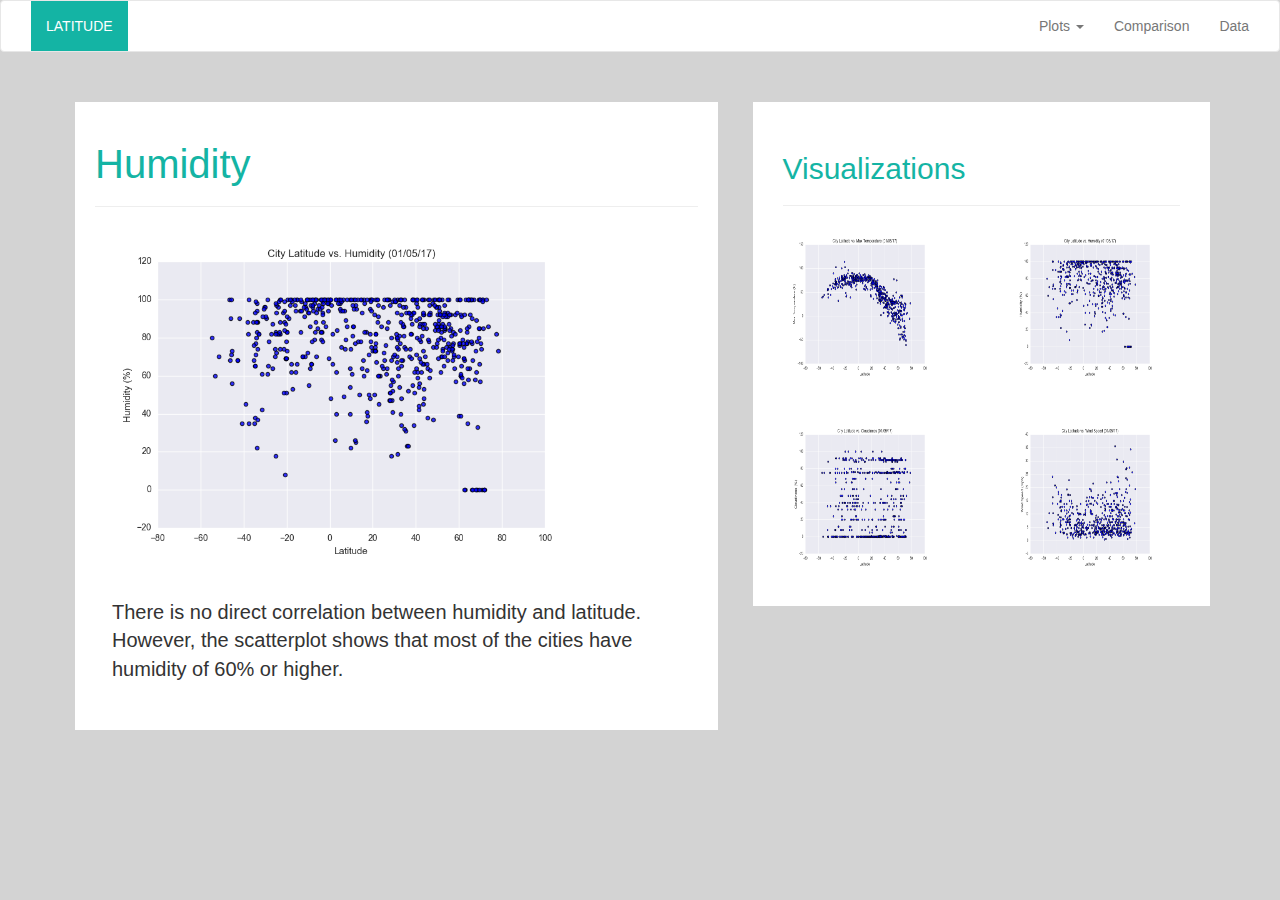
<file: humidity.html>
<!DOCTYPE html>
<html>

<head>
    <meta charset="utf-8" />
    <meta http-equiv="X-UA-Compatible" content="IE=edge">
    <title>Bootstrap Visualization Dashboard</title>
    <link rel="stylesheet" href="https://maxcdn.bootstrapcdn.com/bootstrap/3.3.7/css/bootstrap.min.css" />
    <link rel="stylesheet" type="text/css" media="screen" href="Resources/styles.css" />
    <script src="https://code.jquery.com/jquery-3.2.1.slim.min.js" integrity="sha384-KJ3o2DKtIkvYIK3UENzmM7KCkRr/rE9/Qpg6aAZGJwFDMVNA/GpGFF93hXpG5KkN"
        crossorigin="anonymous"></script>
    <script src="https://maxcdn.bootstrapcdn.com/bootstrap/4.0.0/js/bootstrap.min.js" integrity="sha384-JZR6Spejh4U02d8jOt6vLEHfe/JQGiRRSQQxSfFWpi1MquVdAyjUar5+76PVCmYl"
        crossorigin="anonymous"></script>

</head>

<body>
    <!--Nav Bar-->
    <nav class="navbar navbar-default">
        <div class="container-fluid">
            <!-- Brand and toggle get grouped for better mobile display -->
            <div class="navbar-header">
                <button type="button" class="navbar-toggle collapsed" data-toggle="collapse" data-target="#bs-example-navbar-collapse-1"
                    aria-expanded="false">
                    <span class="sr-only">Toggle navigation</span>
                    <span class="icon-bar"></span>
                    <span class="icon-bar"></span>
                    <span class="icon-bar"></span>
                </button>
            </div>

            <!-- Collect the nav links, and other content for toggling -->
            <div class="collapse navbar-collapse" id="bs-example-navbar-collapse-1">
                <!--left nav link-->
                <ul class="nav navbar-nav">
                    <li class="active">
                        <a href="index.html">LATITUDE
                            <span class="sr-only">(current)</span>
                        </a>
                    </li>
                </ul>
                <!--Right nav link-->
                <ul class="nav navbar-nav navbar-right">
                    <li class="dropdown">
                        <a href="#" class="dropdown-toggle" data-toggle="dropdown" role="button" aria-haspopup="true" aria-expanded="false">Plots
                            <span class="caret"></span>
                        </a>
                        <ul class="dropdown-menu">
                            <li>
                                <a href="temperature.html">Max Temperature</a>
                            </li>
                            <li>
                                <a href="humidity.html">Humidity</a>
                            </li>
                            <li>
                                <a href="cloudiness.html">Cloudiness</a>
                            </li>
                            <li>
                                <a href="wind.html">Wind Speed</a>
                            </li>
                        </ul>
                    </li>
                    <li>
                        <a href="comparison.html">Comparison</a>
                    </li>
                    <li>
                        <a href="data.html">Data</a>
                    </li>

                </ul>
            </div>
            <!-- /.navbar-collapse -->
        </div>
        <!-- /.container-fluid -->
    </nav>

    <!--Main Grid-->
    <div class="container">
        <div class="row">
            <div class="col-md-7">
                <div class="main-box">
                    <h1 class="main-pg-header">Humidity</h1>
                    <hr>
                    <div class="summary txt">
                        <img id="result-img" src="Resources/assets/images/Fig2.png", class = "img img-responsive", alt="Humidity vs Latitude">
                        <p>
                            There is no direct correlation between humidity and latitude.  However, the scatterplot shows 
                            that most of the cities have humidity of 60% or higher.
                        </p>
                    </div>
                </div>
            </div>
            <div class="col-md-5">
                <div class="side-box">
                    <h2 class="main-pg-subheader">Visualizations</h2>
                    <hr>
                    <div class="sidebar">
                        <a href="temperature.html">
                            <img id="side-img1" src="Resources/assets/images/Fig1.png", class = "img img-responsive",alt="Temp vs. Latitude Scatterplt">
                        </a>
                        <a href="humidity.html">
                            <img id="side-img2" src="Resources/assets/images/Fig2.png", class = "img img-responsive", alt="Humidity vs. Latitude Scatterplt">
                        </a>
                        <a href="cloudiness.html">
                            <img id="side-img3" src="Resources/assets/images/Fig3.png", class = "img img-responsive", alt="Cloudiness vs. Latitude Scatterplt">
                        </a>
                        <a href="wind.html">
                            <img id="side-img4" src="Resources/assets/images/Fig4.png", class = "img img-responsive",alt="Wind Speed vs. Latitude Scatterplt">
                        </a>
                    </div>
                </div>
            </div>
        </div>
    </div>

</body>

</html>
</file>
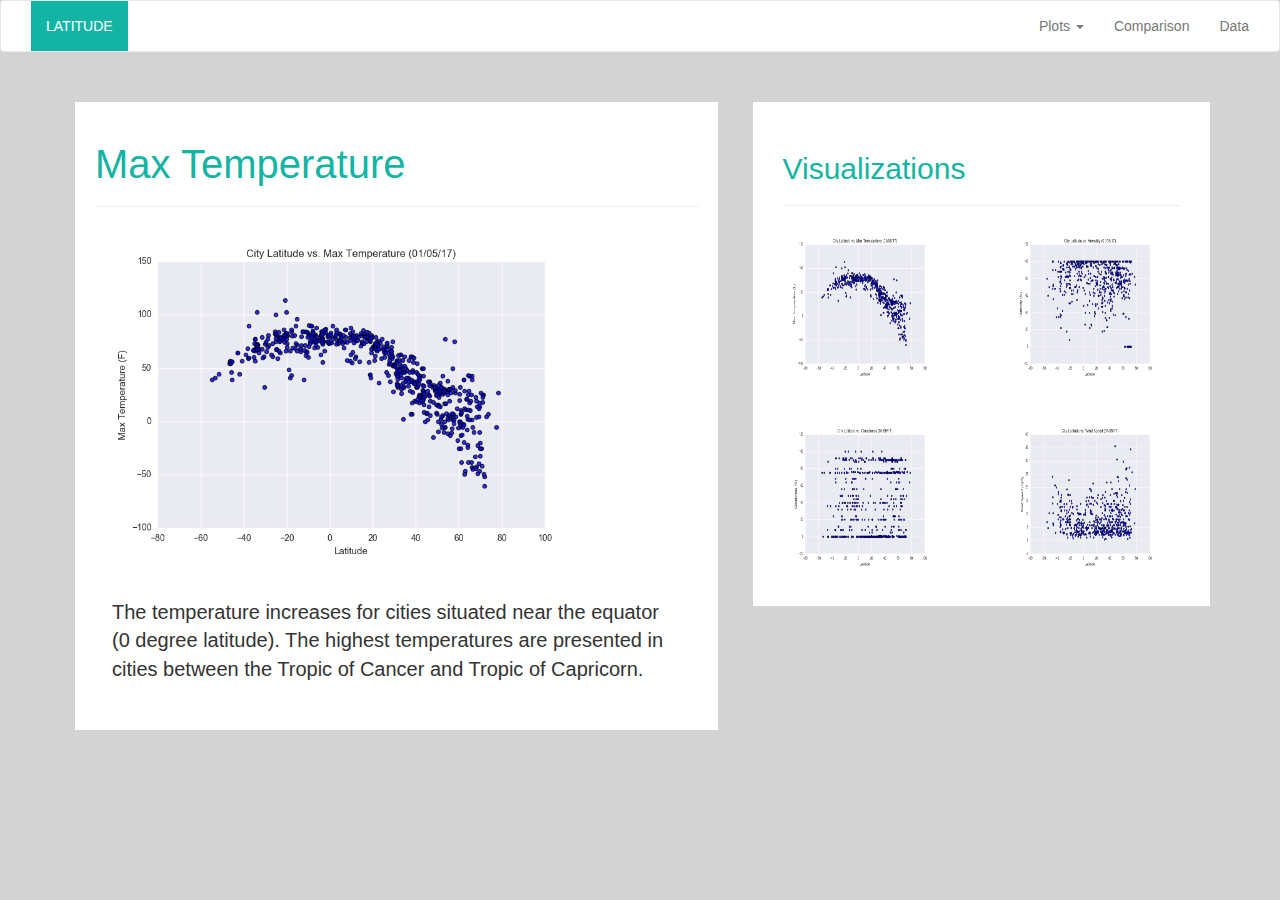
<file: temperature.html>
<!DOCTYPE html>
<html>

<head>
    <meta charset="utf-8" />
    <meta http-equiv="X-UA-Compatible" content="IE=edge">
    <title>Bootstrap Visualization Dashboard</title>
    <link rel="stylesheet" href="https://maxcdn.bootstrapcdn.com/bootstrap/3.3.7/css/bootstrap.min.css" />
    <link rel="stylesheet" type="text/css" media="screen" href="Resources/styles.css" />
    <script src="https://code.jquery.com/jquery-3.2.1.slim.min.js" integrity="sha384-KJ3o2DKtIkvYIK3UENzmM7KCkRr/rE9/Qpg6aAZGJwFDMVNA/GpGFF93hXpG5KkN"
        crossorigin="anonymous"></script>
    <script src="https://maxcdn.bootstrapcdn.com/bootstrap/4.0.0/js/bootstrap.min.js" integrity="sha384-JZR6Spejh4U02d8jOt6vLEHfe/JQGiRRSQQxSfFWpi1MquVdAyjUar5+76PVCmYl"
        crossorigin="anonymous"></script>

</head>

<body>
    <!--Nav Bar-->
    <nav class="navbar navbar-default">
        <div class="container-fluid">
            <!-- Brand and toggle get grouped for better mobile display -->
            <div class="navbar-header">
                <button type="button" class="navbar-toggle collapsed" data-toggle="collapse" data-target="#bs-example-navbar-collapse-1"
                    aria-expanded="false">
                    <span class="sr-only">Toggle navigation</span>
                    <span class="icon-bar"></span>
                    <span class="icon-bar"></span>
                    <span class="icon-bar"></span>
                </button>
            </div>

            <!-- Collect the nav links, and other content for toggling -->
            <div class="collapse navbar-collapse" id="bs-example-navbar-collapse-1">
                <!--left nav link-->
                <ul class="nav navbar-nav">
                    <li class="active">
                        <a href="index.html">LATITUDE
                            <span class="sr-only">(current)</span>
                        </a>
                    </li>
                </ul>
                <!--Right nav link-->
                <ul class="nav navbar-nav navbar-right">
                    <li class="dropdown">
                        <a href="#" class="dropdown-toggle" data-toggle="dropdown" role="button" aria-haspopup="true" aria-expanded="false">Plots
                            <span class="caret"></span>
                        </a>
                        <ul class="dropdown-menu">
                            <li>
                                <a href="temperature.html">Max Temperature</a>
                            </li>
                            <li>
                                <a href="humidity.html">Humidity</a>
                            </li>
                            <li>
                                <a href="cloudiness.html">Cloudiness</a>
                            </li>
                            <li>
                                <a href="wind.html">Wind Speed</a>
                            </li>
                        </ul>
                    </li>
                    <li>
                        <a href="comparison.html">Comparison</a>
                    </li>
                    <li>
                        <a href="data.html">Data</a>
                    </li>

                </ul>
            </div>
            <!-- /.navbar-collapse -->
        </div>
        <!-- /.container-fluid -->
    </nav>

    <!--Main Grid-->
    <div class="container">
        <div class="row">
            <div class="col-md-7">
                <div class="main-box">
                    <h1 class="main-pg-header">Max Temperature</h1>
                    <hr>
                    <div class="summary txt">
                        <img id="result-img" src="Resources/assets/images/Fig1.png", class = "img img-responsive", alt="Temp vs Latitude">
                        <p>
                            The temperature increases for cities situated near the equator (0 degree latitude).  
                            The highest temperatures are presented in cities between the Tropic of Cancer and Tropic of Capricorn.  
                        </p>
                    </div>
                </div>
            </div>
            <div class="col-md-5">
                <div class="side-box">
                    <h2 class="main-pg-subheader">Visualizations</h2>
                    <hr>
                    <div class="sidebar">
                        <a href="temperature.html">
                            <img id="side-img1" src="Resources/assets/images/Fig1.png", class = "img img-responsive", alt="Temp vs. Latitude Scatterplt">
                        </a>
                        <a href="humidity.html">
                            <img id="side-img2" src="Resources/assets/images/Fig2.png", class = "img img-responsive", alt="Humidity vs. Latitude Scatterplt">
                        </a>
                        <a href="cloudiness.html">
                            <img id="side-img3" src="Resources/assets/images/Fig3.png", class = "img img-responsive", alt="Cloudiness vs. Latitude Scatterplt">
                        </a>
                        <a href="wind.html">
                            <img id="side-img4" src="Resources/assets/images/Fig4.png", class = "img img-responsive", alt="Wind Speed vs. Latitude Scatterplt">
                        </a>
                    </div>
                </div>
            </div>
        </div>
    </div>
</body>

</html>
</file>
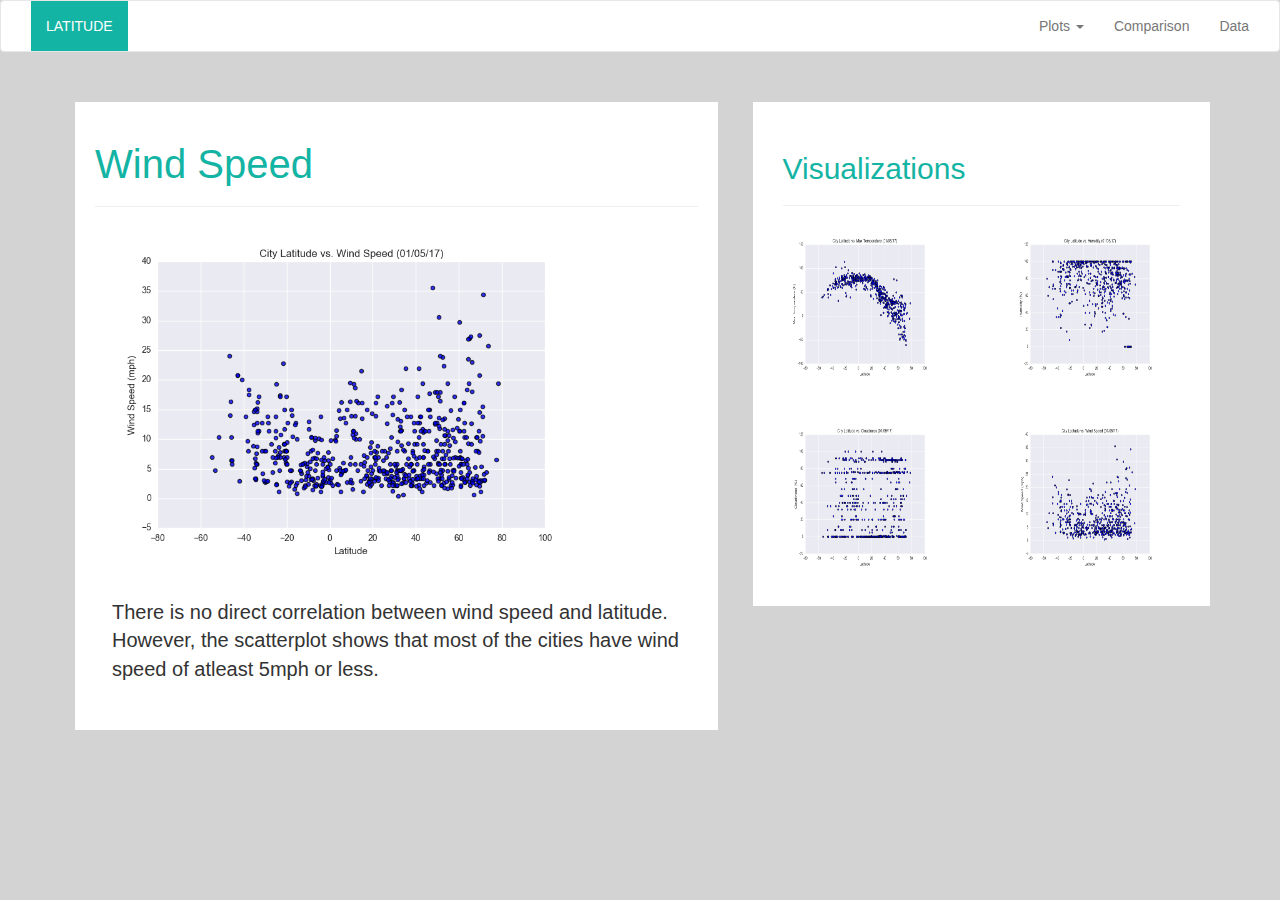
<file: wind.html>
<!DOCTYPE html>
<html>

<head>
    <meta charset="utf-8" />
    <meta http-equiv="X-UA-Compatible" content="IE=edge">
    <title>Bootstrap Visualization Dashboard</title>
    <link rel="stylesheet" href="https://maxcdn.bootstrapcdn.com/bootstrap/3.3.7/css/bootstrap.min.css" />
    <link rel="stylesheet" type="text/css" media="screen" href="Resources/styles.css" />
    <script src="https://code.jquery.com/jquery-3.2.1.slim.min.js" integrity="sha384-KJ3o2DKtIkvYIK3UENzmM7KCkRr/rE9/Qpg6aAZGJwFDMVNA/GpGFF93hXpG5KkN"
        crossorigin="anonymous"></script>
    <script src="https://maxcdn.bootstrapcdn.com/bootstrap/4.0.0/js/bootstrap.min.js" integrity="sha384-JZR6Spejh4U02d8jOt6vLEHfe/JQGiRRSQQxSfFWpi1MquVdAyjUar5+76PVCmYl"
        crossorigin="anonymous"></script>

</head>

<body>
    <!--Nav Bar-->
    <nav class="navbar navbar-default">
        <div class="container-fluid">
            <!-- Brand and toggle get grouped for better mobile display -->
            <div class="navbar-header">
                <button type="button" class="navbar-toggle collapsed" data-toggle="collapse" data-target="#bs-example-navbar-collapse-1"
                    aria-expanded="false">
                    <span class="sr-only">Toggle navigation</span>
                    <span class="icon-bar"></span>
                    <span class="icon-bar"></span>
                    <span class="icon-bar"></span>
                </button>
            </div>

            <!-- Collect the nav links, and other content for toggling -->
            <div class="collapse navbar-collapse" id="bs-example-navbar-collapse-1">
                <!--left nav link-->
                <ul class="nav navbar-nav">
                    <li class="active">
                        <a href="index.html">LATITUDE
                            <span class="sr-only">(current)</span>
                        </a>
                    </li>
                </ul>
                <!--Right nav link-->
                <ul class="nav navbar-nav navbar-right">
                    <li class="dropdown">
                        <a href="#" class="dropdown-toggle" data-toggle="dropdown" role="button" aria-haspopup="true" aria-expanded="false">Plots
                            <span class="caret"></span>
                        </a>
                        <ul class="dropdown-menu">
                            <li>
                                <a href="temperature.html">Max Temperature</a>
                            </li>
                            <li>
                                <a href="humidity.html">Humidity</a>
                            </li>
                            <li>
                                <a href="cloudiness.html">Cloudiness</a>
                            </li>
                            <li>
                                <a href="wind.html">Wind Speed</a>
                            </li>
                        </ul>
                    </li>
                    <li>
                        <a href="comparison.html">Comparison</a>
                    </li>
                    <li>
                        <a href="data.html">Data</a>
                    </li>

                </ul>
            </div>
            <!-- /.navbar-collapse -->
        </div>
        <!-- /.container-fluid -->
    </nav>

    <!--Main Grid-->
    <div class="container">
        <div class="row">
            <div class="col-md-7">
                <div class="main-box">
                    <h1 class="main-pg-header">Wind Speed</h1>
                    <hr>
                    <div class="summary txt">
                        <img id="result-img" src="Resources/assets/images/Fig4.png", class = "img img-responsive", alt="Wind Speed vs Latitude">
                        <p>
                            There is no direct correlation between wind speed and latitude.  However, the scatterplot 
                            shows that most of the cities have  wind speed of atleast 5mph or less.
                        </p>
                    </div>
                </div>
            </div>
            <div class="col-md-5">
                <div class="side-box">
                    <h2 class="main-pg-subheader">Visualizations</h2>
                    <hr>
                    <div class="sidebar">
                        <a href="temperature.html">
                            <img id="side-img1" src="Resources/assets/images/Fig1.png", class = "img img-responsive", alt="Temp vs. Latitude Scatterplt">
                        </a>
                        <a href="humidity.html">
                            <img id="side-img2" src="Resources/assets/images/Fig2.png", class = "img img-responsive",  alt="Humidity vs. Latitude Scatterplt">
                        </a>
                        <a href="cloudiness.html">
                            <img id="side-img3" src="Resources/assets/images/Fig3.png", class = "img img-responsive",  alt="Cloudiness vs. Latitude Scatterplt">
                        </a>
                        <a href="wind.html">
                            <img id="side-img4" src="Resources/assets/images/Fig4.png", class = "img img-responsive",  alt="Wind Speed vs. Latitude Scatterplt">
                        </a>
                    </div>
                </div>
            </div>
        </div>
    </div>
</body>

</html>
</file>
<file: Resources/styles.css>
body{
    background-color: lightgray;
}
/*NAV BAR*/
.navbar-default{
    background-color: white;
    color: darkslategrey
}
.navbar-default .navbar-nav .active a{
    background-color: rgb(20, 180, 164);
    color: white;
}

@media(max-width: 768px){
    .navbar-default{
        background-color: white;
        color: darkslategrey;
    }
    .navbar-default .navbar-nav .active a{
        background-color: rgb(20, 180, 164);
        color: white;
    }
}

/* LANDING, TEMPERATURE, HUMIDITY, CLOUDINESS, AND WIND SPEED PAGES*/
h1{
    color: rgb(20, 180, 164);
    font-size: 40px;
    font-family: Arial, Helvetica, sans-serif
}

h2{
    color: rgb(20, 180, 164);
    font-size: 30px;
    font-family: Arial, Helvetica, sans-serif
}

#main-img{
    float: left;
    width: 300px;
    margin-right: 20px;
    margin-bottom: 20px;
}

p{
  font-size: 20px;
  padding: 7px;
  margin-top: 20px;
  margin-left: 10px;
  margin-right: 10px;
  margin-bottom: 20px;  
}

.main-box{
    padding: 20px;
    background: white;
    margin-top: 30px;
    margin-left: 5px;
    margin-right: 5px;
    margin-bottom: 20px;
    align-content: center;
    position: relative;
}

.side-box{
    background: white;
    padding-top: 30px;
    padding-bottom: 30px;
    padding-left: 30px;
    padding-right: 30px;
    margin-top: 30px;
    margin-left: 0px;
    margin-right: 0px;
    margin-bottom: 30px;
    align-content: center;
    position: relative;
}

.sidebar{
    position: relative;
    height: 350px;
    width: 385px;
    align-content: center;
}

#side-img1{
    position: absolute;
    top: 0;
    left: 0;
    height: 160px;
    width: 160px;
    border: 3px solid white;
}
#side-img1:hover{
    border: 3px solid rgb(20, 180, 164);
}

#side-img2{
    position: absolute;
    top: 0;
    right: 0;
    height: 160px;
    width: 160px;
    border: 3px solid white;
}

#side-img2:hover{
    border: 3px solid rgb(20, 180, 164);
}

#side-img3{
    position: absolute;
    bottom: 0;
    left: 0;
    height: 160px;
    width: 160px;
    border: 3px solid white;
}

#side-img3:hover{
    border: 3px solid rgb(20, 180, 164);
}

#side-img4{
    position: absolute;
    bottom: 0;
    right: 0;
    height: 160px;
    width: 160px;
    border: 3px solid white;
}

#side-img4:hover{
    border: 3px solid rgb(20, 180, 164);
}

@media(max-width: 995px){
    .sidebar{
    position: relative;
    height: 145px;
    width: auto;
    }
    #side-img1{
        float: left;
        position: relative;
        width: 25%;
        border: 3px solid white;
    }
    #side-img1:hover{
        border: 3px solid rgb(20, 180, 164);
    }
    #side-img2{
        float: left;
        position: relative;
        width: 25%;
        border: 3px solid white;
    }
    #side-img2:hover{
        border: 3px solid rgb(20, 180, 164);
    }
    #side-img3{
        float: left;
        position: relative;
        width: 25%;
        border: 3px solid white;
    }
    #side-img3:hover{
        border: 3px solid rgb(20, 180, 164);
    }
    #side-img4{
        float: left;
        position: relative;
        width: 25%;
        border: 3px solid white;
    }
    #side-img4:hover{
        border: 3px solid rgb(20, 180, 164);
    }
}
/*FOOTER*/
.bottom-footer {
    background-color: slategrey;
    margin-top: 20px;
    padding-top: 25px;
    padding-left: 25px;
    padding-right: 25px;
    padding-bottom: 25px;
    border-top: 10px solid rgb(20, 180, 164);
    line-height: 25px;
}
#footer-txt{
    margin: 0;
    color: white;
}
/*TEMPERATURE, HUMIDITY, CLOUDINESS, WIND SPEED IND. PAGE IMAGE*/
#result-img{
    width: 500px;
    max-width: 100%;
    
}
/*IMAGES ON THE COMPARISON PAGE*/
.center{
    display: block;
    margin-left: auto;
    margin-right: auto;
}

/*TABLE*/
table{
    border-collapse: collapse;
    border: 0;
}

th, td{
    border: 0;
}

@media(max-width: 760px) {
    table{
        overflow-x: scroll;
        display: block;
    }
}
</file>
